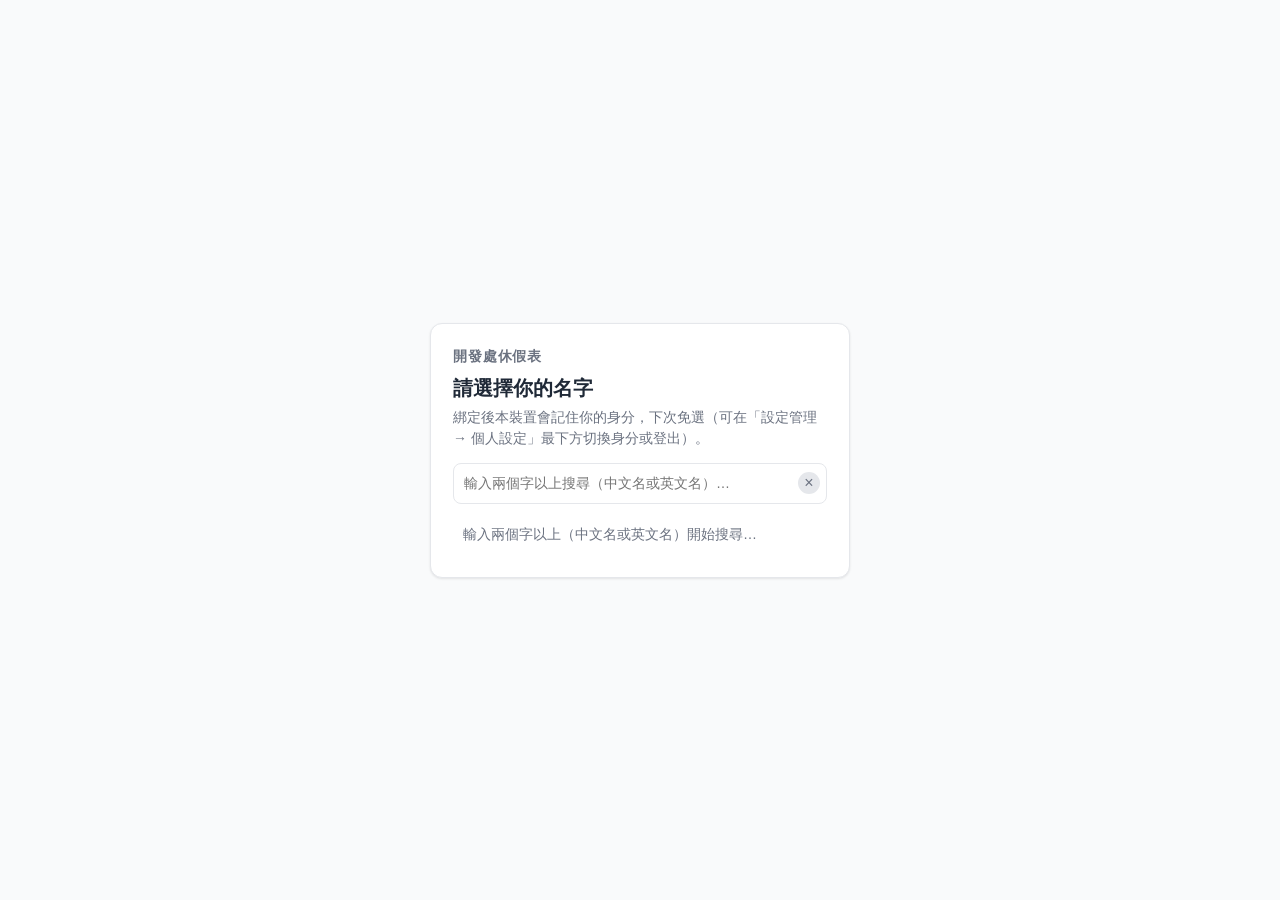
<file: public/index.html>
<!DOCTYPE html>
<html lang="zh-Hant">
<head>
<meta charset="UTF-8" />
<meta name="viewport" content="width=device-width, initial-scale=1.0" />
<meta name="theme-color" content="#2563eb" />
<meta name="apple-mobile-web-app-capable" content="yes" />
<meta name="mobile-web-app-capable" content="yes" />
<meta name="apple-mobile-web-app-status-bar-style" content="default" />
<meta name="apple-mobile-web-app-title" content="開發處排休表" />
<link rel="manifest" href="/manifest.json" />
<link rel="apple-touch-icon" href="/icon-180.png" />
<title>全部排休 · 開發處休假表</title>
<link rel="stylesheet" href="app.css" />
<style>
  :root {
    --border: #e5e7eb;
    --muted: #6b7280;
    --bg: #f9fafb;
    --weekend: #fef2f2;
    --holiday: #fef2f2;
    --today: #fef3c7;
    --name-w: 104px;
    --day-w: 44px;
    --row-h: 40px;
    --head-h: 46px;
    --blue: #2563eb;
  }
  * { box-sizing: border-box; }
  body {
    margin: 0;
    font-family: -apple-system, "PingFang TC", "Microsoft JhengHei", "Noto Sans TC", sans-serif;
    color: #1f2937;
    background: var(--bg);
  }
  .page { padding: 12px; max-width: 100%; }
  header.top { display: flex; align-items: baseline; gap: 12px; flex-wrap: wrap; margin-bottom: 6px; }
  header.top h1 { font-size: 26px; margin: 0; font-weight: 600; }
  header.top .sub { color: var(--muted); font-size:14px; }
  header.top .spacer { flex: 1; }
  header.top a.nav-link { font-size:14px; color: var(--blue); text-decoration: none; }
  header.top a.nav-link:hover { text-decoration: underline; }

  .toolbar { display: flex; align-items: center; gap: 8px; flex-wrap: wrap; margin: 8px 0; }
  .toolbar button {
    font: inherit; font-size: 14px; font-weight: 400; cursor: pointer; border-radius: 8px;
    border: 1px solid var(--border); background: #fff; padding: 6px 12px;
  }
  .toolbar button:hover { background: #f3f4f6; }
  .toolbar .month-label { font-weight: 600; min-width: 110px; text-align: center; }
  /* 頁首所有控制項（下拉、按鈕）統一字級與字重，與標籤/勾選看起來一致 */
  .toolbar select { font: inherit; font-size: 14px; font-weight: 400; cursor: pointer; border-radius: 8px; border: 1px solid var(--border); background: #fff; padding: 8px 10px; }
  .toolbar .today-btn { color: var(--blue); border-color: var(--blue); }

  .legend { display: flex; flex-wrap: wrap; gap: 10px; margin: 8px 0 12px; align-items: center; }
  .legend .item { display: inline-flex; align-items: center; gap: 5px; font-size:14px; color: #374151; }
  .helpbox { background: #fff; border: 1px solid var(--border); border-radius: 10px; padding: 10px 14px; margin-top: 10px; }
  .helpbox summary { cursor: pointer; font-weight: 600; }
  /* 假別篩選 chip（桌機）：色票，選中填滿 */
  .tchip{ box-sizing:border-box; min-width:52px; text-align:center; border:1.5px solid var(--c,#cbd5e1); color:var(--c,#475569); background:#fff; border-radius:999px; padding:4px 9px; font-size:13px; font-weight:600; cursor:pointer; line-height:1.2; }
  .tchip.tall{ --c:#94a3b8; }
  .tchip:hover{ background:#f8fafc; }
  .tchip.on{ background:var(--c,#64748b); color:#fff; }
  /* 管理員專用標記 */
  .admin-badge{ display:inline-flex; align-items:center; gap:4px; background:#eff6ff; color:#2563eb; border:1px solid #bfdbfe; border-radius:999px; padding:2px 9px; font-size:12px; font-weight:600; }
  .admin-badge::before{ content:'🔒'; font-size:11px; }

  .scroll {
    overflow: auto;
    border: 1px solid var(--border);
    border-radius: 10px;
    background: #fff;
    max-height: calc(100vh - 190px);
    /* 兩軸都用 none：關掉 iOS 橡皮筋回彈，避免拉動欄位到邊緣時內容彈開、和外框分離
       （橫向同時擋掉滑到邊緣觸發瀏覽器返回手勢）。
       代價：縱向不再「捲到底接手整頁」，要看下方頁尾需在表格外區域滑動。 */
    overscroll-behavior: none;
    -webkit-overflow-scrolling: auto;
  }
  table { border-collapse: separate; border-spacing: 0; width: max-content; }
  th, td { border-right: 1px solid var(--border); border-bottom: 1px solid var(--border); }
  thead th {
    position: sticky; top: 0; z-index: 20;
    background: var(--bg); height: var(--head-h);
    font-size:14px; color: #4b5563; font-weight: 500;
    text-align: center; padding: 0;
  }
  thead th.name { left: 0; z-index: 30; text-align: left; padding-left: 10px; min-width: var(--name-w); width: var(--name-w); }
  thead th.day { min-width: var(--day-w); width: var(--day-w); }
  thead th.day .wd { font-size:14px; color: var(--muted); font-weight: 400; }
  thead th.day.weekend { color: #ef4444; background: var(--weekend); }
  thead th.day.weekend .wd { color: #ef4444; }
  thead th.day.holiday { color: #ef4444; background: var(--holiday); }
  thead th.day.holiday .wd { color: #ef4444; }
  thead th.day.today { background: var(--today); }

  tbody td.name {
    position: sticky; left: 0; z-index: 10;
    background: #fff; min-width: var(--name-w); width: var(--name-w);
    height: var(--row-h); padding: 2px 10px; text-align: left;
    box-shadow: 2px 0 3px rgba(0,0,0,.04);
  }
  tbody td.name .n { font-size:14px; font-weight: 500; line-height: 1.15; }
  tbody td.name .c { font-size:14px; color: var(--muted); line-height: 1.1; }
  tbody td.day { min-width: var(--day-w); width: var(--day-w); height: var(--row-h); padding: 3px; text-align: center; }
  tbody td.day.weekend { background: var(--weekend); }
  tbody td.day.holiday { background: var(--holiday); }
  tbody td.day.today { background: var(--today); }
  tbody td.day[data-emp] { cursor: pointer; }
  tbody td.day.picking { outline: 2px solid var(--blue); outline-offset: -2px; }
  thead th.day.hl, tbody td.day.hl { background: #e0e7ff; }
  thead th.day.mstart, tbody td.day.mstart { border-left: 2px solid #c7d2fe; }
  thead th.day { cursor: default; }
  thead th.day .mtag { font-size:14px; color: var(--blue); font-weight: 600; line-height: 1; }
  tr.emprow.dragging { opacity: .45; }
  tr.emprow.dragover td.name { box-shadow: inset 0 3px 0 var(--blue), 2px 0 3px rgba(0,0,0,.04); }
  td.name .grip { cursor: grab; color: var(--muted); }

  tr.dept td {
    position: sticky; left: 0; z-index: 12;
    background: #f8fafc; color: #475569; font-weight: 600; font-size:14px;
    padding: 5px 10px; height: 28px; border-right: none;
  }
  /* 部門名稱固定在左側，橫向捲動時不隨欄位滑走 */
  tr.dept td .deptlabel { position: sticky; left: 10px; display: inline-block; }

  /* 假別色塊：整天填滿；半天只佔一半（早休＝上半、午休＝下半），格內字較小以塞進半格 */
  .chip {
    display: flex; align-items: center; justify-content: center;
    height: 100%; border-radius: 6px; font-size:12px; font-weight: 500; color: #fff;
    white-space: nowrap; overflow: hidden; letter-spacing: 0;
  }
  /* 半天用內層 .hw 做上下分槽，避免在 <td> 直接 display:flex
     （那會讓格子脫離表格列高模型，整列在 Safari 變高 → 對不齊）。 */
  td.day.half .hw { display: flex; flex-direction: column; gap: 1px; height: 100%; }
  td.day.half .chip { height: calc(50% - 1px); font-size:11px; line-height:1; padding:0; }
  td.day.half .chip.am { margin-bottom: auto; }
  td.day.half .chip.pm { margin-top: auto; }

  /* 本人列：黃底（同今天欄） */
  tr.merow td.name, tr.merow td.tot { background: #fef9c3; }
  tr.merow td.day:not(.weekend):not(.holiday):not(.today) { background: #fefce8; }

  /* 年度累計休假日（同 Excel：休=1、午休/早休=0.5） */
  thead th.tot, tbody td.tot {
    position: sticky; left: var(--name-w); z-index: 10;
    min-width: 52px; width: 52px; text-align: center;
    background: #fff; font-variant-numeric: tabular-nums;
  }
  thead th.tot { z-index: 30; background: var(--bg); }
  tbody td.tot { font-weight: 500; box-shadow: 2px 0 3px rgba(0,0,0,.04); }

  .status { padding: 24px; color: var(--muted); font-size: 14px; }
  .err { color: #b91c1c; }
  footer { color: var(--muted); font-size:14px; margin-top: 8px; }

  /* 第一次來的互動式引導（聚光燈 + 步驟卡，同「我的排休」） */
  .tour-mask{ position:fixed; inset:0; z-index:299; }
  .tour-spot{ position:fixed; border-radius:10px; box-shadow:0 0 0 9999px rgba(15,23,42,.55); z-index:300; pointer-events:none; transition:left .2s,top .2s,width .2s,height .2s; }
  .tour-card{ position:fixed; z-index:301; box-sizing:border-box; width:300px; max-width:calc(100vw - 24px); background:#fff; border-radius:12px; box-shadow:0 12px 40px rgba(0,0,0,.28); padding:16px; font-size:14px; line-height:1.6; color:#374151; }
  .tour-card h4{ margin:0 0 6px; font-size:15px; color:#111827; }
  .tour-card .tnav{ display:flex; justify-content:space-between; align-items:center; margin-top:14px; gap:8px; }
  .tour-card .tdots{ display:flex; gap:5px; }
  .tour-card .tdots i{ width:7px; height:7px; border-radius:50%; background:var(--border); display:inline-block; }
  .tour-card .tdots i.on{ background:var(--blue); }
  .tour-card .tbtns{ display:flex; gap:8px; }

  /* 管理工具列：預設收起；管理員開啟「排休編輯模式」(body.editing) 才顯示（桌機/平板內嵌）。 */
  .toolbar.admin-only { display: none; }
  body.editing .toolbar.admin-only { display: flex; }

  /* 手機用的「✏️」編輯筆：桌機/平板隱藏（工具列本來就內嵌顯示）。 */
  #editPen { display: none; margin-left: auto; align-items: center; justify-content: center;
    width: 38px; height: 38px; font-size: 18px; line-height: 1; flex: none;
    border: 1px solid var(--border); border-radius: 10px; background: #fff; cursor: pointer; }
  #editPen.on { border-color: var(--blue); background: #eff6ff; }

  /* 平板/手機：頁首篩選/控制列用內文字級（14px），與下方表格同級、不與標題爭大小；
     僅 <select> 維持 16px 以避免 iOS 聚焦縮放。 */
  @media (max-width: 820px) {
    .toolbar button, .toolbar .muted,
    .legend .muted, .legend .item, .legend label,
    .deptdrop .deptbtn, .deptmenu label { font-size: 14px; }
    /* 下拉本身維持 16px：避免 iOS 點選時整頁聚焦放大 */
    .toolbar select { font-size: 16px; }
  }

  /* 手機：縮窄欄寬讓表格塞下更多日子，捲動區不被底部導覽列遮住 */
  @media (max-width: 560px) {
    :root { --name-w: 74px; --day-w: 28px; --row-h: 30px; --head-h: 36px; }
    .page { padding: 10px 8px 4px; }
    header.top h1 { font-size: 26px; }
    .chip { font-size: 11px; }
    /* 內容字級對齊「我的排休」行事曆（12px），切換分頁時整體外觀一致 */
    thead th, thead th.day .wd, tbody td.name .n, tbody td.name .c,
    tr.dept td, thead th.tot, tbody td.tot { font-size: 12px; }
    thead th.tot, tbody td.tot { min-width: 36px; width: 36px; }

    /* ── 頁首壓縮：把控制項擠進更少列，讓表格更早出現 ── */
    /* 年/月導覽列：縮小內距與間距，盡量擠在同一排（避免「全年」被擠到下一行） */
    .toolbar { margin: 6px 0; gap: 6px; }
    .toolbar button { padding: 6px 8px; }

    /* 部門 + 只看假別：併到同一排，去掉各自的上下外距 */
    .filters { display: flex; align-items: center; gap: 4px 14px; flex-wrap: wrap; margin: 6px 0; }
    .filters .legend { margin: 0; }

    /* 手機：管理工具列收進「✏️」筆裡，避免版面跑掉；點筆(body.assist)才展開。 */
    body.editing .toolbar.admin-only { display: none; }
    body.editing.assist .toolbar.admin-only { display: flex; margin-top: 6px; }
    body.editing #editPen { display: inline-flex; }

    /* 捲動區高度：上方頁首約 124px + 底部導覽列高度 + iPhone 底部安全區，
       否則最後幾列會被加高後的導覽列蓋住、看不到。 */
    .scroll { max-height: calc(100dvh - 124px - var(--bottomnav-h) - env(safe-area-inset-bottom, 0px)); }
  }
</style>
</head>
<body class="has-shell">
<div class="page">
  <header class="top">
    <h1 id="title">全部排休</h1>
  </header>

  <div class="toolbar">
    <button id="prev">‹</button>
    <select id="selYear" class="ymsel" title="選擇年度"></select>
    <select id="selMonth" class="ymsel" title="選擇月份"></select>
    <button id="next">›</button>
    <button class="today-btn" id="todayBtn">今天</button>
    <button id="yearBtn">全年</button>
  </div>

  <div class="filters">
    <div class="legend" id="deptbar"><span class="muted">部門：</span></div>
    <div class="legend" id="typebar"><span class="muted">只看假別：</span></div>
    <button id="editPen" class="admin-only" type="button" title="編輯排休" aria-label="編輯排休" aria-pressed="false">✏️</button>
  </div>

  <div class="toolbar admin-only" id="adminbar">
    <span class="admin-badge">管理員專用 · 新增 / 修改休假</span>
    <span class="muted">假別：</span>
    <select id="ltype"><option value="">下拉選單</option></select>
    <button id="rangeBtn">區間</button>
    <span class="muted" id="editHint"></span>
  </div>

  <div class="scroll"><div id="status" class="status">載入中…</div><table id="table" style="display:none"></table></div>

  <details class="helpbox">
    <summary>操作說明</summary>
    <ul class="muted" id="helpList" style="margin:10px 0 4px;padding-left:18px;line-height:1.8;"></ul>
    <button class="btn sm" id="replayTour" type="button" style="margin:6px 0 2px;">▶ 重看操作引導</button>
  </details>
  <footer id="footer"></footer>
</div>

<script src="app.js"></script>
<script>
/*
 * 開發處休假表 — 全部排休（月曆總表）
 * 資料來源：Cloudflare Worker API  GET /api/calendar?year&month
 * 由 Worker 本身一併服務本頁（同源）；亦可用 ?api=<Worker 網址> 覆蓋。
 */
const params = new URLSearchParams(location.search);
// 預設打部署好的 Worker；同源服務時這個絕對網址一樣會通，CORS 已開放。
const API_BASE = (params.get('api') || 'https://workforcemanagement.ellyfd.workers.dev').replace(/\/+$/, '');
// DPC 過渡資料：排程產生的 public/dpc.json，D1 尚無資料時暫時合併顯示。
const DPC_URL = params.get('dpc') || './dpc.json';

const WEEKDAY = ['日','一','二','三','四','五','六'];
const DEFAULT_COLORS = { '休':'#22c55e','差':'#ec4899','午休':'#a855f7','病':'#f97316','員旅':'#9ca3af','早休':'#3b82f6' };

// 目前顯示的年月（可由網址 ?year=&month= 指定）
let curYear = Number(params.get('year')) || new Date().getFullYear();
let curMonth = Number(params.get('month')) || (new Date().getMonth() + 1);

// 編輯狀態
let leaveTypes = [];
let EMP = {};              // empId -> { name, leaves }
let EMP_DEPT = {};         // empId -> 部門索引（拖曳限同部門）
let DEPT_MEMBERS = {};     // 部門索引 -> [empId 順序]
let dragEmp = null;
let HOLIDAYS = new Set();
let selType = '';          // 選的假別 id
let rangeMode = false, rangeEmp = null, rangeStart = null;
let editingInit = false;
let fullYear = false;       // 全年模式
let highlightDate = null;   // 雙擊日期欄高亮整欄
let DEPTSEL = new Set();    // 部門篩選(空=全部)
let typeFilter = '';        // 假別篩選：空=全部，否則為該假別 short_name
// 依假別篩選只保留符合的色塊（其餘格子留白）
function filterSlots(slots){
  if (!typeFilter || !slots) return slots;
  const keep = {};
  for (const k of ['full','am','pm']) if (slots[k] && slots[k].label === typeFilter) keep[k] = slots[k];
  return (keep.full || keep.am || keep.pm) ? keep : null;
}
// 篩選假別時，只保留「目前畫面這段期間有這個假別」的人（單月＝當月、全年＝整年）。
// 用 viewDates 限定範圍，避免列出「整年有但當月沒有」的人造成一排空白列。
function memberHasType(m, viewDates){
  if (!typeFilter) return true;
  const lv = m.leaves || {};
  for (const date of viewDates){ const s = lv[date]; if (s && ((s.full && s.full.label===typeFilter) || (s.am && s.am.label===typeFilter) || (s.pm && s.pm.label===typeFilter))) return true; }
  return false;
}
let deptMenuOpen = false;   // 手機版部門下拉是否展開
const deptMobile = window.matchMedia('(max-width: 560px)'); // 手機才把部門篩選收成下拉
// 跨越手機/桌機斷點時重繪（部門篩選樣式不同）
deptMobile.addEventListener('change', () => { deptMenuOpen = false; if (LAST) render(LAST); });
// 點下拉外面就收起部門選單
document.addEventListener('click', (e) => {
  if (!deptMenuOpen) return;
  if (e.target.closest && e.target.closest('#deptDrop')) return;
  deptMenuOpen = false;
  const m = document.getElementById('deptMenu'); if (m) m.hidden = true;
  const b = document.getElementById('deptBtn'); if (b) b.setAttribute('aria-expanded', 'false');
});

// 依目前檢視(單月/全年)產生日期欄
function daysForView(){
  if (fullYear){
    const out = [];
    for (let m = 1; m <= 12; m++){ const n = daysInMonth(curYear, m); for (let d = 1; d <= n; d++){ const dow = new Date(curYear, m-1, d).getDay(); out.push({ d, date: dateStr(curYear, m, d), wd: WEEKDAY[dow], weekend: dow===0||dow===6, m }); } }
    return out;
  }
  return buildDays(curYear, curMonth);
}

function periodOfType(id){ const t=leaveTypes.find(x=>x.id===id); const s=t?(t.short_name||t.name||''):''; if(/早/.test(s))return 'morning'; if(/午/.test(s))return 'afternoon'; return 'full'; }
function isBizType(id){ const t=leaveTypes.find(x=>x.id===id); return /差/.test(t?(t.short_name||t.name||''):''); }
function dstr(d){ return dateStr(d.getFullYear(), d.getMonth()+1, d.getDate()); }

function pad(n){ return String(n).padStart(2,'0'); }
function dateStr(y,m,d){ return `${y}-${pad(m)}-${pad(d)}`; }
function daysInMonth(y,m){ return new Date(y, m, 0).getDate(); }
function todayStr(){ const t = new Date(); return dateStr(t.getFullYear(), t.getMonth()+1, t.getDate()); }

function buildDays(year, month){
  const n = daysInMonth(year, month);
  const out = [];
  for (let d = 1; d <= n; d++){
    const dow = new Date(year, month-1, d).getDay();
    out.push({ d, date: dateStr(year, month, d), wd: WEEKDAY[dow], weekend: dow===0||dow===6 });
  }
  return out;
}

function colorFor(label, legend){
  if (legend && legend[label]) return legend[label];
  return DEFAULT_COLORS[label] || '#64748b';
}

// 把過渡用的 DPC 區塊合併進 D1 來的資料：
// 取代同名(3D team（DPC）)部門、補進 DPC 的假別色與國定假日。
function mergeDpc(base, dpc){
  if (!dpc) return base;
  base.legend = { ...(dpc.legend || {}), ...(base.legend || {}) };
  base.holidays = [...new Set([...(base.holidays || []), ...(dpc.holidays || [])])];
  const name = dpc.department_name || '3D team（DPC）';
  base.departments = (base.departments || []).filter(d => d.name !== name);
  base.departments.push({ name, members: dpc.members || [] });
  return base;
}

// 由假別文字判斷是否為半天（早＝上午、午＝下午），決定色塊占滿或只占一半。
function periodOf(label){
  if (/早/.test(label)) return 'am';
  if (/午/.test(label)) return 'pm';
  return 'full';
}

// 把一格休假（可能是字串或 {label,period,color} 物件）整理成 {label, p, color}。
// p：'full' 整天、'am' 上午半天、'pm' 下午半天。
function resolveCell(lv, legend){
  if (!lv) return null;
  const label = typeof lv === 'string' ? lv : (lv.label || '');
  const rec = (typeof lv === 'object' && lv.period) ? lv.period : 'full';
  let p;
  if (rec === 'morning') p = 'am';
  else if (rec === 'afternoon') p = 'pm';
  else p = periodOf(label); // full：再用名稱判斷（如「午休」本身就是半天）
  const color = (typeof lv === 'object' && lv.color) ? lv.color : colorFor(label, legend);
  return { label, p, color };
}

// 由分槽(full/am/pm)產生一格 <td>。
// 整天 / 只有單一半天 → 整格滿版(看得清楚);同一天上午+下午都有 → 上下各半。
function cellHTML(slots, cls, empAttr, date){
  if (slots && (slots.full || slots.am || slots.pm)){
    if (slots.full){
      return `<td class="${cls}"${empAttr} data-date="${date}"><div class="chip" style="background:${slots.full.color}">${slots.full.label}</div></td>`;
    }
    // 半天：早休/上午休＝上半格、午休/下午休＝下半格；兩者可並存
    let inner = '';
    if (slots.am) inner += `<div class="chip am" style="background:${slots.am.color}">${slots.am.label}</div>`;
    if (slots.pm) inner += `<div class="chip pm" style="background:${slots.pm.color}">${slots.pm.label}</div>`;
    return `<td class="${cls} half"${empAttr} data-date="${date}"><div class="hw">${inner}</div></td>`;
  }
  return `<td class="${cls}"${empAttr} data-date="${date}"></td>`;
}

function render(data){
  LAST = data;
  const days = daysForView();
  const viewDates = days.map((d) => d.date); // 目前畫面顯示的日期（單月＝當月、全年＝整年）
  const holidays = new Set(data.holidays || []);
  const legend = (data.legend && Object.keys(data.legend).length) ? data.legend : DEFAULT_COLORS;
  const today = todayStr();
  document.getElementById('title').textContent = '全部排休';
  syncYmSelects();

  // 表頭
  const table = document.getElementById('table');
  let html = '<thead><tr><th class="name">姓名</th><th class="tot" title="年度累計休假日（休=1 天、午休/早休=0.5 天）">累計</th>';
  days.forEach(day=>{
    const isHol = holidays.has(day.date);
    const cls = isHol ? 'holiday' : (day.weekend ? 'weekend' : '');
    const todayCls = day.date === today ? ' today' : '';
    const hlCls = day.date === highlightDate ? ' hl' : '';
    const mstart = (fullYear && day.d === 1) ? ' mstart' : '';
    const mlabel = (fullYear && day.d === 1) ? `<div class="mtag">${day.m}月</div>` : '';
    html += `<th class="day ${cls}${todayCls}${hlCls}${mstart}" data-date="${day.date}">${mlabel}<div>${day.d}</div><div class="wd">${day.wd}</div></th>`;
  });
  html += '</tr></thead><tbody>';

  // 部門篩選：桌機沿用行內多選；手機收合為下拉多選（縮短頁首高度）
  const allDepts = data.departments || [];
  const bar = document.getElementById('deptbar');
  const escq = (s)=>(s||'').replace(/"/g,'&quot;');
  if (deptMobile.matches){
    const n = DEPTSEL.size;
    const lab = n===0 ? '全部' : (n<=2 ? [...DEPTSEL].join('、') : `已選 ${n} 個`);
    const boxes = allDepts.map(d=>
      `<label><input type="checkbox" class="dfilter" value="${escq(d.name)}" ${DEPTSEL.has(d.name)?'checked':''}/> ${d.name||''}</label>`).join('');
    bar.innerHTML = '<span class="muted">部門：</span>'
      + `<div class="deptdrop" id="deptDrop">`
      + `<button class="btn sm deptbtn" id="deptBtn" aria-expanded="${deptMenuOpen}">${lab} <span class="caret">▾</span></button>`
      + `<div class="deptmenu" id="deptMenu"${deptMenuOpen?'':' hidden'}>${boxes}`
      + `<div class="foot"><button class="btn sm" id="dfClear">清除</button><button class="btn sm today-btn" id="dfClose">完成</button></div>`
      + `</div></div>`;
    const dbtn = document.getElementById('deptBtn');
    const dmenu = document.getElementById('deptMenu');
    dbtn.onclick = (e)=>{ e.stopPropagation(); deptMenuOpen = !deptMenuOpen; dmenu.hidden = !deptMenuOpen; dbtn.setAttribute('aria-expanded', deptMenuOpen); };
    const dfx = document.getElementById('dfClose'); if (dfx) dfx.onclick = ()=>{ deptMenuOpen=false; dmenu.hidden=true; dbtn.setAttribute('aria-expanded','false'); };
  } else {
    bar.innerHTML = '<span class="muted">部門：</span>' + allDepts.map(d=>
      `<label class="item" style="cursor:pointer;"><input type="checkbox" class="dfilter" value="${escq(d.name)}" ${DEPTSEL.has(d.name)?'checked':''}/> ${d.name||''}</label>`).join('')
      + (DEPTSEL.size ? ' <button class="btn sm" id="dfClear" style="padding:2px 8px;">清除</button>' : '');
  }
  bar.querySelectorAll('.dfilter').forEach(c=>c.onchange=()=>{ c.checked?DEPTSEL.add(c.value):DEPTSEL.delete(c.value); if (deptMobile.matches) deptMenuOpen = true; render(LAST); });
  const dfc = document.getElementById('dfClear'); if (dfc) dfc.onclick=()=>{ DEPTSEL.clear(); if (deptMobile.matches) deptMenuOpen = true; render(LAST); };

  // 假別篩選（所有人可用）：桌機色票 chip、手機下拉；空＝全部
  const tbar = document.getElementById('typebar');
  if (tbar){
    const ttypes = leaveTypes.length ? leaveTypes
      : Object.entries(legend).map(([sn,c])=>({ short_name:sn, name:sn, color:c }));
    if (deptMobile.matches){
      const opts = '<option value="">全部假別</option>' + ttypes.map(t=>{
        const v = t.short_name||t.name;
        return `<option value="${escq(v)}" ${typeFilter===v?'selected':''}>${t.name||t.short_name}</option>`;
      }).join('');
      tbar.innerHTML = '<span class="muted">只看假別：</span><select id="tfsel" class="ymsel">'+opts+'</select>';
      document.getElementById('tfsel').onchange = (e)=>{ typeFilter = e.target.value; render(LAST); scrollToFirstMatch(); };
    } else {
      let h = '<span class="muted">只看假別：</span>'
        + `<button class="tchip tall${typeFilter===''?' on':''}" data-tf="">全部</button>`;
      h += ttypes.map(t=>{
        const v = t.short_name||t.name;
        return `<button class="tchip${typeFilter===v?' on':''}" data-tf="${escq(v)}" style="--c:${t.color||'#64748b'}" title="${escq(t.name||v)}">${t.short_name||t.name}</button>`;
      }).join('');
      tbar.innerHTML = h;
      tbar.querySelectorAll('.tchip').forEach(b=>b.onclick=()=>{ typeFilter = b.dataset.tf; render(LAST); scrollToFirstMatch(); });
    }
  }

  // 內容（依部門分組）。同時建立 EMP 索引供編輯/警示使用。
  HOLIDAYS = holidays;
  EMP = {}; EMP_DEPT = {}; DEPT_MEMBERS = {};
  const colCount = days.length + 2; // 姓名 + 累計
  const yearTotals = data.year_totals || {};
  const depts = DEPTSEL.size ? allDepts.filter(d=>DEPTSEL.has(d.name)) : allDepts;
  let anyMember = false;
  depts.forEach((dept, di)=>{
    const members = (dept.members || []).filter((m) => memberHasType(m, viewDates));
    if (typeFilter && !members.length) return; // 篩選假別時，無人有此假別的部門整段略過
    html += `<tr class="dept"><td colspan="${colCount}"><span class="deptlabel">${dept.name || ''}</span></td></tr>`;
    DEPT_MEMBERS[di] = [];
    members.forEach(m=>{
      anyMember = true;
      if (m.id){ EMP[m.id] = { name: m.name, leaves: m.leaves || {} }; EMP_DEPT[m.id] = di; DEPT_MEMBERS[di].push(m.id); }
      const empAttr = m.id ? ` data-emp="${m.id}"` : '';
      const meRow = (m.id && window.App && App.me && App.me.id === m.id) ? ' merow' : '';
      const rowAttr = m.id ? ` class="emprow${meRow}" draggable="true" data-emp="${m.id}" data-dept="${di}"` : '';
      const tot = m.id != null ? (yearTotals[m.id] || 0) : 0;
      html += `<tr${rowAttr}><td class="name"><div class="n">${m.id?'<span class="grip">⋮⋮</span> ':''}${m.name||''}</div></td><td class="tot">${tot||''}</td>`;
      days.forEach(day=>{
        const isHol = holidays.has(day.date);
        const baseCls = isHol ? 'holiday' : (day.weekend ? 'weekend' : '');
        const todayCls = day.date === today ? ' today' : '';
        const hlCls = day.date === highlightDate ? ' hl' : '';
        const mstart = (fullYear && day.d === 1) ? ' mstart' : '';
        const pick = (rangeMode && rangeEmp===m.id && rangeStart===day.date) ? ' picking' : '';
        const cls = `day ${baseCls}${todayCls}${hlCls}${mstart}${pick}`;
        const slots = m.leaves ? m.leaves[day.date] : null;
        html += cellHTML(filterSlots(slots), cls, empAttr, day.date);
      });
      html += '</tr>';
    });
  });
  html += '</tbody>';
  table.innerHTML = html;
  attachDrag();

  const status = document.getElementById('status');
  if (!anyMember){
    status.className = 'status';
    status.textContent = typeFilter
      ? `${fullYear ? '今年' : '本月'}沒有人請「${typeFilter}」。可切換月份，或按「全年」查看整年。`
      : '本月查無人員或休假資料。';
    status.style.display = '';
    table.style.display = 'none';
  } else {
    status.style.display = 'none';
    table.style.display = '';
  }

  const foot = document.getElementById('footer');
  foot.textContent = data.updated_at
    ? `資料更新時間：${new Date(data.updated_at).toLocaleString('zh-TW')}`
    : '';
  renderHelp();
}

// ── 編輯：選假別 + 單擊填入 / 雙擊取消 / 區間請假（改任一員工）─────────
const isAdmin = ()=> !!(window.App && window.App.isAdmin);
const isPhone = ()=> window.matchMedia('(max-width:560px)').matches;
// 真正可編輯 = 管理員 + 編輯模式開啟(body.editing)；手機還需點「✏️」展開工具列(body.assist)，
// 收合時視為唯讀，避免誤填。桌機/平板不需展開。
const canEdit = ()=> isAdmin() && document.body.classList.contains('editing')
  && (!isPhone() || document.body.classList.contains('assist'));
async function initEditing(){
  if (editingInit) return;
  editingInit = true;
  if (document.getElementById('ltype')) { // 非管理員時工具列已被移除
    try { leaveTypes = await (await fetch(`${API_BASE}/api/leave-types`, { cache:'no-store' })).json(); } catch (_) { leaveTypes = []; }
    // ⚠️ 上面 await 期間，app.js 可能剛判定「非管理員」並移除 .admin-only 工具列，
    //    所以這裡要「重新取得」元素並逐一判空，否則一般角色會在此炸掉、整頁卡在載入中。
    const sel = document.getElementById('ltype');
    const rb = document.getElementById('rangeBtn');
    if (sel) {
      sel.innerHTML = '<option value="">下拉選單</option>' + leaveTypes.map(t=>`<option value="${t.id}">${t.name}</option>`).join('');
      sel.onchange = (e)=>{ selType = e.target.value; };
    }
    if (rb) rb.onclick = ()=>{ rangeMode = !rangeMode; rangeEmp = null; rangeStart = null; rb.classList.toggle('today-btn', rangeMode); document.getElementById('editHint').textContent = rangeMode ? '區間：點某人某天當起點，再點同一列的結束日' : ''; render(LAST); };
  }
  const table = document.getElementById('table');
  table.addEventListener('click', (e)=>{ if (!canEdit()) return; const td = e.target.closest('td.day[data-emp]'); if (td) onCell(td.dataset.emp, td.dataset.date); });
  table.addEventListener('dblclick', (e)=>{ const td = e.target.closest('td.day[data-emp]'); if (td){ if (canEdit()) onCellDbl(td.dataset.emp, td.dataset.date, e); return; } const th = e.target.closest('th.day[data-date]'); if (th){ highlightDate = highlightDate===th.dataset.date ? null : th.dataset.date; render(LAST); } });
}

// 拖曳排序員工（限同部門）：放開後依新順序重設 sort_order。
function attachDrag(){
  if (!canEdit()) return; // 僅管理員 + 編輯模式開啟時可拖曳排序
  document.querySelectorAll('tr.emprow').forEach(tr=>{
    tr.ondragstart = (e)=>{ dragEmp = tr.dataset.emp; tr.classList.add('dragging'); e.dataTransfer.effectAllowed = 'move'; };
    tr.ondragend = ()=>{ tr.classList.remove('dragging'); document.querySelectorAll('.dragover').forEach(x=>x.classList.remove('dragover')); };
    tr.ondragover = (e)=>{ if (dragEmp && tr.dataset.dept === EMP_DEPT[dragEmp]+'' ){ e.preventDefault(); tr.classList.add('dragover'); } };
    tr.ondragleave = ()=>tr.classList.remove('dragover');
    tr.ondrop = (e)=>{ e.preventDefault(); tr.classList.remove('dragover'); const target = tr.dataset.emp; const dragged = dragEmp; dragEmp = null; if (dragged && target && dragged !== target) reorderEmp(dragged, target); };
  });
}
async function reorderEmp(draggedId, targetId){
  const dk = EMP_DEPT[draggedId];
  if (dk == null || dk !== EMP_DEPT[targetId]) { App.toast('只能在同一部門內調整順序','err'); return; }
  const arr = (DEPT_MEMBERS[dk] || []).slice();
  const from = arr.indexOf(draggedId); if (from < 0) return;
  arr.splice(from, 1);
  const to = arr.indexOf(targetId);
  arr.splice(to < 0 ? arr.length : to, 0, draggedId);
  for (let i = 0; i < arr.length; i += 10){
    await Promise.all(arr.slice(i, i+10).map((id, j)=> App.adminApi(`/api/admin/employees/${id}`, { method:'PUT', body: JSON.stringify({ sort_order: (i + j + 1) * 10 }) })));
  }
  load(true);
}
function periodToSlot(p){ return p === 'morning' ? 'am' : p === 'afternoon' ? 'pm' : 'full'; }
function onCell(empId, date){
  const emp = EMP[empId]; if (!emp) return;
  const slots = emp.leaves && emp.leaves[date];
  if (rangeMode){
    if (!selType){ App.toast('請先選擇假別','err'); return; }
    if (!rangeStart || rangeEmp !== empId){ rangeEmp = empId; rangeStart = date; render(LAST); return; }
    const a = rangeStart < date ? rangeStart : date, b = rangeStart < date ? date : rangeStart;
    const who = rangeEmp; rangeStart = null; rangeEmp = null;
    fillRangeRow(who, a, b, selType);
    return;
  }
  if (!selType){ if (slots) return; App.toast('請先從上方「選擇假別」','err'); return; } // 已有假→不提示,雙擊取消
  const slot = periodToSlot(periodOfType(selType));
  if (slots && slots[slot]) return; // 該時段已有 → 不重複填(取消請雙擊)
  fillCell(empId, date, selType);
}
// 三選一對話框（系統樣式、置中），回傳所按按鈕的 value；點背景＝null
function confirmChoice(message, buttons){
  return new Promise(resolve=>{
    const wrap = document.createElement('div');
    wrap.className = 'modal-scrim';
    wrap.innerHTML = `<div class="modal"><h3>確認</h3>`
      + `<p style="margin:0 0 16px;white-space:pre-wrap;line-height:1.6;">${App.esc(message)}</p>`
      + `<div class="actions">${buttons.map((b,i)=>`<button class="btn ${b.danger?'danger':(b.primary?'primary':'')}" data-i="${i}">${App.esc(b.label)}</button>`).join('')}</div></div>`;
    document.body.appendChild(wrap);
    const done = (v)=>{ wrap.remove(); resolve(v); };
    wrap.querySelectorAll('button[data-i]').forEach(btn=>btn.onclick=()=>done(buttons[+btn.dataset.i].value));
    wrap.onclick = (e)=>{ if (e.target===wrap) done(null); };
  });
}
async function onCellDbl(empId, date, ev){
  const emp = EMP[empId]; const slots = emp && emp.leaves && emp.leaves[date]; if (!slots) return;
  if (slots.full && periodOf(slots.full.label) === 'full'){
    const run = buildRun(empId, date);
    if (run){
      const v = await confirmChoice(`這是一段連續 ${run.length} 天的假，要怎麼取消？`, [
        { label:`刪整段 ${run.length} 天`, value:'whole', danger:true },
        { label:'只刪這一天', value:'one' },
        { label:'保留', value:null },
      ]);
      if (v==='whole') delByDate(empId, run);
      else if (v==='one') delByDate(empId, [date]);
    } else if (await App.confirm('取消這格的請假？', { title:'取消請假', danger:true })) {
      delByDate(empId, [date]);
    }
    return;
  }
  // 半天：依滑鼠 Y 座標決定刪上午(上半)或下午(下半)
  const td = ev && ev.target.closest('td.day');
  let topHalf = true;
  if (td){ const r = td.getBoundingClientRect(); topHalf = ev.clientY < r.top + r.height/2; }
  let period = null;
  const am = slots.am || (slots.full && periodOf(slots.full.label)==='am');
  const pm = slots.pm || (slots.full && periodOf(slots.full.label)==='pm');
  if (topHalf && am) period = 'morning';
  else if (!topHalf && pm) period = 'afternoon';
  else period = slots.am ? 'morning' : slots.pm ? 'afternoon' : null;
  if (!period){ if (await App.confirm('取消這格的請假？', { title:'取消請假', danger:true })) delByDate(empId, [date]); return; }
  if (await App.confirm(`取消這天的${period==='morning'?'上午':'下午'}休假？`, { title:'取消半天假', danger:true })) delByDate(empId, [date], period);
}
function buildRun(empId, date){
  const lv = EMP[empId].leaves; const here = lv[date]; if (!here || !here.full) return null;
  const lab = here.full.label; const has = (s)=> lv[s] && lv[s].full && lv[s].full.label === lab;
  const dates = [date];
  let d = new Date(date+'T00:00:00');
  while (true){ d.setDate(d.getDate()-1); const s = dstr(d); if (has(s)) dates.unshift(s); else break; }
  d = new Date(date+'T00:00:00');
  while (true){ d.setDate(d.getDate()+1); const s = dstr(d); if (has(s)) dates.push(s); else break; }
  return dates.length > 1 ? dates : null;
}
async function warnFor(empId, dates, type){
  if (isBizType(type) || !dates.length) return [];
  try {
    const r = await fetch(`${API_BASE}/api/leave-check?employee_id=${encodeURIComponent(empId)}&dates=${dates.join(',')}`, { cache:'no-store' });
    if (!r.ok) return [];
    const data = await r.json(); const msgs = [];
    for (const dd of dates){ const w = data.results[dd]; if (!w) continue;
      if (w.deputies && w.deputies.length) msgs.push(`${dd}：職代 ${w.deputies.join('、')} 當天也請假`);
      if (w.deputies_biz && w.deputies_biz.length) msgs.push(`${dd}：職代 ${w.deputies_biz.join('、')} 當天出差`);
      if (w.over) msgs.push(`${dd}：部門當天請假已達 1/3（已 ${w.dept_count} 人）`);
    }
    return msgs;
  } catch (_) { return []; }
}
async function fillCell(empId, date, type){
  const w = await warnFor(empId, [date], type);
  if (w.length && !(await App.confirm(`${EMP[empId].name}：\n` + w.join('\n') + '\n\n仍要請假嗎？', { title:'請假提醒', okText:'仍要請假' }))) return;
  const r = await App.adminApi('/api/admin/leaves', { method:'POST', body: JSON.stringify({ employee_id: empId, date, leave_type_id: type, period: periodOfType(type) }) });
  if (!r.ok){ App.toast('填入失敗（需管理員權限）','err'); return; }
  load(true);
}
async function delByDate(empId, dates, period){
  const body = { employee_id: empId, dates };
  if (period) body.period = period;
  const r = await App.adminApi('/api/admin/leaves/delete-by-date', { method:'POST', body: JSON.stringify(body) });
  if (!r.ok){ App.toast('刪除失敗','err'); return; }
  load(true);
}
async function fillRangeRow(empId, a, b, type){
  const biz = isBizType(type); const items = [];
  const d = new Date(a+'T00:00:00'), end = new Date(b+'T00:00:00');
  for (; d <= end; d.setDate(d.getDate()+1)){
    const dow = d.getDay(); const date = dstr(d);
    if (!biz && (dow===0 || dow===6 || HOLIDAYS.has(date))) continue;
    items.push({ date, leave_type_id: type, period: periodOfType(type) });
  }
  if (!items.length){ App.toast('此區間內沒有可請假的日子（週末/假日已略過）','err'); render(LAST); return; }
  const w = await warnFor(empId, items.map(i=>i.date), type);
  if (w.length && !(await App.confirm(`${EMP[empId].name}：\n` + w.join('\n') + '\n\n仍要送出區間請假嗎？', { title:'區間請假提醒', okText:'仍要送出' }))){ render(LAST); return; }
  const r = await App.adminApi('/api/admin/leaves/bulk', { method:'POST', body: JSON.stringify({ employee_id: empId, items }) });
  if (!r.ok){ App.toast('區間請假失敗','err'); return; }
  load(true);
}

let LAST = null; // 最近一次 render 用的資料（區間高亮重繪用）

// 身分判定完成後重繪一次（補上本人列黃底/管理元素）
document.addEventListener('app:ready', ()=>{ if (LAST) render(LAST); });

async function load(silent){
  const status = document.getElementById('status');
  const sc = document.querySelector('.scroll');
  const keepL = sc ? sc.scrollLeft : 0, keepT = sc ? sc.scrollTop : 0;
  if (!silent){
    status.className = 'status';
    status.textContent = '載入中…';
    status.style.display = '';
    document.getElementById('table').style.display = 'none';
  }
  // 先發出行事曆請求，與 initEditing（抓假別）並行，少一趟往返
  const pCal = fetch(`${API_BASE}/api/calendar?year=${curYear}&month=${curMonth}`, { cache: 'no-store' });
  // initEditing 失敗也不能擋住畫面渲染（例如非管理員的工具列在 await 期間被移除）
  try { await initEditing(); } catch (e) { console.warn('initEditing 失敗（不影響顯示）', e); }
  try {
    const res = await pCal;
    if (!res.ok) throw new Error(`HTTP ${res.status}`);
    const data = await res.json();
    if (data && data.error) throw new Error(data.error);

    // D1 已經有 DPC（已由 Worker 同步進來）→ 直接用 D1。
    // 還沒有（尚未部署/同步）→ 暫時合併靜態 dpc.json 當過渡，讓畫面先有資料。
    const hasDpcInD1 = (data.departments || []).some((d) => /DPC/i.test(d.name || ''));
    if (hasDpcInD1) {
      render(data);
    } else {
      let dpc = null;
      try {
        const r2 = await fetch(DPC_URL, { cache: 'no-store' });
        if (r2.ok) dpc = await r2.json();
      } catch (_) { /* ignore */ }
      render(mergeDpc(data, dpc));
      if (dpc && dpc.updated_at) {
        const foot = document.getElementById('footer');
        const dpcTxt = `DPC 過渡資料：${new Date(dpc.updated_at).toLocaleString('zh-TW')}`;
        foot.textContent = foot.textContent ? `${foot.textContent}　|　${dpcTxt}` : dpcTxt;
      }
    }
    if (silent && sc){ sc.scrollLeft = keepL; sc.scrollTop = keepT; }
  } catch (e) {
    if (silent){ App.toast('更新顯示失敗，請重新整理','err'); return; }
    status.className = 'status err';
    status.textContent = `讀取資料失敗：${e.message}（API：${API_BASE}/api/calendar）`;
  }
}

function go(delta){
  if (fullYear){ curYear += delta; }
  else { const d = new Date(curYear, curMonth - 1 + delta, 1); curYear = d.getFullYear(); curMonth = d.getMonth() + 1; }
  load().then(scrollToToday);
}
function scrollToToday(){
  const sc = document.querySelector('.scroll');
  const th = document.querySelector(`th.day[data-date="${todayStr()}"]`);
  if (sc && th) sc.scrollLeft = Math.max(0, th.offsetLeft - 140);
}

// 套用假別篩選後，橫向捲到「第一個人第一筆該假別」那一格（全年模式下記錄可能在很遠的月份）
function scrollToFirstMatch(){
  if (!typeFilter) return;
  const sc = document.querySelector('.scroll');
  const firstRow = document.querySelector('#table tr.emprow');
  if (!sc || !firstRow) return;
  const chip = firstRow.querySelector('td.day .chip'); // 已套篩選，畫面上的色塊都是該假別
  const td = chip ? chip.closest('td.day') : null;
  if (td) sc.scrollLeft = Math.max(0, td.offsetLeft - 140);
}

// 年/月下拉與目前檢視同步（全年模式隱藏月份）
function syncYmSelects(){
  document.getElementById('selYear').innerHTML = App.yearOptions(curYear);
  const sm = document.getElementById('selMonth');
  sm.innerHTML = App.monthOptions(curMonth);
  sm.style.display = fullYear ? 'none' : '';
}
document.getElementById('selYear').onchange = (e) => { curYear = Number(e.target.value); load().then(scrollToToday); };
document.getElementById('selMonth').onchange = (e) => { curMonth = Number(e.target.value); load().then(scrollToToday); };

document.getElementById('prev').onclick = () => go(-1);
document.getElementById('next').onclick = () => go(1);
document.getElementById('todayBtn').onclick = () => {
  const t = new Date();
  curYear = t.getFullYear(); curMonth = t.getMonth() + 1;
  load().then(scrollToToday);
};
document.getElementById('yearBtn').onclick = () => {
  fullYear = !fullYear;
  document.getElementById('yearBtn').classList.toggle('today-btn', fullYear);
  document.getElementById('yearBtn').textContent = fullYear ? '單月' : '全年';
  load().then(scrollToToday);
};
// 把區間/假別選取歸零（收合工具列或關閉編輯模式時用）。
function resetEditAssist(){
  selType = ''; const sel = document.getElementById('ltype'); if (sel) sel.value = '';
  rangeMode = false; rangeEmp = null; rangeStart = null;
  const rb = document.getElementById('rangeBtn'); if (rb) rb.classList.remove('today-btn');
  const eh = document.getElementById('editHint'); if (eh) eh.textContent = '';
}

// 「排休編輯模式」主開關在「個人資料」抽屜（app.js 送出 app:editmode）。
// 切換時重畫以重綁拖曳/編輯；關閉時把工具列收合並歸零選取。
document.addEventListener('app:editmode', (e)=>{
  if (!(e.detail && e.detail.on)) { document.body.classList.remove('assist'); const p = document.getElementById('editPen'); if (p) p.classList.remove('on'); resetEditAssist(); }
  if (LAST) render(LAST);
});

// 手機「✏️」：展開/收合假別工具列。收合＝唯讀，歸零選取避免誤填。
const editPen = document.getElementById('editPen');
if (editPen) editPen.onclick = ()=>{
  const on = document.body.classList.toggle('assist');
  editPen.classList.toggle('on', on);
  editPen.setAttribute('aria-pressed', on ? 'true' : 'false');
  if (!on) resetEditAssist();
  if (LAST) render(LAST);
};

// ── 第一次來的互動式引導：只能看不能改、月/年切換、部門與假別篩選（同「我的排休」） ──
// 步驟同時是下方「操作說明」的文字來源（renderHelp），改這裡兩邊一起更新。
const TOUR_KEY = 'dev_all_tour_done';
function tourSteps(){
  return [
    (window.App && App.isAdmin)
      ? { sel:'.toolbar', title:'管理員編輯', body:'管理員可直接編輯：手機點篩選列右側的「✏️」展開工具列，選好假別後點任何人的格子即可填入；雙擊已填的格子取消（半天點上半/下半），「區間」可一次填一整段。要改回唯讀可到「個人資料」關閉「排休編輯模式」。' }
      : { sel:'.scroll', title:'這裡只能看', body:'「全部排休」是全處總表，僅供查看、不能修改。要排自己的休假，請到選單的「我的排休」。' },
    { sel:'.toolbar', title:'切換月份／全年', body:'用 ‹ › 或年/月下拉換月份；按「全年」一次看整年，「今天」跳回本月。' },
    { sel:'#deptbar', title:'篩選部門', body:'勾選想看的部門，只顯示勾到的；不勾＝全部。' },
    { sel:'#typebar', title:'只看某個假別', body:'點假別色票（手機為下拉）就只顯示該假別，並只列出有請的人。' },
  ];
}
// 操作說明＝引導的文字版；身分判定後內容會變（管理員第一條換成編輯說明），render 時更新
function renderHelp(){
  const el = document.getElementById('helpList');
  if (el) el.innerHTML = tourSteps().map(s=>`<li><b>${s.title}</b>：${s.body}</li>`).join('');
}
function startTour(){
  if (document.querySelector('.tour-mask')) return; // 避免重複開啟
  const steps = tourSteps().filter(s => document.querySelector(s.sel));
  if (!steps.length) return;
  let i = 0;
  const mask = document.createElement('div'); mask.className = 'tour-mask';
  const spot = document.createElement('div'); spot.className = 'tour-spot';
  const card = document.createElement('div'); card.className = 'tour-card';
  document.body.append(mask, spot, card);
  const cleanup = ()=>{ mask.remove(); spot.remove(); card.remove(); window.removeEventListener('resize', renderStep); window.removeEventListener('scroll', renderStep, true); };
  const finish = ()=>{ try{ localStorage.setItem(TOUR_KEY,'1'); }catch(_){ } cleanup(); };
  function renderStep(){
    const st = steps[i];
    const el = document.querySelector(st.sel);
    if (!el){ finish(); return; }
    const r = el.getBoundingClientRect(), pad = 6;
    spot.style.left = (r.left-pad)+'px'; spot.style.top = (r.top-pad)+'px';
    spot.style.width = (r.width+pad*2)+'px'; spot.style.height = (r.height+pad*2)+'px';
    const last = i === steps.length-1;
    card.innerHTML = `<h4>${st.title}</h4><div>${st.body}</div>
      <div class="tnav">
        <div class="tdots">${steps.map((_,k)=>`<i class="${k===i?'on':''}"></i>`).join('')}</div>
        <div class="tbtns">
          <button class="btn sm" data-act="skip">略過</button>
          ${i>0?'<button class="btn sm" data-act="prev">上一步</button>':''}
          <button class="btn sm primary" data-act="next">${last?'開始使用':'下一步'}</button>
        </div>
      </div>`;
    const ch = card.offsetHeight, cw = card.offsetWidth;
    let top = r.bottom + 12;
    if (top + ch > window.innerHeight - 12) top = Math.max(12, r.top - 12 - ch);
    let left = Math.max(12, Math.min(r.left, window.innerWidth - cw - 12));
    card.style.top = top+'px'; card.style.left = left+'px';
    card.querySelectorAll('[data-act]').forEach(b=>b.onclick=()=>{
      const a = b.dataset.act;
      if (a==='skip') return finish();
      if (a==='prev'){ i--; renderStep(); return; }
      if (last) return finish();
      i++; gotoStep();
    });
  }
  function gotoStep(){ const el = document.querySelector(steps[i].sel); if (el) el.scrollIntoView({ block:'center' }); renderStep(); }
  gotoStep();
  window.addEventListener('resize', renderStep);
  window.addEventListener('scroll', renderStep, true);
}
async function maybeStartTour(){
  try { if (localStorage.getItem(TOUR_KEY)) return; } catch(_) {}
  const { me } = await App.ready; // 等身分判定；未綁定會先進綁定畫面（綁完自動 reload 再跑）
  if (!me || !LAST) return;       // 沒綁定或資料載入失敗就不跑
  if (!me.first_seen) return;     // 曾登入過（後端 last_login 已有值）→ 不論哪台裝置都不再跳
  setTimeout(startTour, 300);
}
document.getElementById('replayTour').onclick = ()=>{ App.ready.then(()=>startTour()); };

// 下拉刷新由 app.js 共用版處理；這裡指定「全部排休」用靜默重抓（保留捲動位置、不整頁重載）。
window.onPullRefresh = () => load(true);

syncYmSelects(); // 載入完成前先讓下拉有內容
load().then(scrollToToday).then(maybeStartTour);
</script>
</body>
</html>
</file>
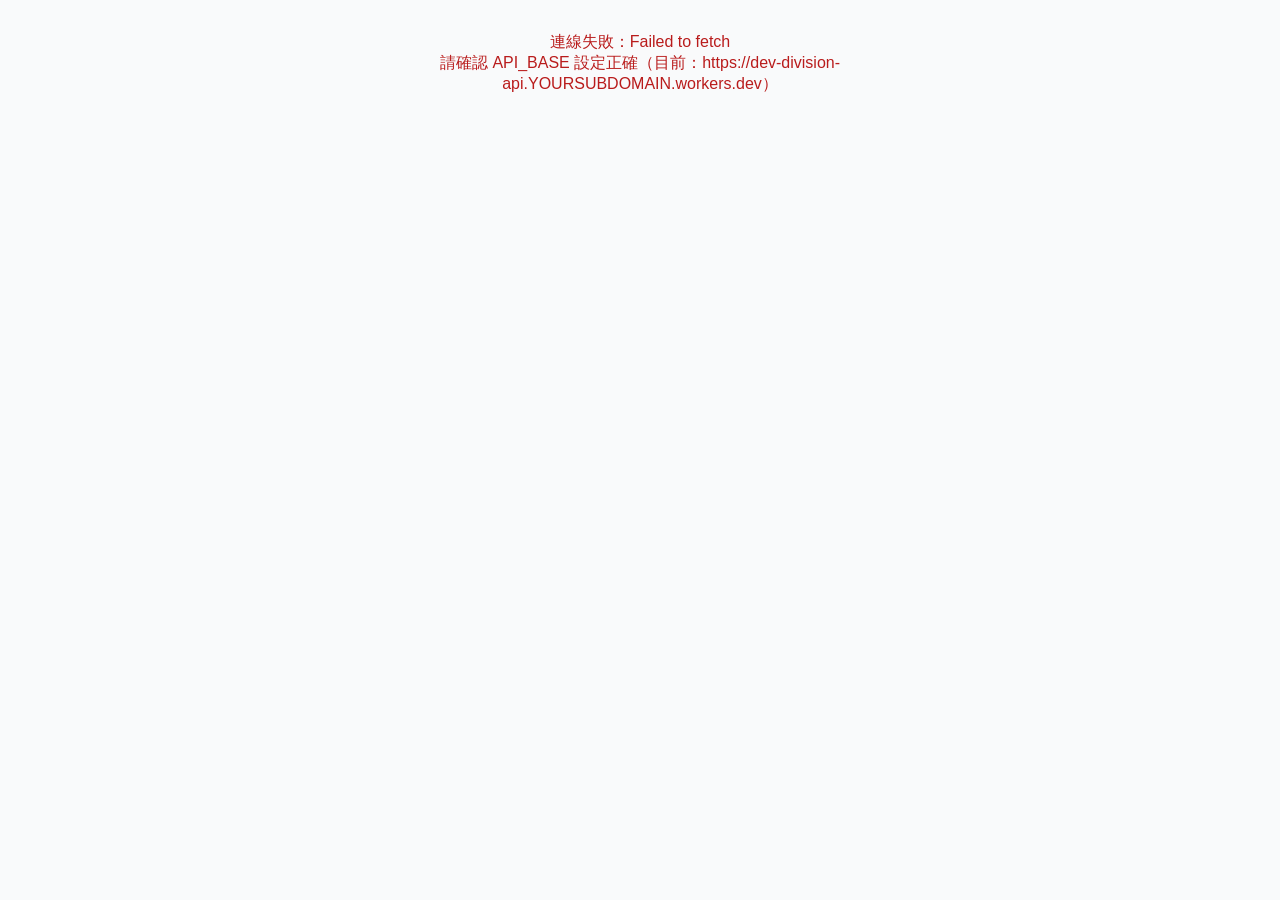
<file: me.html>
<!DOCTYPE html>
<html lang="zh-Hant">
<head>
<meta charset="UTF-8" />
<meta name="viewport" content="width=device-width, initial-scale=1.0" />
<title>我的排休</title>
<style>
  :root{ --border:#e5e7eb; --muted:#6b7280; --bg:#f9fafb; --weekend:#fef2f2; --blue:#2563eb; }
  *{ box-sizing:border-box; }
  body{ margin:0; font-family:-apple-system,"PingFang TC","Microsoft JhengHei","Noto Sans TC",sans-serif; color:#1f2937; background:var(--bg); }
  .page{ max-width:560px; margin:0 auto; padding:14px; }
  h1{ font-size:20px; margin:0 0 2px; }
  .muted{ color:var(--muted); font-size:13px; }
  .card{ background:#fff; border:1px solid var(--border); border-radius:12px; padding:14px; margin-top:12px; }
  .row{ display:flex; align-items:center; gap:8px; flex-wrap:wrap; }
  button{ font:inherit; cursor:pointer; border-radius:8px; border:1px solid var(--border); background:#fff; padding:7px 12px; }
  button.primary{ background:var(--blue); color:#fff; border-color:var(--blue); }
  select,input[type=text]{ font:inherit; padding:8px 10px; border:1px solid var(--border); border-radius:8px; width:100%; }
  .nav{ display:flex; align-items:center; justify-content:space-between; gap:8px; margin:10px 0; }
  .cal{ display:grid; grid-template-columns:repeat(7,1fr); gap:4px; }
  .cal .wd{ text-align:center; font-size:12px; color:var(--muted); padding:4px 0; }
  .cal .wd.we{ color:#ef4444; }
  .day{ aspect-ratio:1/1; border:1px solid var(--border); border-radius:8px; padding:4px; display:flex; flex-direction:column; align-items:center; justify-content:flex-start; cursor:pointer; background:#fff; position:relative; }
  .day.we{ background:var(--weekend); }
  .day.empty{ visibility:hidden; }
  .day .d{ font-size:12px; color:#374151; align-self:flex-start; }
  .day .chip{ margin-top:auto; margin-bottom:auto; width:100%; border-radius:6px; color:#fff; font-size:12px; font-weight:600; text-align:center; padding:3px 0; }
  .list{ display:flex; flex-direction:column; gap:6px; }
  .emp{ padding:9px 12px; border:1px solid var(--border); border-radius:8px; cursor:pointer; }
  .emp:hover{ background:#f3f4f6; }
  .status{ color:var(--muted); padding:18px; text-align:center; }
  .err{ color:#b91c1c; }
  .link{ color:var(--blue); cursor:pointer; font-size:13px; background:none; border:none; padding:0; }
  footer{ color:var(--muted); font-size:11px; margin-top:10px; text-align:center; }
</style>
</head>
<body>
<div class="page">
  <div id="app"><div class="status">載入中…</div></div>
  <footer id="footer"></footer>
</div>

<script>
// ⚠️ 部署後把下面換成你的 Worker 網址（或開頁時用 ?api=... 覆蓋）。
const API_BASE = new URLSearchParams(location.search).get('api')
  || 'https://dev-division-api.YOURSUBDOMAIN.workers.dev';

const WEEKDAY = ['日','一','二','三','四','五','六'];

// 取得（或產生）本裝置識別碼
let DEVICE = localStorage.getItem('dev_device_token');
if (!DEVICE) { DEVICE = crypto.randomUUID(); localStorage.setItem('dev_device_token', DEVICE); }

let me = null;
let leaveTypes = [];
let cur = new Date(); // 目前顯示的月份
let myLeaves = {};    // { 'YYYY-MM-DD': {id, leave_type_id} }

const app = document.getElementById('app');
const api = (path, opts = {}) => fetch(API_BASE + path, {
  ...opts,
  headers: { 'Content-Type': 'application/json', 'X-Device-Token': DEVICE, ...(opts.headers || {}) },
});

function pad(n){ return String(n).padStart(2,'0'); }
function ymd(y,m,d){ return `${y}-${pad(m)}-${pad(d)}`; }
function colorOf(typeId){ const t = leaveTypes.find(x=>x.id===typeId); return t ? (t.color||'#64748b') : '#64748b'; }
function labelOf(typeId){ const t = leaveTypes.find(x=>x.id===typeId); return t ? (t.short_name||t.name) : '休'; }

async function init(){
  try {
    const res = await api('/api/me');
    if (res.status === 401) return showLogin();
    if (!res.ok) throw new Error('HTTP ' + res.status);
    me = await res.json();
    leaveTypes = await (await api('/api/leave-types')).json();
    await loadMyLeaves();
    showCalendar();
  } catch (e) {
    app.innerHTML = `<div class="status err">連線失敗：${e.message}<br>請確認 API_BASE 設定正確（目前：${API_BASE}）</div>`;
  }
}

async function showLogin(){
  const emps = await (await api('/api/employees')).json();
  app.innerHTML = `
    <h1>我的排休</h1>
    <div class="muted">第一次使用：請選擇你自己（會記住這台裝置，下次免選）。</div>
    <div class="card">
      <input id="search" type="text" placeholder="輸入中文名或英文名搜尋…" />
      <div class="list" id="emplist" style="margin-top:10px;"></div>
    </div>`;
  const listEl = document.getElementById('emplist');
  const draw = (kw='') => {
    const k = kw.trim().toLowerCase();
    listEl.innerHTML = '';
    emps.filter(e => !k || (e.name||'').toLowerCase().includes(k) || (e.english_name||'').toLowerCase().includes(k))
      .forEach(e => {
        const el = document.createElement('div');
        el.className = 'emp';
        el.innerHTML = `<b>${e.name}</b> ${e.english_name ? `<span class="muted">${e.english_name}</span>` : ''}`;
        el.onclick = async () => { await bind(e.id); };
        listEl.appendChild(el);
      });
  };
  draw();
  document.getElementById('search').oninput = (ev) => draw(ev.target.value);
}

async function bind(employeeId){
  const res = await api('/api/bind', { method:'POST', body: JSON.stringify({ employee_id: employeeId }) });
  if (!res.ok) { alert('綁定失敗'); return; }
  init();
}

async function loadMyLeaves(){
  const recs = await (await api(`/api/my-leaves?year=${cur.getFullYear()}`)).json();
  myLeaves = {};
  for (const r of recs) myLeaves[r.date] = { id: r.id, leave_type_id: r.leave_type_id };
}

function showCalendar(){
  const y = cur.getFullYear(), m = cur.getMonth() + 1;
  const first = new Date(y, m-1, 1).getDay();
  const days = new Date(y, m, 0).getDate();

  const opts = leaveTypes.map(t => `<option value="${t.id}">${t.name}</option>`).join('');
  let cells = '';
  for (let i=0;i<first;i++) cells += `<div class="day empty"></div>`;
  for (let d=1; d<=days; d++){
    const date = ymd(y,m,d);
    const dow = new Date(y, m-1, d).getDay();
    const we = dow===0 || dow===6;
    const lv = myLeaves[date];
    const chip = lv ? `<div class="chip" style="background:${colorOf(lv.leave_type_id)}">${labelOf(lv.leave_type_id)}</div>` : '';
    cells += `<div class="day${we?' we':''}" data-date="${date}"><div class="d">${d}</div>${chip}</div>`;
  }

  app.innerHTML = `
    <div class="row" style="justify-content:space-between;">
      <div><h1>我的排休</h1><div class="muted">${me.name}${me.english_name?`（${me.english_name}）`:''}</div></div>
      <button class="link" id="logout">切換身分</button>
    </div>
    <div class="card">
      <div class="row"><span class="muted">假別：</span><div style="flex:1;min-width:160px;"><select id="ltype">${opts}</select></div></div>
      <div class="nav">
        <button id="prev">‹ 上個月</button>
        <b>${y} 年 ${m} 月</b>
        <button id="next">下個月 ›</button>
      </div>
      <div class="cal">
        ${WEEKDAY.map((w,i)=>`<div class="wd${i===0||i===6?' we':''}">${w}</div>`).join('')}
        ${cells}
      </div>
      <div class="muted" style="margin-top:10px;">點日期＝用上方假別請假；再點一次＝取消。</div>
    </div>`;

  document.getElementById('logout').onclick = () => { localStorage.removeItem('dev_device_token'); location.reload(); };
  document.getElementById('prev').onclick = async () => { cur = new Date(y, m-2, 1); await loadMyLeaves(); showCalendar(); };
  document.getElementById('next').onclick = async () => { cur = new Date(y, m, 1); await loadMyLeaves(); showCalendar(); };
  app.querySelectorAll('.day[data-date]').forEach(el => {
    el.onclick = () => toggleDay(el.dataset.date);
  });
}

async function toggleDay(date){
  const lv = myLeaves[date];
  try {
    if (lv) {
      await api(`/api/my-leaves/${lv.id}`, { method:'DELETE' });
    } else {
      const leave_type_id = document.getElementById('ltype').value;
      await api('/api/my-leaves', { method:'POST', body: JSON.stringify({ date, leave_type_id }) });
    }
    await loadMyLeaves();
    showCalendar();
  } catch (e) {
    alert('操作失敗：' + e.message);
  }
}

init();
</script>
</body>
</html>
</file>
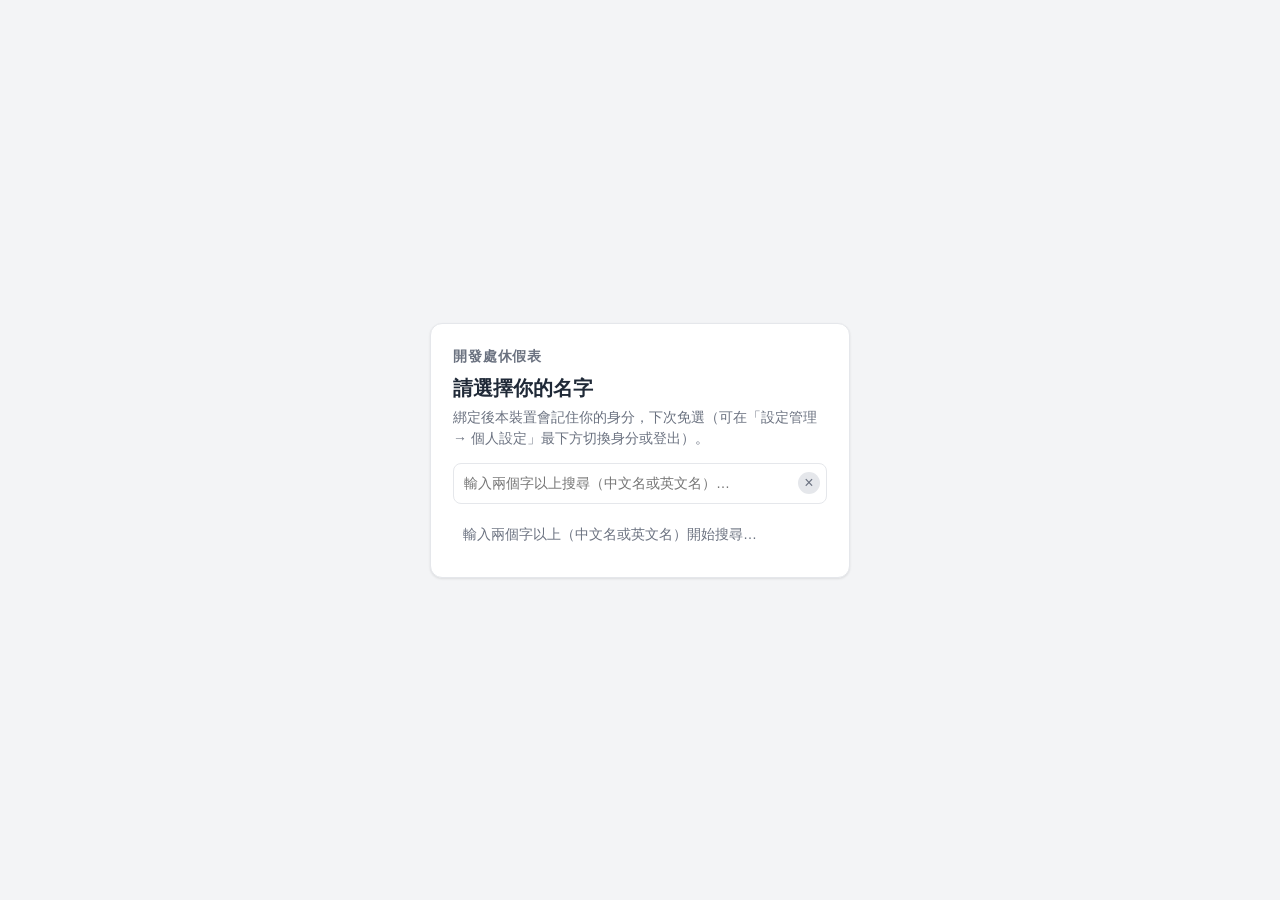
<file: public/dashboard.html>
<!DOCTYPE html>
<html lang="zh-Hant">
<head>
<meta charset="UTF-8" />
<meta name="viewport" content="width=device-width, initial-scale=1.0" />
<meta name="theme-color" content="#2563eb" />
<meta name="apple-mobile-web-app-capable" content="yes" />
<meta name="mobile-web-app-capable" content="yes" />
<meta name="apple-mobile-web-app-status-bar-style" content="default" />
<meta name="apple-mobile-web-app-title" content="開發處排休表" />
<link rel="manifest" href="/manifest.json" />
<link rel="apple-touch-icon" href="/icon-180.png" />
<title>儀表板 · 開發處休假表</title>
<link rel="stylesheet" href="app.css" />
<style>
  .greet h1{ font-size:26px; margin:0; font-weight:600; }
  .greet .sub{ color:var(--muted); font-size:14px; margin-top:2px; }
  /* 區塊標題統一層級：介於頁面問候與內文之間，避免「忽大忽小」 */
  .sec{ font-size:15px; font-weight:600; color:var(--ink); }
  .cap{ font-size:13px; font-weight:400; color:var(--muted); }
  .sec .cap{ margin-left:7px; }
  .kpi .label{ font-size:13px; }
  .kpi .val{ font-size:24px; }
  .datebar{ display:flex; align-items:center; gap:8px; flex-wrap:wrap; background:var(--card); border:1px solid var(--border); border-radius:10px; padding:8px; margin:12px 0; box-shadow:var(--shadow); }
  .datebar .dlabel{ flex:1; text-align:center; }
  .datebar input[type=date]{ border:none; }
  .deptcard{ background:var(--card); border:1px solid var(--border); border-radius:10px; padding:10px 14px; margin-bottom:12px; box-shadow:var(--shadow); display:flex; align-items:center; gap:14px; flex-wrap:wrap; }
  .deptcard label{ display:inline-flex; align-items:center; gap:5px; font-size:14px; cursor:pointer; }
  .lgroup{ margin-top:6px; }
  .lghead{ font-size:13px; font-weight:600; color:#475569; background:#f8fafc; border-radius:6px; padding:4px 8px; margin:8px 0 2px; }
  .leave-item{ display:flex; align-items:center; gap:10px; padding:10px 4px; border-bottom:1px solid var(--border); }
  .leave-item:last-child{ border-bottom:none; }
  .leave-item .nm{ font-weight:600; }
  .leave-item .dp{ color:var(--muted); font-size:14px; font-weight:400; }
  .leave-item .sp{ flex:1; }
  .typewrap{ display:flex; flex-wrap:wrap; gap:6px; margin-top:6px; }
  .lgwarn{ color:#b45309; font-size:12px; line-height:1.5; margin:0 0 4px; padding:0 8px; }
  .grpsel{ padding:4px 8px; font-size:13px; border-radius:8px; }
  .warn-below{ color:var(--muted); font-size:13px; line-height:1.6; }
  .warn-below .wl{ color:#b45309; }
  .nwk{ display:inline-block; background:#f3f4f6; color:var(--muted); font-size:14px; border-radius:6px; padding:1px 8px; margin-left:8px; }
  /* 未來 7 天展望：一格一天，點了切換檢視日期 */
  .owrap{ display:flex; gap:6px; }
  .owday{ flex:1; min-width:0; position:relative; text-align:center; font:inherit; background:#fff; border:1px solid var(--border); border-radius:8px; padding:6px 2px; cursor:pointer; }
  .owday:hover{ border-color:var(--blue); }
  .owday.sel{ border-color:var(--blue); box-shadow:inset 0 0 0 1px var(--blue); }
  .owday.nonwork{ background:#f8fafc; }
  .owday .wd{ font-size:12px; color:var(--muted); }
  .owday .dnum{ font-size:14px; font-weight:600; margin:1px 0; }
  .owday .cnt{ font-size:12px; color:var(--muted); }
  .owday .cnt b{ font-size:14px; color:#111827; }
  .owday .dot{ position:absolute; top:5px; right:6px; width:7px; height:7px; border-radius:50%; background:#dc2626; }
  /* 部門人力：每部門一個區塊（標題＋人數一行 → 占比條 → 休假者膠囊 → 警示框） */
  .drow{ padding:11px 0; border-bottom:1px solid var(--border); }
  .drow:last-child{ border-bottom:none; }
  .dhead{ display:flex; align-items:baseline; justify-content:space-between; gap:8px; }
  .dhead .dn{ font-size:14px; font-weight:600; white-space:nowrap; overflow:hidden; text-overflow:ellipsis; }
  .dhead .num{ font-size:13px; color:var(--muted); white-space:nowrap; flex:none; }
  .dtag{ display:inline-block; margin-left:6px; font-size:11px; font-weight:600; color:#dc2626; background:#fef2f2; border:1px solid #fecaca; border-radius:999px; padding:0 6px; vertical-align:1px; }
  .bar{ height:8px; background:#f1f5f9; border-radius:99px; overflow:hidden; margin:7px 0; }
  .bar i{ display:block; height:100%; border-radius:99px; }
  .people{ display:flex; flex-wrap:wrap; gap:6px; margin:7px 0 0; }
  .ppill{ display:inline-flex; align-items:center; gap:7px; background:#f8fafc; border:1px solid var(--border); border-radius:999px; padding:3px 5px 3px 11px; font-size:13px; font-weight:600; }
  .ppill .pe{ color:var(--muted); font-weight:400; font-size:12px; }
  .ppill .chip{ font-size:11px; padding:1px 8px; border-radius:999px; }
  /* 警示：獨立黃色提示框，逐項換行，不再擠成右側長句 */
  .dwarn{ display:flex; gap:7px; align-items:flex-start; margin-top:8px; padding:7px 10px;
    background:#fffbeb; border:1px solid #fde68a; border-radius:8px; font-size:12px; color:#92400e; line-height:1.55; }
  .dwarn .wi{ flex:none; }
  .dwarn .wlines{ min-width:0; }
  @media (max-width:560px){
    .owday .cnt{ font-size:11px; } .ppill .pe{ display:none; }

    /* ── 頁首瘦身：日期列、部門篩選更緊湊，KPI 卡縮小（大標維持 26px） ── */
    /* 日期列瘦身；部門篩選（在當週概覽下方）縮內距 */
    .ctrlrow .datebar{ margin:10px 0; padding:6px; }
    .deptcard{ padding:8px 12px; }
    /* KPI 卡：縮內距與數字字級，2×2 更緊湊 */
    .kpi-grid{ gap:8px; margin-bottom:8px !important; }
    .kpi-grid .card{ padding:11px 13px; }
    .kpi .label{ font-size:13px; }
    .kpi .val{ font-size:22px; margin-top:4px; }
  }
</style>
</head>
<body class="has-shell">
<main class="app-main">
  <div class="greet">
    <h1 id="hello">儀表板</h1>
  </div>

  <div class="ctrlrow">
    <div class="datebar">
      <button class="btn sm" id="prev" aria-label="上一週" title="上一週">‹</button>
      <input type="date" id="date" class="dlabel" aria-label="選擇日期" />
      <button class="btn sm" id="next" aria-label="下一週" title="下一週">›</button>
      <button class="btn sm" id="today">今天</button>
    </div>
  </div>

  <div id="owbox"></div>
  <div class="deptcard"><span class="muted">部門：</span><span id="deptboxes" class="row" style="gap:14px;"></span></div>
  <div id="content"><div class="status">載入中…</div></div>
</main>

<script src="app.js"></script>
<script>
const { esc } = App;
const PERIOD = { full:'整天', morning:'上午', afternoon:'下午' };
let cur = new Date();
let DEPTSEL = new Set();
let me = null;
// 休假人員分組：none / dept / type。改用 dash_group2 鍵＝一次性遷移，
// 讓存過舊偏好（如「不分組」）的使用者也先看到新的「依部門」整併視圖。
let groupMode = localStorage.getItem('dash_group2') || 'dept';

// 部門篩選：桌機行內多選；手機收合為下拉
let DEPTS = [];
let deptMenuOpen = false;
const deptMobile = window.matchMedia('(max-width: 560px)');
deptMobile.addEventListener('change', ()=>{ deptMenuOpen = false; renderDeptFilter(); });
document.addEventListener('click', (e)=>{
  if (!deptMenuOpen) return;
  if (e.target.closest && e.target.closest('#deptDrop')) return;
  deptMenuOpen = false;
  const m = document.getElementById('deptMenu'); if (m) m.hidden = true;
});

function pad(n){ return String(n).padStart(2,'0'); }
function ymd(d){ return `${d.getFullYear()}-${pad(d.getMonth()+1)}-${pad(d.getDate())}`; }
function greetWord(){ const h = new Date().getHours(); return h < 11 ? '早安' : h < 18 ? '午安' : '晚安'; }
function deptName(id){ const d = DEPTS.find(x=>String(x.id)===String(id)); return d ? d.name : ''; }

function renderDeptFilter(){
  const host = document.getElementById('deptboxes');
  if (!DEPTS.length){ host.innerHTML = '<span class="muted">無部門</span>'; return; }
  const boxes = DEPTS.map(d=>
    `<label><input type="checkbox" class="df" value="${esc(d.id)}" ${DEPTSEL.has(String(d.id))?'checked':''}/> ${esc(d.name)}</label>`).join('');
  if (deptMobile.matches){
    const n = DEPTSEL.size;
    const lab = n===0 ? '全部' : (n<=2 ? [...DEPTSEL].map(deptName).filter(Boolean).join('、') : `已選 ${n} 個`);
    host.innerHTML = `<div class="deptdrop" id="deptDrop">`
      + `<button class="btn sm deptbtn" id="deptBtn" aria-expanded="${deptMenuOpen}">${esc(lab)} <span class="caret">▾</span></button>`
      + `<div class="deptmenu" id="deptMenu"${deptMenuOpen?'':' hidden'}>${boxes}`
      + `<div class="foot"><button class="btn sm" id="dfClear">清除</button><button class="btn sm primary" id="dfClose">完成</button></div>`
      + `</div></div>`;
    const dbtn = document.getElementById('deptBtn');
    const dmenu = document.getElementById('deptMenu');
    dbtn.onclick = (e)=>{ e.stopPropagation(); deptMenuOpen = !deptMenuOpen; dmenu.hidden = !deptMenuOpen; dbtn.setAttribute('aria-expanded', deptMenuOpen); };
    const dfx = document.getElementById('dfClose'); if (dfx) dfx.onclick = ()=>{ deptMenuOpen=false; dmenu.hidden=true; dbtn.setAttribute('aria-expanded','false'); };
  } else {
    host.innerHTML = boxes;
  }
  host.querySelectorAll('.df').forEach(c=>c.onchange=()=>{ c.checked?DEPTSEL.add(c.value):DEPTSEL.delete(c.value); if (deptMobile.matches) deptMenuOpen = true; renderDeptFilter(); load(); });
  const dfc = document.getElementById('dfClear'); if (dfc) dfc.onclick=()=>{ DEPTSEL.clear(); if (deptMobile.matches) deptMenuOpen = true; renderDeptFilter(); load(); };
}

async function boot(){
  load(); // 當日資料不依賴身分，最先發出
  // 部門篩選（與儀表板資料並行載入）；桌機行內多選、手機收合為下拉
  fetch(`${App.API_BASE}/api/departments`,{cache:'no-store'}).then(r=>r.json()).then(ds=>{
    DEPTS = ds || []; renderDeptFilter();
  }).catch(()=>{ DEPTS = []; renderDeptFilter(); });
  // 身分由 app.js 提供（含快取），不再自打 /api/me（打招呼用）
  me = (await App.ready).me;
  document.getElementById('hello').textContent = me ? `${greetWord()}，${me.name}！` : `${greetWord()}！`;
}

let loadSeq = 0; // 防止快速連點時舊回應蓋掉新回應
async function load(){
  document.getElementById('date').value = ymd(cur);
  const c = document.getElementById('content');
  const ob = document.getElementById('owbox');
  const seq = ++loadSeq;
  // 換日期不清空畫面：舊內容降透明度示意載入中，新資料到了一次換上（不閃）
  if (c.dataset.loaded){ c.style.opacity = '.55'; ob.style.opacity = '.55'; }
  else c.innerHTML = '<div class="status">載入中…</div>';
  try {
    const dept = [...DEPTSEL].join(',');
    const r = await fetch(`${App.API_BASE}/api/dashboard?date=${ymd(cur)}${dept?`&dept=${dept}`:''}`, { cache:'no-store' });
    if (!r.ok) throw new Error('HTTP ' + r.status);
    const data = await r.json();
    if (seq !== loadSeq) return;
    render(data);
    c.dataset.loaded = '1';
  } catch (e) {
    if (seq === loadSeq) c.innerHTML = `<div class="status err">讀取失敗：${esc(e.message)}</div>`;
  } finally {
    if (seq === loadSeq){ c.style.opacity = ''; ob.style.opacity = ''; }
  }
}

function render(s){
  const types = s.by_type || [];
  const typeChips = types.length
    ? `<div class="typewrap">${types.map(t=>`<span class="chip" style="background:${esc(t.color||'#64748b')}">${esc(t.short_name||t.name)} ${t.count}</span>`).join('')}</div>`
    : '<div class="val" style="font-size:16px;color:var(--muted);margin-top:8px;">無請假</div>';

  const list = s.on_leave_list || [];
  const chip = (p)=>`<span class="chip" style="background:${esc(p.color||'#64748b')}">${esc(p.label)}${p.period&&p.period!=='full'&&!/[早午]/.test(p.label)?`・${PERIOD[p.period]||''}`:''}</span>`;
  // 一筆休假人員的列（withDept：是否在名字下方補上部門小字）
  const item = (p,withDept)=>`<div class="leave-item">
    <div><div class="nm">${esc(p.name)}${p.english_name?` <span class="dp">${esc(p.english_name)}</span>`:''}</div>${withDept&&p.department?`<div class="dp">${esc(p.department)}</div>`:''}</div>
    <div class="sp"></div>
    ${chip(p)}
  </div>`;

  // 異常請假：後端綁在個人身上。依部門分組時標在部門標題下（部門層級原因去重、個人原因標當事人）；
  // 其餘模式則收在名單下方一張低調卡片。
  const warns = s.warnings || [];
  const pDept = new Map();
  list.forEach(p=>pDept.set(`${p.name}|${p.english_name||''}`, p.department||'未分部門'));
  const deptWarn = new Map();
  warns.forEach(w=>{
    // 多部門的人，警示掛到其每個部門段落
    for (const dept of (pDept.get(`${w.name}|${w.english_name||''}`) || '未分部門').split('、')){
      let g = deptWarn.get(dept);
      if (!g){ g = { deptReasons:new Set(), people:[] }; deptWarn.set(dept, g); }
      const own = [];
      (w.reasons||[]).forEach(r=>{ if (/1\/3/.test(r)) g.deptReasons.add(r); else own.push(r); });
      if (own.length) g.people.push({ name:w.name, reasons:own });
    }
  });
  const warnHead = (dept)=>{
    const g = deptWarn.get(dept);
    if (!g) return '';
    const lines = [...g.deptReasons].map(esc);
    // 互為職代偵測：A 把 B 列為「當天也請假」、B 也把 A 列為「當天也請假」→ 併成一句，
    // 不再各印一行對調的重複句子。
    const away = new Map();   // 名字 → Set(被列為「也請假」的職代)
    const other = new Map();  // 名字 → 其餘原因（出差、個人段）
    g.people.forEach(p=>{
      const s = new Set(), o = [];
      p.reasons.forEach(r=>{ const m = r.match(/^職代 (.+?) 當天也請假$/); if (m) m[1].split('、').forEach(n=>s.add(n)); else o.push(r); });
      away.set(p.name, s); other.set(p.name, o);
    });
    away.forEach((deps, a)=>[...deps].forEach(b=>{
      if ((away.get(b)||new Set()).has(a)){
        away.get(a).delete(b); away.get(b).delete(a);
        lines.push(`${esc(a)}、${esc(b)} 互為職代，當天同時請假`);
      }
    }));
    g.people.forEach(p=>{
      const parts = other.get(p.name).map(esc);
      const deps = [...away.get(p.name)];
      if (deps.length) parts.push(`職代 ${deps.map(esc).join('、')} 當天也請假`);
      if (parts.length) lines.push(`${esc(p.name)}：${parts.join('、')}`);
    });
    return lines.length
      ? `<div class="dwarn"><span class="wi">⚠</span><div class="wlines">${lines.map(l=>`<div>${l}</div>`).join('')}</div></div>`
      : '';
  };

  // 依 key 分組，保留首次出現次序
  const groupBy = (keyOf)=>{ const out=[]; const m=new Map(); list.forEach(p=>{ const k=keyOf(p); let g=m.get(k); if(!g){g={key:k,color:p.color,items:[]};m.set(k,g);out.push(g);} g.items.push(p); }); return out; };

  let listHtml;
  if (groupMode === 'dept'){
    // 部門人力條狀圖＋人＋警示：每部門一列（部門名／占比條／請假數），
    // 底下接該部門休假者膠囊與警示行；沒人請假的部門只留條狀列。
    const ds = s.dept_stats || [];
    const inDept = (p, name) => (p.department||'').split('、').includes(name);
    const knownNames = new Set(ds.map(d=>d.name));
    const pill = (p)=>`<span class="ppill">${esc(p.name)}${p.english_name?` <span class="pe">${esc(p.english_name)}</span>`:''}${chip(p)}</span>`;
    const drow = (d, items)=>{
      const pct = d.active ? Math.min(100, Math.round(d.on_leave/d.active*100)) : 0;
      const color = d.over ? '#dc2626' : (d.limit>0 && d.on_leave===d.limit-1 ? '#f59e0b' : '#94a3b8');
      return `<div class="drow">
        <div class="dhead">
          <span class="dn">${esc(d.name)}${d.over?'<span class="dtag">達 1/3</span>':''}</span>
          <span class="num">${d.active?`${d.on_leave}／${d.active} 人請假`:`${d.on_leave} 人請假`}</span>
        </div>
        <div class="bar"><i style="width:${pct}%;background:${color};"></i></div>
        ${items.length?`<div class="people">${items.map(pill).join('')}</div>`:''}
        ${warnHead(d.name)}
      </div>`;
    };
    listHtml = ds.filter(d=>d.on_leave>0).map(d=>drow(d, list.filter(p=>inDept(p, d.name)))).join('');
    // 不屬於任何已列部門的人，收在「未分部門」列
    const rest = list.filter(p=>!(p.department||'').split('、').some(n=>knownNames.has(n)));
    if (rest.length){
      listHtml += drow({ name:'未分部門', active:0, on_leave:rest.length, limit:0, over:false }, rest);
    }
    if (!list.length) listHtml = '<div class="muted" style="padding:2px 2px 6px;">今日無休假人員</div>' + listHtml;
  } else if (!list.length){
    listHtml = '<div class="empty"><div style="margin-top:8px;">今日無休假人員</div></div>';
  } else if (groupMode === 'type'){
    listHtml = groupBy(p=>p.label||'其他').map(g=>`<div class="lgroup">
        <div class="lghead"><span class="chip" style="background:${esc(g.color||'#64748b')}">${esc(g.key)}</span><span class="muted"> ${g.items.length}</span></div>
        ${g.items.map(p=>item(p,true)).join('')}
      </div>`).join('');
  } else {
    listHtml = list.map(p=>item(p,true)).join('');
  }

  // 名單下方異常卡片（不分組 / 依假別 時顯示）
  const warnBelow = (groupMode !== 'dept' && warns.length) ? `
    <div class="card" style="margin-top:12px;">
      <div class="warn-below"><span class="wl">異常請假 ${warns.length} 筆</span>　${warns.map(w=>`${esc(w.name)}（${w.reasons.map(esc).join('、')}）`).join('；')}</div>
    </div>` : '';

  // 當週概覽（週一～週日，固定不捲動）：藍框＝目前檢視日，點任一格切換；
  // 紅點＝該日有部門達 1/3 上限；灰底＝非工作日。
  // 渲染到獨立的 #owbox，讓靜態的部門篩選列固定夾在「當週概覽」與其餘內容之間。
  const WD = ['日','一','二','三','四','五','六'];
  const ow = s.outlook || [];
  const owHtml = ow.length ? `
    <div class="card" style="margin-bottom:12px;">
      <div class="row" style="justify-content:space-between;margin-bottom:10px;">
        <span class="sec">當週概覽</span><span class="cap">點日期切換</span>
      </div>
      <div class="owrap">${ow.map(d=>{
        const dt = new Date(d.date+'T00:00:00');
        const over = d.over_depts||[];
        return `<button type="button" class="owday${d.date===s.date?' sel':''}${d.non_working?' nonwork':''}" data-d="${esc(d.date)}"
          title="${over.length?esc(over.join('、')+' 達 1/3 上限'):''}">
          ${over.length?'<span class="dot"></span>':''}
          <div class="wd">${WD[dt.getDay()]}</div>
          <div class="dnum">${dt.getMonth()+1}/${dt.getDate()}</div>
          <div class="cnt">${d.count?`<b>${d.count}</b> 人`:'—'}</div>
        </button>`;}).join('')}</div>
    </div>` : '';
  document.getElementById('owbox').innerHTML = owHtml;

  document.getElementById('content').innerHTML = `
    <div class="kpi-grid" style="margin-bottom:12px;">
      <div class="card kpi"><div class="label">應到人數</div><div class="val">${s.expected}${s.is_non_working?'<span class="nwk">非工作日</span>':''}</div></div>
      <div class="card kpi"><div class="label">出勤率</div>${s.is_non_working
        ? `<div class="val">${s.on_duty}<small>人出勤</small></div>`
        : `<div class="val ok">${s.attendance_rate}%<small>${s.on_duty} 人出勤</small></div>`}</div>
      <div class="card kpi"><div class="label">請假人數</div><div class="val">${s.on_leave_count}</div></div>
      <div class="card kpi"><div class="label">假別分佈</div>${typeChips}</div>
    </div>
    <div class="card">
      <div class="row" style="justify-content:space-between;margin-bottom:10px;">
        <div class="row" style="gap:8px;">
          <span class="sec">${groupMode==='dept'?'部門人力':'休假人員'}<span class="cap">今日請假 ${list.length} 人</span></span>
          <select id="groupSel" class="grpsel" title="分組方式">
            <option value="none">不分組</option>
            <option value="dept">依部門</option>
            <option value="type">依假別</option>
          </select>
        </div>
      </div>
      ${listHtml}
    </div>
    ${warnBelow}`;

  document.querySelectorAll('.owday').forEach(b=>b.onclick = ()=>{
    // 藍框立即跟著點擊移動，不等回應（避免「點了沒反應」的感覺）
    document.querySelectorAll('.owday').forEach(x=>x.classList.toggle('sel', x===b));
    cur = new Date(b.dataset.d+'T00:00:00'); load();
  });

  const gs = document.getElementById('groupSel');
  if (gs){ gs.value = groupMode; gs.onchange = ()=>{ groupMode = gs.value; localStorage.setItem('dash_group2', groupMode); render(s); }; }

}

document.getElementById('prev').onclick = ()=>{ cur.setDate(cur.getDate()-7); load(); };
document.getElementById('next').onclick = ()=>{ cur.setDate(cur.getDate()+7); load(); };
document.getElementById('today').onclick = ()=>{ cur = new Date(); load(); };
document.getElementById('date').onchange = (e)=>{ if(e.target.value){ cur = new Date(e.target.value+'T00:00:00'); load(); } };

boot();
</script>
</body>
</html>
</file>
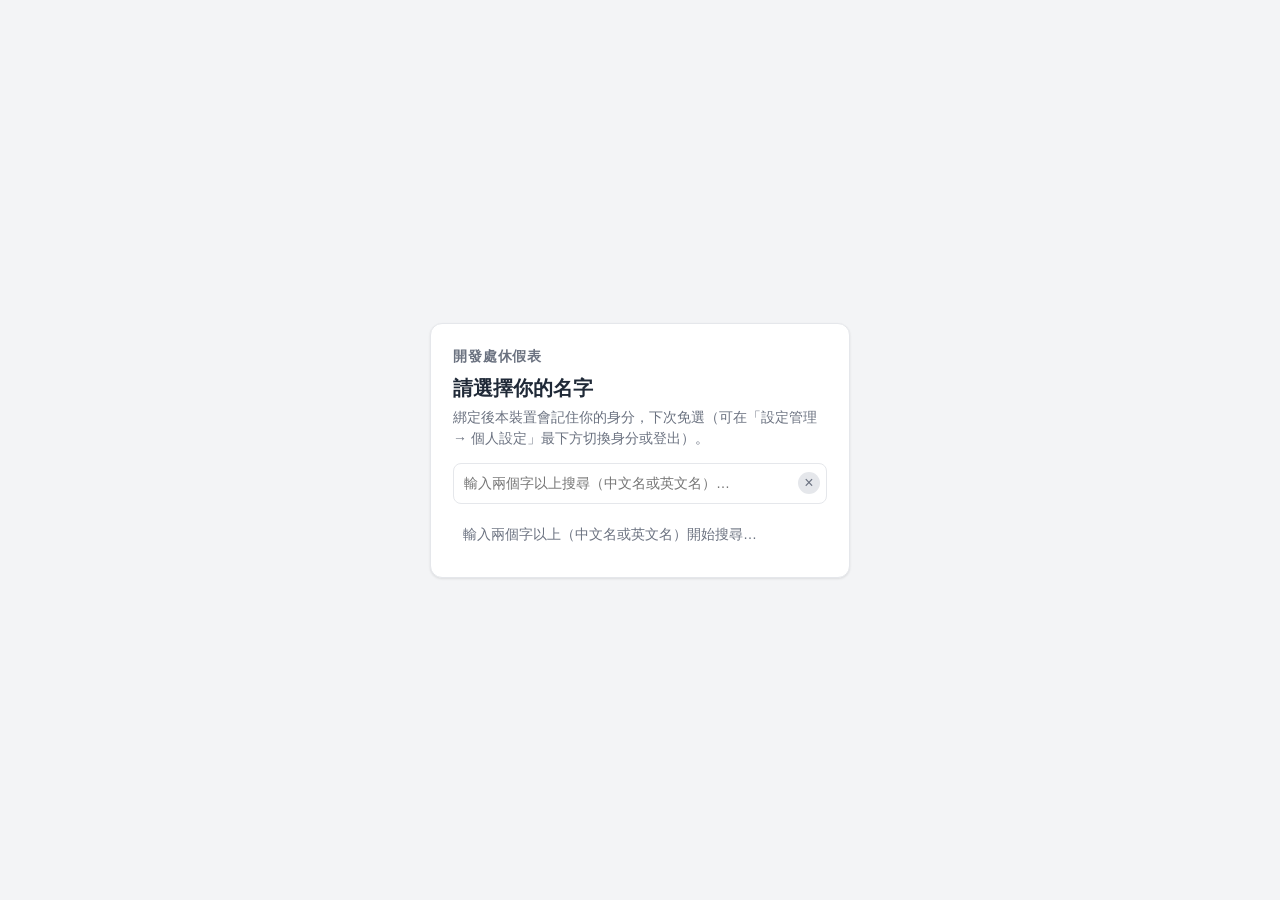
<file: public/leave-settings.html>
<!DOCTYPE html>
<html lang="zh-Hant">
<head>
<meta charset="UTF-8" />
<meta name="viewport" content="width=device-width, initial-scale=1.0" />
<meta name="theme-color" content="#2563eb" />
<meta name="apple-mobile-web-app-capable" content="yes" />
<meta name="mobile-web-app-capable" content="yes" />
<meta name="apple-mobile-web-app-status-bar-style" content="default" />
<meta name="apple-mobile-web-app-title" content="開發處排休表" />
<link rel="manifest" href="/manifest.json" />
<link rel="apple-touch-icon" href="/icon-180.png" />
<title>休假設定 · 開發處休假表</title>
<link rel="stylesheet" href="app.css" />
<style>
  .swatch{ width:22px; height:22px; border-radius:6px; border:1px solid rgba(0,0,0,.1); display:inline-block; vertical-align:middle; }
  .note{ background:#fffbeb; border:1px solid #fde68a; color:#92400e; font-size:14px; border-radius:8px; padding:8px 10px; margin-bottom:12px; }
  /* 操作改用圖示（✏️ 編輯、🗑️ 刪除），省欄寬 */
  .acts{ white-space:nowrap; text-align:right; }
  .acts .iconbtn{ font-size:18px; line-height:1; }
  .acts .iconbtn.del:hover{ background:#fee2e2; }
  /* 拖曳排序握把 + 順序編號（與部門管理一致） */
  .ord{ white-space:nowrap; }
  .ord .grip{ cursor:grab; color:var(--muted); user-select:none; touch-action:none; font-size:16px; margin-right:6px; }
  .ord .ordn{ color:var(--muted); font-variant-numeric:tabular-nums; }
  .ltrow.dragging{ opacity:.55; background:#eff6ff; }
  /* 計入天數可直接在表格輸入 */
  input.dayv{ width:72px; padding:5px 8px; text-align:right; }
  .short{ display:none; }
  @media (max-width:560px){
    .full{ display:none; } .short{ display:inline; }
    /* 假日篩選列維持單行：用年/月下拉導覽即可，隱藏標題/計數/‹›）*/
    .hohead{ flex-wrap:nowrap; gap:6px; }
    .hohead .filt{ flex:1; flex-wrap:nowrap; gap:6px; min-width:0; }
    .hohead .ttl, .hohead .cnt, .hohead .yrnav{ display:none; }
    .hohead select{ padding:7px 6px; min-width:0; flex:1; }
    .hohead #add{ flex:none; padding:8px 12px; }
    table.data th, table.data td{ padding:8px 8px; }
  }
</style>
</head>
<body class="has-shell">
<main class="app-main">
  <div class="page-head"><h1>休假設定</h1></div>
  <div class="note">假別與假日為全域參考資料，於此頁維護。</div>
  <div class="tabs">
    <button id="tabLt" class="active">假別管理</button>
    <button id="tabHo">假日管理</button>
  </div>
  <div id="panel"><div class="status">載入中…</div></div>
</main>

<script src="app.js"></script>
<script>
const { esc } = App;
let types = [], holidays = [], tab = 'lt';
let holYear = new Date().getFullYear();
let holMonth = ''; // ''＝全部月份（清單顯示篩選，不重新查詢）

/* ── 假別 ── */
async function loadTypes(){
  const r = await App.adminApi('/api/admin/leave-types');
  if (r.status===401){ document.getElementById('panel').innerHTML='<div class="status err">此頁僅限管理員。請在「我的排休 → 切換身分」綁定為管理員帳號。</div>'; return false; }
  types = r.ok ? await r.json() : [];
  return true;
}
function renderLt(){
  const rows = types.map((t,i)=>`
    <tr class="ltrow" data-id="${esc(t.id)}">
      <td class="ord"><span class="grip" title="拖曳調整順序">⋮⋮</span><span class="ordn">${i+1}</span></td>
      <td><span class="swatch" style="background:${esc(t.color||'#64748b')}"></span></td>
      <td><b>${esc(t.name)}</b></td>
      <td><span class="chip" style="background:${esc(t.color||'#64748b')}">${esc(t.short_name||t.name)}</span></td>
      <td><input type="number" step="0.5" min="0" class="dayv" data-id="${esc(t.id)}" value="${Number(t.day_value)||0}" title="計入天數" aria-label="計入天數" /> <span class="muted">天</span></td>
      <td class="acts"><button class="iconbtn" data-edit="${esc(t.id)}" title="編輯" aria-label="編輯">✏️</button><button class="iconbtn del" data-del="${esc(t.id)}" title="刪除" aria-label="刪除">🗑️</button></td>
    </tr>`).join('');
  document.getElementById('panel').innerHTML = `
    <div class="card">
      <div class="row" style="justify-content:space-between;margin-bottom:10px;">
        <b>假別 <span class="muted">（${types.length}）</span></b>
        <button class="btn primary" id="add"><span class="full">＋ 新增假別</span><span class="short">＋</span></button>
      </div>
      <div class="table-wrap"><table class="data">
        <thead><tr><th>順序</th><th>顏色</th><th>名稱</th><th>簡稱</th><th>計入天數</th><th></th></tr></thead>
        <tbody id="ltBody">${rows||'<tr><td colspan="6" class="empty">尚無假別</td></tr>'}</tbody>
      </table></div>
      <div class="muted" style="margin-top:8px;">拖曳左側握把 ⋮⋮ 可調整順序，放開後自動儲存；「計入天數」可直接於欄位輸入（休=1、午休/早休=0.5、出差=0 不計）。</div>
    </div>`;
  document.getElementById('add').onclick = ()=>ltForm();
  document.querySelectorAll('[data-edit]').forEach(b=>b.onclick=()=>ltForm(types.find(x=>x.id===b.dataset.edit)));
  document.querySelectorAll('[data-del]').forEach(b=>b.onclick=()=>delLt(b.dataset.del));
  document.querySelectorAll('input.dayv').forEach(inp=>{ inp.onchange=()=>saveDayValue(inp); });
  attachLtDrag();
}

// 計入天數：直接在表格輸入，失焦/變更即儲存
async function saveDayValue(inp){
  const id = inp.dataset.id;
  const t = types.find(x=>x.id===id);
  const v = Number(inp.value);
  if (Number.isNaN(v) || v < 0){ App.toast('計入天數請輸入 0 以上的數字','err'); inp.value = Number(t&&t.day_value)||0; return; }
  const res = await App.adminApi(`/api/admin/leave-types/${id}`,{method:'PUT',body:JSON.stringify({day_value:v})});
  if (!res.ok){ App.toast('儲存失敗','err'); inp.value = Number(t&&t.day_value)||0; return; }
  if (t) t.day_value = v;
  App.toast('已更新計入天數','ok');
}

// 拖曳排序（pointer 事件，滑鼠與觸控通用）：放開後依新順序重設 sort_order
function attachLtDrag(){
  const tbody = document.getElementById('ltBody');
  if (!tbody) return;
  const rowsOf = ()=>[...tbody.querySelectorAll('tr.ltrow')];
  tbody.querySelectorAll('.grip').forEach(grip=>{
    grip.onpointerdown = (e)=>{
      e.preventDefault();
      const tr = grip.closest('tr.ltrow');
      tr.classList.add('dragging');
      const move = (ev)=>{
        const y = ev.clientY;
        for (const r of rowsOf()){
          if (r===tr) continue;
          const rect = r.getBoundingClientRect();
          if (y >= rect.top && y <= rect.bottom){
            tbody.insertBefore(tr, (y > rect.top + rect.height/2) ? r.nextSibling : r);
            break;
          }
        }
      };
      const up = async ()=>{
        document.removeEventListener('pointermove', move);
        document.removeEventListener('pointerup', up);
        tr.classList.remove('dragging');
        const ids = rowsOf().map(r=>r.dataset.id);
        if (ids.join(',') !== types.map(t=>t.id).join(',')) await persistLtOrder(ids);
      };
      document.addEventListener('pointermove', move);
      document.addEventListener('pointerup', up);
    };
  });
}
async function persistLtOrder(ids){
  const byId = Object.fromEntries(types.map(t=>[t.id,t]));
  types = ids.map((id,i)=>{ const t = byId[id]; t.sort_order = (i+1)*10; return t; });
  renderLt(); // 立即反映新順序與編號
  const res = await Promise.all(types.map(t=>App.adminApi(`/api/admin/leave-types/${t.id}`,{method:'PUT',body:JSON.stringify({sort_order:t.sort_order})})));
  if (res.every(r=>r.ok)) App.toast('假別順序已更新','ok');
  else { App.toast('部分順序儲存失敗','err'); await loadTypes(); renderLt(); }
}
function ltForm(t){
  const cur = t || { name:'', short_name:'', color:'#22c55e', sort_order:(types.length+1)*10, day_value:1 };
  modal(`${t?'編輯':'新增'}假別`, `
    <div class="field"><label>名稱</label><input id="l_name" value="${esc(cur.name)}" /></div>
    <div class="field"><label>簡稱（表格上顯示）</label><input id="l_short" value="${esc(cur.short_name||'')}" maxlength="4" /></div>
    <div class="row"><div class="field"><label>顏色</label><input id="l_color" type="color" value="${esc(cur.color||'#22c55e')}" /></div>
    <div class="field" style="flex:1;"><label>計入天數（1＝一天、0.5＝半天、0＝不計）</label><input id="l_dayv" type="number" step="0.5" min="0" value="${Number(cur.day_value)||0}" /></div></div>
    <div class="muted" style="font-size:14px;">新增後可在列表用拖曳調整順序、直接修改計入天數。</div>
  `, async ()=>{
    const name = document.getElementById('l_name').value.trim();
    if (!name){ App.toast('請輸入名稱','err'); return false; }
    const dayv = Number(document.getElementById('l_dayv').value);
    if (Number.isNaN(dayv) || dayv < 0){ App.toast('計入天數請輸入 0 以上的數字','err'); return false; }
    const body = { name, short_name: document.getElementById('l_short').value.trim()||name, color: document.getElementById('l_color').value, sort_order: cur.sort_order??0, day_value: dayv };
    const res = t ? await App.adminApi(`/api/admin/leave-types/${t.id}`,{method:'PUT',body:JSON.stringify(body)})
                  : await App.adminApi('/api/admin/leave-types',{method:'POST',body:JSON.stringify(body)});
    if (!res.ok){ App.toast('儲存失敗','err'); return false; }
    App.toast(t?'已更新假別':'已新增假別','ok');
    await loadTypes(); renderLt(); return true;
  });
}
async function delLt(id){
  const t = types.find(x=>x.id===id);
  if (!await App.confirm(`確定刪除假別「${t?t.name:''}」？`, { title:'刪除假別', okText:'刪除', danger:true })) return;
  const res = await App.adminApi(`/api/admin/leave-types/${id}`,{method:'DELETE'});
  if (!res.ok){ App.toast('刪除失敗','err'); return; }
  App.toast('已刪除','ok');
  await loadTypes(); renderLt();
}

/* ── 假日 ── */
async function loadHols(){
  const r = await App.adminApi(`/api/admin/holidays?year=${holYear}`);
  if (r.status===401){ document.getElementById('panel').innerHTML='<div class="status err">此頁僅限管理員。請在「我的排休 → 切換身分」綁定為管理員帳號。</div>'; return false; }
  holidays = r.ok ? await r.json() : [];
  return true;
}
function hoTag(type){
  return type==='company' ? '<span class="tag green">公司假</span>' : '<span class="tag blue">國定假日</span>';
}
function renderHo(){
  const list = holMonth ? holidays.filter(h=>Number((h.date||'').slice(5,7))===Number(holMonth)) : holidays;
  const rows = list.map(h=>`
    <tr>
      <td><b>${esc((h.date||'').slice(5))}</b> <span class="muted">${'日一二三四五六'[new Date(h.date+'T00:00:00').getDay()]}</span></td>
      <td>${esc(h.name||'')||'<span class="muted">—</span>'}</td>
      <td>${hoTag(h.type)}</td>
      <td class="acts"><button class="iconbtn" data-edit="${esc(h.id)}" title="編輯" aria-label="編輯">✏️</button><button class="iconbtn del" data-del="${esc(h.id)}" title="刪除" aria-label="刪除">🗑️</button></td>
    </tr>`).join('');
  document.getElementById('panel').innerHTML = `
    <div class="card">
      <div class="row hohead" style="justify-content:space-between;margin-bottom:10px;">
        <div class="row filt"><b class="ttl">假日</b>
          <button class="btn sm yrnav" id="py">‹</button>
          <select id="hoYear" title="選擇年度">${App.yearOptions(holYear)}</select>
          <button class="btn sm yrnav" id="ny">›</button>
          <select id="hoMonth" title="篩選月份">${App.monthOptions(holMonth, '全部月份')}</select>
          <span class="muted cnt">（${list.length}）</span>
        </div>
        <button class="btn primary" id="add"><span class="full">＋ 新增假日</span><span class="short">＋</span></button>
      </div>
      <div class="table-wrap"><table class="data">
        <thead><tr><th>日期</th><th>名稱</th><th>類型</th><th></th></tr></thead>
        <tbody>${rows||`<tr><td colspan="4" class="empty">${holMonth?'該月':'本年'}尚無假日</td></tr>`}</tbody>
      </table></div>
      <div class="muted" style="margin-top:8px;">「國定假日」＝政府公告放假日；「公司假」＝公司自訂放假日（例：員工旅遊）。兩者排休時都會自動略過。</div>
    </div>`;
  document.getElementById('py').onclick = async ()=>{ holYear--; await loadHols(); renderHo(); };
  document.getElementById('ny').onclick = async ()=>{ holYear++; await loadHols(); renderHo(); };
  document.getElementById('hoYear').onchange = async (e)=>{ holYear = Number(e.target.value); await loadHols(); renderHo(); };
  document.getElementById('hoMonth').onchange = (e)=>{ holMonth = e.target.value; renderHo(); };
  document.getElementById('add').onclick = ()=>hoForm();
  document.querySelectorAll('[data-edit]').forEach(b=>b.onclick=()=>hoForm(holidays.find(x=>x.id===b.dataset.edit)));
  document.querySelectorAll('[data-del]').forEach(b=>b.onclick=()=>delHo(b.dataset.del));
}
function hoForm(h){
  const cur = h || { date:`${holYear}-01-01`, name:'', type:'national' };
  modal(`${h?'編輯':'新增'}假日`, `
    <div class="field"><label>日期</label><input id="h_date" type="date" value="${esc(cur.date)}" /></div>
    <div class="field"><label>名稱（選填）</label><input id="h_name" value="${esc(cur.name||'')}" placeholder="例如：元旦、員工旅遊" /></div>
    <div class="field"><label>類型</label><select id="h_type">
      <option value="national"${cur.type==='company'?'':' selected'}>國定假日</option>
      <option value="company"${cur.type==='company'?' selected':''}>公司假</option>
    </select></div>
  `, async ()=>{
    const date = document.getElementById('h_date').value;
    if (!date){ App.toast('請選日期','err'); return false; }
    const body = { date, name: document.getElementById('h_name').value.trim()||null, type: document.getElementById('h_type').value };
    const res = h ? await App.adminApi(`/api/admin/holidays/${h.id}`,{method:'PUT',body:JSON.stringify(body)})
                  : await App.adminApi('/api/admin/holidays',{method:'POST',body:JSON.stringify(body)});
    if (!res.ok){ App.toast('儲存失敗','err'); return false; }
    App.toast(h?'已更新假日':'已新增假日','ok');
    holYear = Number(date.slice(0,4)); await loadHols(); renderHo(); return true;
  });
}
async function delHo(id){
  if (!await App.confirm('確定刪除此假日？', { title:'刪除假日', okText:'刪除', danger:true })) return;
  const res = await App.adminApi(`/api/admin/holidays/${id}`,{method:'DELETE'});
  if (!res.ok){ App.toast('刪除失敗','err'); return; }
  App.toast('已刪除','ok');
  await loadHols(); renderHo();
}

/* ── 共用 modal ── */
function modal(title, inner, onSave){
  const wrap = document.createElement('div');
  wrap.className = 'modal-scrim';
  wrap.innerHTML = `<div class="modal"><h3>${esc(title)}</h3>${inner}
    <div class="actions"><button class="btn" id="m_cancel">取消</button><button class="btn primary" id="m_save">儲存</button></div></div>`;
  document.body.appendChild(wrap);
  const close = ()=>wrap.remove();
  wrap.querySelector('#m_cancel').onclick = close;
  wrap.onclick = (e)=>{ if(e.target===wrap) close(); };
  wrap.querySelector('#m_save').onclick = async ()=>{ const ok = await onSave(); if (ok!==false) close(); };
}

document.getElementById('tabLt').onclick = async ()=>{ tab='lt'; document.getElementById('tabLt').classList.add('active'); document.getElementById('tabHo').classList.remove('active'); if(await loadTypes()) renderLt(); };
document.getElementById('tabHo').onclick = async ()=>{ tab='ho'; document.getElementById('tabHo').classList.add('active'); document.getElementById('tabLt').classList.remove('active'); if(await loadHols()) renderHo(); };
(async()=>{ if(await loadTypes()) renderLt(); })();
</script>
</body>
</html>
</file>
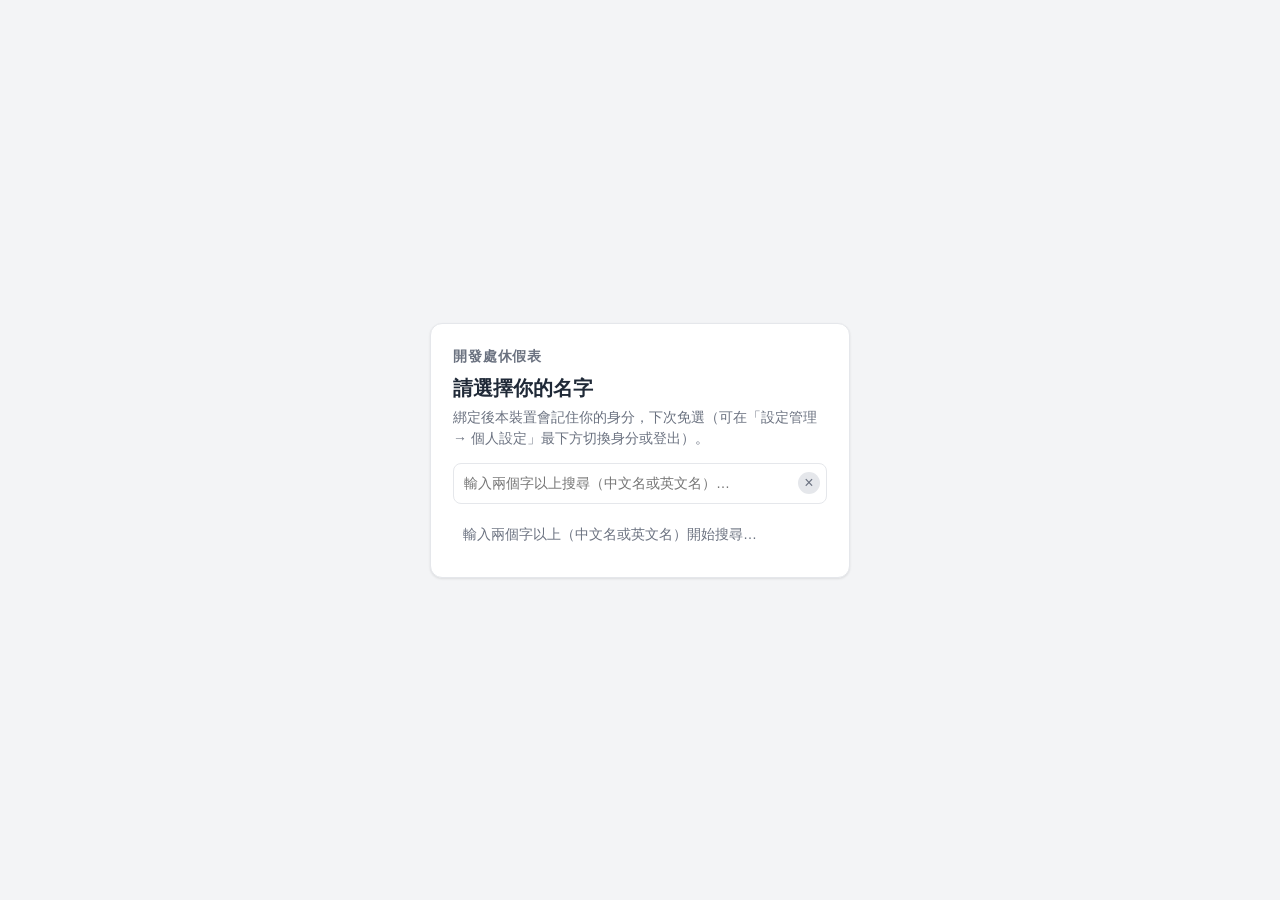
<file: public/me.html>
<!DOCTYPE html>
<html lang="zh-Hant">
<head>
<meta charset="UTF-8" />
<meta name="viewport" content="width=device-width, initial-scale=1.0" />
<meta name="theme-color" content="#2563eb" />
<meta name="apple-mobile-web-app-capable" content="yes" />
<meta name="mobile-web-app-capable" content="yes" />
<meta name="apple-mobile-web-app-status-bar-style" content="default" />
<meta name="apple-mobile-web-app-title" content="開發處排休表" />
<link rel="manifest" href="/manifest.json" />
<link rel="apple-touch-icon" href="/icon-180.png" />
<title>我的排休 · 開發處休假表</title>
<link rel="stylesheet" href="app.css" />
<style>
  /* 行事曆專用；其餘元件吃共用 app.css 以維持各頁一致 */
  .app-main{ max-width:680px; }
  /* 本頁大標 26px（個人頁面，與儀表板/全部排休同層）；不影響共用 .page-head 的設定頁 */
  .page-head h1{ font-size:26px; }
  .cal{ display:grid; grid-template-columns:repeat(7,1fr); gap:4px; }
  .cal .wd{ text-align:center; font-size:14px; color:var(--muted); padding:4px 0; }
  .cal .wd.we{ color:var(--red); }
  .day{ aspect-ratio:1/1; min-width:0; overflow:hidden; border:1px solid var(--border); border-radius:8px; padding:4px; display:flex; flex-direction:column; align-items:center; justify-content:flex-start; cursor:pointer; background:#fff; position:relative; }
  .day.we{ background:var(--weekend); }
  .day.holiday{ background:var(--holiday); }
  /* 日期數字與假日名稱同一行：名稱靠右、縮小、過長截斷（完整名稱看 tooltip），把格子主體讓給假別色塊，避免假日名稱壓到色塊 */
  .day .dtop{ display:flex; align-items:baseline; justify-content:space-between; gap:4px; width:100%; }
  .day .hol{ font-size:11px; line-height:1.2; color:var(--red); flex:1; min-width:0; text-align:right; overflow:hidden; text-overflow:ellipsis; white-space:nowrap; }
  .day.holiday.company{ background:#dcfce7; }
  .day.holiday.company .hol{ color:#15803d; }
  .day.picking{ outline:2px solid var(--blue); outline-offset:-2px; }
  .day.empty{ visibility:hidden; }
  .day .d{ font-size:14px; color:#374151; flex:none; }
  /* 假別色塊：全天＝置中色帶、半天＝只佔上半(早休)或下半(午休)。清楚分辨又不過於厚重 */
  .day .dbody{ flex:1; min-height:0; width:100%; display:flex; flex-direction:column; justify-content:center; gap:2px; margin-top:3px; }
  .day .dbody .chip{ flex:0 0 auto; height:74%; display:flex; align-items:center; justify-content:center; width:100%; border-radius:6px; color:#fff; font-size:13px; font-weight:500; text-align:center; padding:0 2px; white-space:nowrap; overflow:hidden; }
  .day .dbody.half{ justify-content:flex-start; }
  .day .dbody.half .chip{ height:calc(50% - 1px); }
  .day .dbody.half .chip.am{ margin-bottom:auto; }
  .day .dbody.half .chip.pm{ margin-top:auto; }
  .cal-nav{ display:flex; align-items:center; justify-content:space-between; gap:8px; margin:10px 0; }
  .summary{ display:flex; flex-wrap:wrap; gap:10px 14px; padding:8px 0; }
  .sumitem{ display:inline-flex; align-items:center; gap:5px; font-size:14px; color:#374151; }
  .sumitem .dot{ width:12px; height:12px; border-radius:4px; display:inline-block; }
  .list{ display:flex; flex-direction:column; gap:6px; }
  .emp{ padding:9px 12px; border:1px solid var(--border); border-radius:8px; cursor:pointer; }
  .emp:hover{ background:#f3f4f6; }
  /* 假別筆刷：桌機用色票 chip，手機改用下拉 */
  .lchips{ display:flex; flex-wrap:wrap; gap:6px; flex:1; align-content:flex-start; }
  .lchip{ box-sizing:border-box; min-width:54px; text-align:center; border:1.5px solid var(--c); color:var(--c); background:#fff; border-radius:999px; padding:5px 10px; font-size:13px; font-weight:600; cursor:pointer; line-height:1.2; transition:background .12s, color .12s; }
  .lchip:hover{ background:#f8fafc; }
  .lchip.on{ background:var(--c); color:#fff; }
  .lsel{ display:none; }
  /* 目前筆刷的即時提示，引導「先選假別→再點日期」 */
  .hint{ margin:8px 0 2px; font-size:14px; color:#374151; display:flex; align-items:center; gap:6px; flex-wrap:wrap; }
  .hint .dot{ width:12px; height:12px; border-radius:4px; display:inline-block; }
  .hint .step{ color:var(--blue); font-weight:600; }
  /* 第一次登入的互動式教學（聚光燈 + 步驟卡） */
  .tour-mask{ position:fixed; inset:0; z-index:299; }
  .tour-spot{ position:fixed; border-radius:10px; box-shadow:0 0 0 9999px rgba(15,23,42,.55); z-index:300; pointer-events:none; transition:left .2s,top .2s,width .2s,height .2s; }
  .tour-card{ position:fixed; z-index:301; box-sizing:border-box; width:300px; max-width:calc(100vw - 24px); background:#fff; border-radius:12px; box-shadow:0 12px 40px rgba(0,0,0,.28); padding:16px; font-size:14px; line-height:1.6; color:#374151; }
  .tour-card h4{ margin:0 0 6px; font-size:15px; color:#111827; }
  .tour-card .tnav{ display:flex; justify-content:space-between; align-items:center; margin-top:14px; gap:8px; }
  .tour-card .tdots{ display:flex; gap:5px; }
  .tour-card .tdots i{ width:7px; height:7px; border-radius:50%; background:var(--border); display:inline-block; }
  .tour-card .tdots i.on{ background:var(--blue); }
  .tour-card .tbtns{ display:flex; gap:8px; }

  /* 手機：縮小日曆格內距與字級，避免色塊溢出格子 */
  @media (max-width:560px){
    .app-main{ padding-left:8px; padding-right:8px; }
    .card{ padding:12px; }
    .cal{ gap:3px; }
    .day{ padding:2px; border-radius:6px; overflow:hidden; }
    .day .d{ font-size:12px; }
    .day .hol{ font-size:10px; margin-top:0; }
    .day .dbody{ margin-top:2px; }
    .day .dbody .chip{ font-size:11px; border-radius:4px; }
    .cal .wd{ font-size:12px; padding:2px 0; }
    .summary{ gap:6px 10px; }
    .sumitem{ font-size:13px; }
    .cal-nav b{ font-size:14px; }
    /* 手機：隱藏 chip、改用下拉 */
    .lchips{ display:none; }
    .lsel{ display:block; flex:1; min-width:140px; }
  }
</style>
</head>
<body class="has-shell">
<main class="app-main">
  <div id="app"><div class="status">載入中…</div></div>
</main>

<script src="app.js"></script>
<script>
// 由 Worker 一併服務本頁（同源）；可用 ?api=<Worker 網址> 覆蓋。
const API_BASE = (new URLSearchParams(location.search).get('api')
  || 'https://workforcemanagement.ellyfd.workers.dev').replace(/\/+$/, '');

const WEEKDAY = ['日','一','二','三','四','五','六'];

// 取得（或產生）本裝置識別碼
let DEVICE = localStorage.getItem('dev_device_token');
if (!DEVICE) { DEVICE = crypto.randomUUID(); localStorage.setItem('dev_device_token', DEVICE); }

let me = null;
let leaveTypes = [];
let cur = new Date(); // 目前顯示的月份
let myLeaves = {};    // { 'YYYY-MM-DD': {id, leave_type_id, period} }
let selType = '';     // 目前選的假別 id（''＝尚未選）
let rangeMode = false; // 區間請假模式
let rangeStart = null; // 區間起點 date
let holidays = new Set(); // 假日日期（區間略過用）
let holidayMap = {};      // 日期→假日名稱（顯示用，含國定/公司假日）
let holidayTypes = {};    // 日期→類型（national 國定 / company 公司假）

const app = document.getElementById('app');
const api = (path, opts = {}) => fetch(API_BASE + path, {
  ...opts,
  headers: { 'Content-Type': 'application/json', 'X-Device-Token': DEVICE, ...(opts.headers || {}) },
});

function pad(n){ return String(n).padStart(2,'0'); }
function ymd(y,m,d){ return `${y}-${pad(m)}-${pad(d)}`; }
function colorOf(typeId){ const t = leaveTypes.find(x=>x.id===typeId); return t ? (t.color||'#64748b') : '#64748b'; }
function labelOf(typeId){ const t = leaveTypes.find(x=>x.id===typeId); return t ? (t.short_name||t.name) : '休'; }

async function init(){
  try {
    // 個人連結：me.html?key=英文名 → 自動綁定並帶出本人
    const key = (new URLSearchParams(location.search).get('key') || '').trim();
    // 與 /api/me 並行預抓，省下串行往返；改走綁定流程時，過期結果由世代防護作廢
    const pTypes = api('/api/leave-types').then(r => r.json());
    const pLeaves = loadMyLeaves();
    const res = await api('/api/me');
    if (res.ok) {
      me = await res.json();
      const k = key.toLowerCase();
      const matched = k && ((me.english_name||'').toLowerCase()===k || (me.name||'')===key);
      if (key && !matched) { if (await bindByKey(key)) return; } // 換成 key 指定的人
    } else if (res.status === 401) {
      if (key) { if (await bindByKey(key)) return; }
      return showLogin();
    } else {
      throw new Error('HTTP ' + res.status);
    }
    leaveTypes = await pTypes;
    await pLeaves;
    showCalendar();
    // 只有從沒登入過的人（後端 last_login 仍空）才跑新手教學；
    // 曾登入過就有紀錄，之後在任何裝置重新登入都不再跳。localStorage 為同機保險。
    if (me.first_seen && !localStorage.getItem(TOUR_KEY)) setTimeout(startTour, 300);
  } catch (e) {
    app.innerHTML = `<div class="status err">連線失敗：${e.message}<br>請確認 API_BASE 設定正確（目前：${API_BASE}）</div>`;
  }
}

// 用英文名（或中文名）找員工並綁定本裝置；成功會重新 init 並回 true。
async function bindByKey(key){
  const k = key.toLowerCase();
  const emps = await (await api('/api/employees')).json();
  const emp = emps.find(e => (e.english_name||'').toLowerCase()===k)
    || emps.find(e => (e.name||'')===key)
    || emps.find(e => (e.english_name||'').toLowerCase().includes(k));
  if (!emp) return false; // 找不到 → 交回呼叫端處理（顯示清單）
  const r = await api('/api/bind', { method:'POST', body: JSON.stringify({ employee_id: emp.id }) });
  if (!r.ok) return false;
  sessionStorage.removeItem('dev_me_cache'); // 身分變更 → 作廢側欄快取
  await init();
  return true;
}

async function showLogin(){
  const emps = await (await api('/api/employees')).json();
  app.innerHTML = `
    <div class="row" style="justify-content:space-between;"><h1>我的排休</h1><a class="link" href="index.html">← 全部排休</a></div>
    <div class="muted">第一次使用：請選擇你自己（會記住這台裝置，下次免選）。</div>
    <div class="card">
      <input id="search" type="text" placeholder="輸入中文名或英文名搜尋…" />
      <div class="list" id="emplist" style="margin-top:10px;"></div>
    </div>`;
  const listEl = document.getElementById('emplist');
  const draw = (kw='') => {
    const k = kw.trim().toLowerCase();
    listEl.innerHTML = '';
    emps.filter(e => !k || (e.name||'').toLowerCase().includes(k) || (e.english_name||'').toLowerCase().includes(k))
      .forEach(e => {
        const el = document.createElement('div');
        el.className = 'emp';
        el.innerHTML = `<b>${e.name}</b> ${e.english_name ? `<span class="muted">${e.english_name}</span>` : ''}`;
        el.onclick = async () => { await bind(e.id); };
        listEl.appendChild(el);
      });
  };
  draw();
  document.getElementById('search').oninput = (ev) => draw(ev.target.value);
}

async function bind(employeeId){
  const res = await api('/api/bind', { method:'POST', body: JSON.stringify({ employee_id: employeeId }) });
  if (!res.ok) { App.toast('綁定失敗','err'); return; }
  sessionStorage.removeItem('dev_me_cache'); // 身分變更 → 作廢側欄快取
  init();
}

let leavesGen = 0; // 世代計數：重新載入/重新綁定時，讓較舊的回應作廢
async function loadMyLeaves(){
  const gen = ++leavesGen;
  const y = cur.getFullYear();
  // 我的休假 + 該年假日（國定 + 公司假日如員工旅遊）並行載入；未綁定時(401)視為無資料
  const [recs, hs] = await Promise.all([
    api(`/api/my-leaves?year=${y}`).then(r => r.ok ? r.json() : []),
    fetch(`${API_BASE}/api/holidays?year=${y}&names=1`, { cache:'no-store' }).then(r => r.json()).catch(() => []),
  ]);
  if (gen !== leavesGen) return; // 期間已發出更新的載入 → 丟棄這批
  myLeaves = {}; // { date: { full?/am?/pm?: {id,leave_type_id,period} } }
  for (const r of recs){
    const slot = r.period==='morning' ? 'am' : r.period==='afternoon' ? 'pm' : 'full';
    (myLeaves[r.date] ||= {})[slot] = { id: r.id, leave_type_id: r.leave_type_id, period: r.period || 'full' };
  }
  holidays = new Set((hs||[]).map(h => h.date));
  holidayMap = {}; holidayTypes = {};
  (hs||[]).forEach(h => { holidayMap[h.date] = h.name; holidayTypes[h.date] = h.type || 'national'; });
}
// 是否為「出差」類假別（出差連週末/假日都算,不略過）
function isBizType(typeId){ return /差/.test(labelOf(typeId)); }

// 由假別簡稱推時段：早→上午、午→下午、否則整天。
function periodOfType(typeId){
  const s = labelOf(typeId);
  if (/早/.test(s)) return 'morning';
  if (/午/.test(s)) return 'afternoon';
  return 'full';
}
function leaveDays(period){ return period==='morning'||period==='afternoon' ? 0.5 : 1; }

// 計算本月日曆格、本月小計與區間提示 HTML（整頁渲染與局部更新共用）
function buildMonth(){
  const y = cur.getFullYear(), m = cur.getMonth() + 1;
  const first = new Date(y, m-1, 1).getDay();
  const days = new Date(y, m, 0).getDate();
  // 本月假別小計（天數，半天計 0.5）
  const monthPrefix = `${y}-${String(m).padStart(2,'0')}`;
  const sumByType = {};
  for (const [date, slots] of Object.entries(myLeaves)){
    if (!date.startsWith(monthPrefix)) continue;
    for (const lv of Object.values(slots)) sumByType[lv.leave_type_id] = (sumByType[lv.leave_type_id]||0) + leaveDays(lv.period);
  }
  // 年度累計：依各假別在「休假設定」的計入天數(day_value)加總（例：休=1、午休/早休=0.5、出差=0）
  const dayValueOf = (tid)=>{ const t = leaveTypes.find(x=>x.id===tid); return t ? (Number(t.day_value)||0) : 0; };
  let yearTot = 0;
  for (const slots of Object.values(myLeaves)){ for (const lv of Object.values(slots)) yearTot += dayValueOf(lv.leave_type_id); }
  const summary = Object.entries(sumByType).map(([tid,days])=>
    `<span class="sumitem"><span class="dot" style="background:${colorOf(tid)}"></span>${labelOf(tid)} ${days} 天</span>`).join('')
    + `<span class="sumitem"><b>${y} 年累計休假 ${yearTot} 天</b></span>`;

  let cells = '';
  for (let i=0;i<first;i++) cells += `<div class="day empty"></div>`;
  for (let d=1; d<=days; d++){
    const date = ymd(y,m,d);
    const dow = new Date(y, m-1, d).getDay();
    const we = dow===0 || dow===6;
    const slots = myLeaves[date];
    const hol = holidayMap[date];
    const picking = (rangeStart===date) ? ' picking' : '';
    let chip = '', halfCls = '';
    if (slots){
      if (slots.full){
        chip = `<div class="chip" style="background:${colorOf(slots.full.leave_type_id)}">${labelOf(slots.full.leave_type_id)}</div>`;
      } else {
        // 半天：早休＝上半、午休＝下半（可並存）
        halfCls = ' half';
        if (slots.am) chip += `<div class="chip am" style="background:${colorOf(slots.am.leave_type_id)}">${labelOf(slots.am.leave_type_id)}</div>`;
        if (slots.pm) chip += `<div class="chip pm" style="background:${colorOf(slots.pm.leave_type_id)}">${labelOf(slots.pm.leave_type_id)}</div>`;
      }
    }
    const holHtml = hol ? `<div class="hol" title="${hol}">${hol}</div>` : '';
    const holCls = hol ? ' holiday' + (holidayTypes[date]==='company' ? ' company' : '') : '';
    const body = chip ? `<div class="dbody${halfCls}">${chip}</div>` : '';
    cells += `<div class="day${we?' we':''}${holCls}${picking}" data-date="${date}"><div class="dtop"><span class="d">${d}</span>${holHtml}</div>${body}</div>`;
  }
  const calHtml = `${WEEKDAY.map((w,i)=>`<div class="wd${i===0||i===6?' we':''}">${w}</div>`).join('')}${cells}`;
  const summaryHtml = summary ? `<div class="summary" id="monthSummary">${summary}</div>` : '<div class="muted" id="monthSummary" style="font-size:14px;">本月尚無休假</div>';
  const rangeHtml = `<div id="rangeHint">${rangeMode ? `<div class="muted" style="font-size:14px; color:var(--blue);">區間模式：${rangeStart?`已選起點 ${rangeStart}，再點結束日`:'點第一天當起點'}</div>` : ''}</div>`;
  return { calHtml, summaryHtml, rangeHtml };
}

function attachCellHandlers(){
  app.querySelectorAll('.day[data-date]').forEach(el => {
    el.onclick = () => onCell(el.dataset.date);
    el.ondblclick = (ev) => onCellDbl(el.dataset.date, ev);
  });
}

// 編輯後只局部重畫日曆格、本月小計與區間提示，不重建整頁 → 不閃爍
function refreshMonth(){
  const calEl = app.querySelector('.cal');
  if (!calEl){ showCalendar(); return; }
  const { calHtml, summaryHtml, rangeHtml } = buildMonth();
  calEl.innerHTML = calHtml;
  const ms = document.getElementById('monthSummary'); if (ms) ms.outerHTML = summaryHtml;
  const rh = document.getElementById('rangeHint'); if (rh) rh.outerHTML = rangeHtml;
  attachCellHandlers();
}

// 目前筆刷的即時提示：未選→引導先選假別；已選→顯示目前假別並提示點日期、雙擊取消
function brushHintHtml(){
  if (!selType) return `<div class="hint" id="brushHint"><span class="step">①</span> 先選假別 <span class="step">②</span> 再點日期填入</div>`;
  const t = leaveTypes.find(x => x.id === selType);
  const nm = t ? t.name : '';
  const col = t ? (t.color || '#64748b') : '#64748b';
  return `<div class="hint" id="brushHint">目前筆刷：<span class="dot" style="background:${col}"></span><b>${nm}</b>　·　點日期填入，雙擊取消</div>`;
}

// 設定目前選的假別「筆刷」，同步更新 chip 高亮、下拉值與即時提示（共用 selType）
function setSelType(v){
  selType = v;
  document.querySelectorAll('.lchip').forEach(c => c.classList.toggle('on', c.dataset.t === v));
  const sel = document.getElementById('ltype'); if (sel && sel.value !== v) sel.value = v;
  const bh = document.getElementById('brushHint'); if (bh) bh.outerHTML = brushHintHtml();
}

// 第一次登入的互動式教學：聚光燈逐步介紹「① 選假別 → ② 點日期 → 取消」
// 步驟同時是「說明」的文字來源（showCalendar 會列出文字版），改這裡兩邊一起更新。
const TOUR_KEY = 'dev_me_tour_done';
const TOUR_STEPS = [
  { sel:'#brushRow', title:'① 選假別', body:'先點一個假別當「筆刷」（電腦是色塊、手機是下拉選單）。' },
  { sel:'.cal', title:'② 點日期填入', body:'點日曆上的日期，就會填入剛剛選的假別。' },
  { sel:'.cal', title:'取消請假', body:'雙擊已填入的格子，確認後即可取消。' },
  { sel:'#rangeBtn', title:'區間請假', body:'想一次填一整段，先按「區間」再點起訖兩天。' },
];
function startTour(){
  const steps = TOUR_STEPS;
  if (document.querySelector('.tour-mask')) return; // 避免重複開啟
  let i = 0;
  const mask = document.createElement('div'); mask.className = 'tour-mask';
  const spot = document.createElement('div'); spot.className = 'tour-spot';
  const card = document.createElement('div'); card.className = 'tour-card';
  document.body.append(mask, spot, card);
  const cleanup = ()=>{ mask.remove(); spot.remove(); card.remove(); window.removeEventListener('resize', render); window.removeEventListener('scroll', render, true); };
  const finish = ()=>{ try{ localStorage.setItem(TOUR_KEY,'1'); }catch(_){ } cleanup(); };
  function render(){
    const st = steps[i];
    const el = document.querySelector(st.sel);
    if (!el){ finish(); return; }
    const r = el.getBoundingClientRect(), pad = 6;
    spot.style.left = (r.left-pad)+'px'; spot.style.top = (r.top-pad)+'px';
    spot.style.width = (r.width+pad*2)+'px'; spot.style.height = (r.height+pad*2)+'px';
    const last = i === steps.length-1;
    card.innerHTML = `<h4>${st.title}</h4><div>${st.body}</div>
      <div class="tnav">
        <div class="tdots">${steps.map((_,k)=>`<i class="${k===i?'on':''}"></i>`).join('')}</div>
        <div class="tbtns">
          <button class="btn sm" data-act="skip">略過</button>
          ${i>0?'<button class="btn sm" data-act="prev">上一步</button>':''}
          <button class="btn sm primary" data-act="next">${last?'開始使用':'下一步'}</button>
        </div>
      </div>`;
    const ch = card.offsetHeight, cw = card.offsetWidth;
    let top = r.bottom + 12;
    if (top + ch > window.innerHeight - 12) top = Math.max(12, r.top - 12 - ch);
    let left = Math.max(12, Math.min(r.left, window.innerWidth - cw - 12));
    card.style.top = top+'px'; card.style.left = left+'px';
    card.querySelectorAll('[data-act]').forEach(b=>b.onclick=()=>{
      const a = b.dataset.act;
      if (a==='skip') return finish();
      if (a==='prev'){ i--; render(); return; }
      if (last) return finish();
      i++; goto();
    });
  }
  function goto(){ const el = document.querySelector(steps[i].sel); if (el) el.scrollIntoView({ block:'center' }); render(); }
  goto();
  window.addEventListener('resize', render);
  window.addEventListener('scroll', render, true);
}

function showCalendar(){
  const y = cur.getFullYear(), m = cur.getMonth() + 1;
  const opts = leaveTypes.map(t => `<option value="${t.id}"${t.id===selType?' selected':''}>${t.name}</option>`).join('');
  // 桌機用色票 chip 當「筆刷」，選中的高亮；手機沿用下拉
  const chips = leaveTypes.map(t => `<button class="lchip${t.id===selType?' on':''}" data-t="${t.id}" style="--c:${t.color||'#64748b'}">${t.short_name||t.name}</button>`).join('');
  const { calHtml, summaryHtml, rangeHtml } = buildMonth();

  app.innerHTML = `
    <div class="page-head">
      <h1>我的排休</h1>
      <div class="sub">${me.name}${me.english_name?`（${me.english_name}）`:''}</div>
    </div>
    <div class="card">
      <div class="cal-nav">
        <button class="btn sm" id="prev">‹ 上個月</button>
        <span class="row" style="gap:6px;">
          <select id="selYear" title="選擇年度">${App.yearOptions(y)}</select>
          <select id="selMonth" title="選擇月份">${App.monthOptions(m)}</select>
        </span>
        <button class="btn sm" id="next">下個月 ›</button>
      </div>
      ${summaryHtml}
      <div class="row" id="brushRow" style="margin:10px 0; gap:8px;">
        <div class="lchips">${chips}</div>
        <select id="ltype" class="lsel"><option value="">選擇假別…</option>${opts}</select>
        <button class="btn ${rangeMode?'primary':''}" id="rangeBtn" title="區間請假">區間</button>
      </div>
      ${rangeHtml}
      ${brushHintHtml()}
      <div class="cal">${calHtml}</div>
    </div>
    <div class="card" style="margin-top:12px;">
      <details>
        <summary style="cursor:pointer;font-weight:600;">操作說明</summary>
        <ul class="muted" style="margin:10px 0;padding-left:18px;line-height:1.7;font-size:14px;">
          ${TOUR_STEPS.map(s=>`<li><b>${s.title}</b>：${s.body}</li>`).join('')}
        </ul>
        <button class="btn sm" id="replayTour">▶ 重看操作教學</button>
      </details>
    </div>`;

  document.getElementById('prev').onclick = async () => { cur = new Date(y, m-2, 1); rangeStart=null; await loadMyLeaves(); showCalendar(); };
  document.getElementById('next').onclick = async () => { cur = new Date(y, m, 1); rangeStart=null; await loadMyLeaves(); showCalendar(); };
  const ymJump = async () => {
    const y2 = Number(document.getElementById('selYear').value), m2 = Number(document.getElementById('selMonth').value);
    cur = new Date(y2, m2-1, 1); rangeStart = null; await loadMyLeaves(); showCalendar();
  };
  document.getElementById('selYear').onchange = ymJump;
  document.getElementById('selMonth').onchange = ymJump;
  document.getElementById('ltype').onchange = (ev) => setSelType(ev.target.value);
  document.querySelectorAll('.lchip').forEach(c => c.onclick = () => setSelType(c.dataset.t));
  const rt = document.getElementById('replayTour'); if (rt) rt.onclick = startTour;
  document.getElementById('rangeBtn').onclick = () => { rangeMode = !rangeMode; rangeStart = null; document.getElementById('rangeBtn').classList.toggle('primary', rangeMode); refreshMonth(); };
  attachCellHandlers();
}

function slotOf(period){ return period==='morning'?'am':period==='afternoon'?'pm':'full'; }
// 單擊：區間模式選起訖；否則填入(該時段空白才填,雙擊才取消)
function onCell(date){
  const slots = myLeaves[date];
  if (rangeMode){
    if (!selType){ App.toast('請先選擇假別','err'); return; }
    if (!rangeStart){ rangeStart = date; refreshMonth(); return; }
    const a = rangeStart < date ? rangeStart : date;
    const b = rangeStart < date ? date : rangeStart;
    rangeStart = null;
    fillRange(a, b, selType);
    return;
  }
  if (!selType){ if (slots) return; App.toast('請先從上方「選擇假別」','err'); return; } // 已有假→不提示,雙擊取消
  const slot = slotOf(periodOfType(selType));
  if (slots && slots[slot]) return; // 該時段已有→不重複(取消請雙擊)
  addLeave(date, selType);
}

// 三選一對話框（系統樣式、置中），回傳所按按鈕的 value；點背景＝null
function confirmChoice(message, buttons){
  return new Promise(resolve=>{
    const wrap = document.createElement('div');
    wrap.className = 'modal-scrim';
    wrap.innerHTML = `<div class="modal"><h3>確認</h3>`
      + `<p style="margin:0 0 16px;white-space:pre-wrap;line-height:1.6;">${App.esc(message)}</p>`
      + `<div class="actions">${buttons.map((b,i)=>`<button class="btn ${b.danger?'danger':(b.primary?'primary':'')}" data-i="${i}">${App.esc(b.label)}</button>`).join('')}</div></div>`;
    document.body.appendChild(wrap);
    const done = (v)=>{ wrap.remove(); resolve(v); };
    wrap.querySelectorAll('button[data-i]').forEach(btn=>btn.onclick=()=>done(buttons[+btn.dataset.i].value));
    wrap.onclick = (e)=>{ if (e.target===wrap) done(null); };
  });
}
// 雙擊取消；半天依滑鼠 Y 座標決定刪上午/下午;整天若屬連續段問刪單日/整段
async function onCellDbl(date, ev){
  const slots = myLeaves[date];
  if (!slots) return;
  if (slots.full){
    const lv = slots.full;
    const run = buildDeleteRange(date);
    if (run){
      const v = await confirmChoice(`這是一段連續 ${run.length} 天的「${labelOf(lv.leave_type_id)}」，要怎麼取消？`, [
        { label:`刪整段 ${run.length} 天`, value:'whole', danger:true },
        { label:'只刪這一天', value:'one' },
        { label:'保留', value:null },
      ]);
      if (v==='whole') deleteIds(run.map(d => myLeaves[d].full.id));
      else if (v==='one') cancelLeave(lv.id);
    } else if (await App.confirm('取消這天的請假？', { title:'取消請假', danger:true })) cancelLeave(lv.id);
    return;
  }
  // 半天:依點擊上/下半挑 am/pm
  let target = slots.am || slots.pm;
  if (slots.am && slots.pm && ev){ const r = ev.target.closest('.day').getBoundingClientRect(); target = (ev.clientY < r.top + r.height/2) ? slots.am : slots.pm; }
  if (target && await App.confirm('取消這筆請假？', { title:'取消請假', danger:true })) cancelLeave(target.id);
}

// 連續同「整天假別」區段(往前後掃相鄰日);長度>1 才回傳
function buildDeleteRange(date){
  const cur0 = myLeaves[date] && myLeaves[date].full;
  if (!cur0) return null;
  const type = cur0.leave_type_id;
  const has = (s) => myLeaves[s] && myLeaves[s].full && myLeaves[s].full.leave_type_id === type;
  const dates = [date];
  let d = new Date(date + 'T00:00:00');
  while (true){ d.setDate(d.getDate()-1); const s = ymd(d.getFullYear(), d.getMonth()+1, d.getDate()); if (has(s)) dates.unshift(s); else break; }
  d = new Date(date + 'T00:00:00');
  while (true){ d.setDate(d.getDate()+1); const s = ymd(d.getFullYear(), d.getMonth()+1, d.getDate()); if (has(s)) dates.push(s); else break; }
  return dates.length > 1 ? dates : null;
}
async function deleteIds(ids){
  try {
    const r = await api('/api/my-leaves/delete', { method:'POST', body: JSON.stringify({ ids }) });
    if (!r.ok) throw new Error('HTTP ' + r.status);
    await loadMyLeaves(); refreshMonth();
  } catch (e) { App.toast('刪除失敗：' + e.message,'err'); }
}

// 送出前警示：職代當天也請假 / 部門當天達 1/3。出差不檢查。回傳警示字串陣列。
async function warnFor(dates, typeId){
  if (isBizType(typeId) || !dates.length) return [];
  try {
    const r = await fetch(`${API_BASE}/api/leave-check?employee_id=${encodeURIComponent(me.id)}&dates=${dates.join(',')}`, { cache:'no-store' });
    if (!r.ok) return [];
    const data = await r.json();
    const msgs = [];
    for (const d of dates){
      const w = data.results[d]; if (!w) continue;
      if (w.deputies && w.deputies.length) msgs.push(`${d}：職代 ${w.deputies.join('、')} 當天也請假`);
      if (w.deputies_biz && w.deputies_biz.length) msgs.push(`${d}：職代 ${w.deputies_biz.join('、')} 當天出差`);
      if (w.over) msgs.push(`${d}：部門當天請假已達 1/3（已 ${w.dept_count} 人）`);
    }
    return msgs;
  } catch (_) { return []; }
}

async function addLeave(date, typeId){
  const w = await warnFor([date], typeId);
  if (w.length && !(await App.confirm('注意：\n' + w.join('\n') + '\n\n仍要請假嗎？', { title:'請假提醒', okText:'仍要請假' }))) return;
  try {
    await api('/api/my-leaves', { method:'POST', body: JSON.stringify({ date, leave_type_id: typeId, period: periodOfType(typeId) }) });
    await loadMyLeaves(); refreshMonth();
  } catch (e) { App.toast('操作失敗：' + e.message,'err'); }
}
async function cancelLeave(id){
  try {
    await api(`/api/my-leaves/${id}`, { method:'DELETE' });
    await loadMyLeaves(); refreshMonth();
  } catch (e) { App.toast('操作失敗：' + e.message,'err'); }
}
async function fillRange(startDate, endDate, typeId){
  const period = periodOfType(typeId);
  const biz = isBizType(typeId); // 出差不略過週末/假日
  const items = [];
  const d = new Date(startDate + 'T00:00:00'), end = new Date(endDate + 'T00:00:00');
  for (; d <= end; d.setDate(d.getDate()+1)){
    const dow = d.getDay();
    const date = ymd(d.getFullYear(), d.getMonth()+1, d.getDate());
    if (!biz && (dow===0 || dow===6 || holidays.has(date))) continue; // 略過週末/國定假日
    items.push({ date, leave_type_id: typeId, period });
  }
  if (!items.length) { App.toast('此區間內沒有可請假的日子（週末/假日已略過）','err'); return; }
  const w = await warnFor(items.map(i => i.date), typeId);
  if (w.length && !(await App.confirm('注意：\n' + w.join('\n') + '\n\n仍要送出區間請假嗎？', { title:'區間請假提醒', okText:'仍要送出' }))) return;
  try {
    const r = await api('/api/my-leaves/bulk', { method:'POST', body: JSON.stringify({ items }) });
    if (!r.ok) throw new Error('HTTP ' + r.status);
  } catch (e) { App.toast('區間請假失敗：' + e.message,'err'); }
  await loadMyLeaves(); refreshMonth();
}

init();
</script>
</body>
</html>
</file>
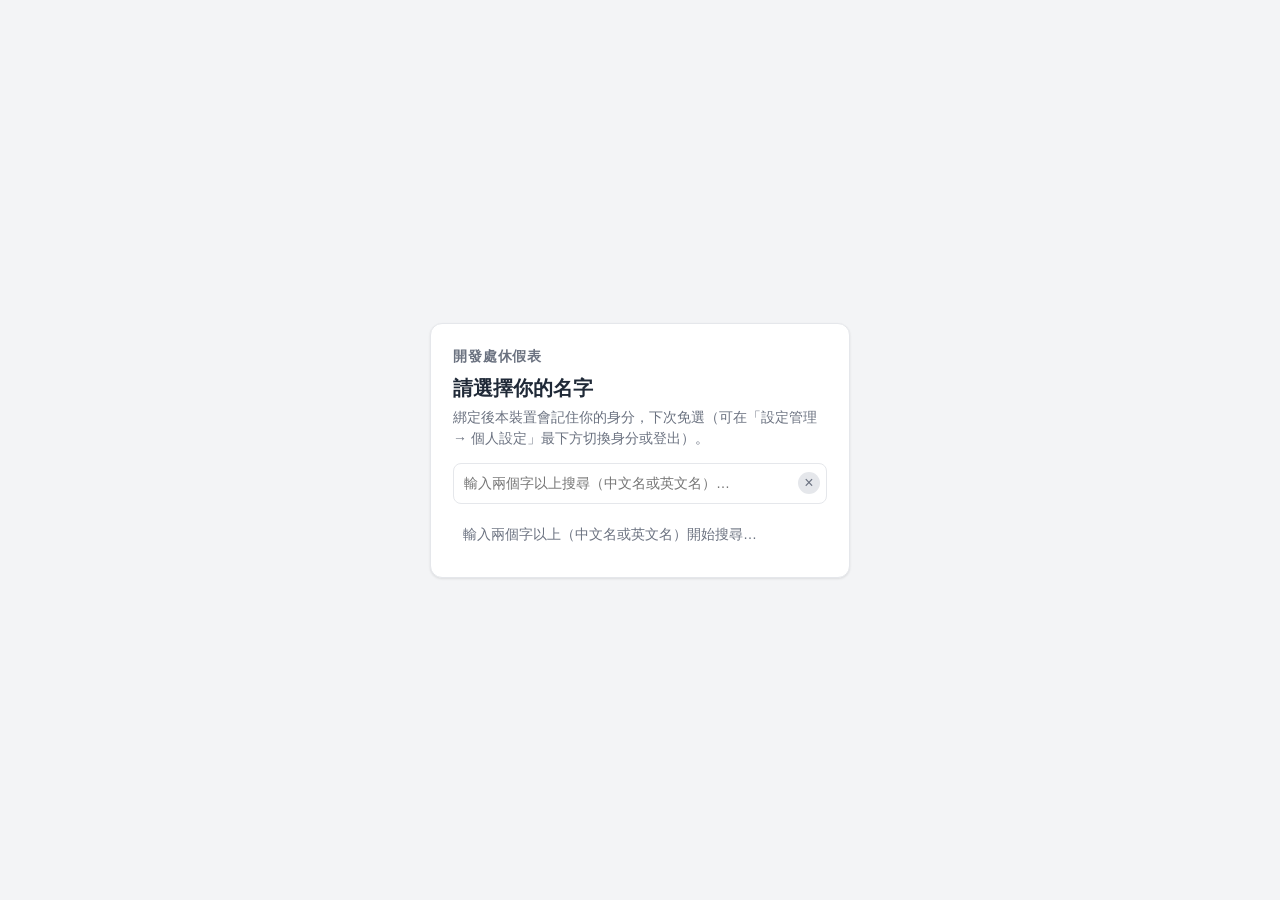
<file: public/people.html>
<!DOCTYPE html>
<html lang="zh-Hant">
<head>
<meta charset="UTF-8" />
<meta name="viewport" content="width=device-width, initial-scale=1.0" />
<meta name="theme-color" content="#2563eb" />
<meta name="apple-mobile-web-app-capable" content="yes" />
<meta name="mobile-web-app-capable" content="yes" />
<meta name="apple-mobile-web-app-status-bar-style" content="default" />
<meta name="apple-mobile-web-app-title" content="開發處排休表" />
<link rel="manifest" href="/manifest.json" />
<link rel="apple-touch-icon" href="/icon-180.png" />
<title>人員管理 · 開發處休假表</title>
<link rel="stylesheet" href="app.css" />
<style>
  .checks{ display:flex; flex-wrap:wrap; gap:10px; }
  .checks label{ display:inline-flex; align-items:center; gap:5px; font-size:14px; color:var(--ink); }
  .num{ width:60px; }
  .note{ color:var(--muted); font-size:14px; margin-bottom:12px; }
  .tag.amber{ background:#fef3c7; color:#92400e; }
  .selbar{ display:flex; align-items:center; gap:8px; flex-wrap:wrap; background:#eff6ff; border:1px solid #bfdbfe; border-radius:8px; padding:8px 10px; margin-bottom:10px; }
  .filterbox{ display:flex; align-items:center; gap:10px; flex-wrap:wrap; margin-bottom:10px; }
  input[type=file]{ display:none; }
  /* 姓名：中文在上、英文在下（垂直堆疊）*/
  .nmcell{ display:flex; flex-direction:column; line-height:1.25; }
  .nmcell .en{ color:var(--muted); font-size:13px; }
  /* 部門拖曳排序 */
  .ord{ white-space:nowrap; }
  .ord .grip{ cursor:grab; color:var(--muted); user-select:none; touch-action:none; font-size:16px; margin-right:6px; }
  .ord .ordn{ color:var(--muted); font-variant-numeric:tabular-nums; }
  .deptrow.dragging{ opacity:.55; background:#eff6ff; }
  /* 操作改用圖示（✏️ 編輯、🗑️ 刪除）*/
  .acts{ white-space:nowrap; text-align:right; }
  .acts .iconbtn{ font-size:18px; line-height:1; }
  .acts .iconbtn.del:hover{ background:#fee2e2; }
  .short{ display:none; }
  @media (max-width:560px){
    .full{ display:none; } .short{ display:inline; }
    /* 標題列＋工具列維持單行，不折行 */
    .emphead{ flex-wrap:nowrap; gap:8px; }
    .emphead > b{ flex:1; min-width:0; overflow:hidden; text-overflow:ellipsis; white-space:nowrap; }
    .emphead .tools{ flex-wrap:nowrap; gap:6px; flex:none; }
    .emphead .tools .btn{ padding:6px 10px; }
    table.data th, table.data td{ padding:8px 8px; }
  }
</style>
</head>
<body class="has-shell">
<main class="app-main">
  <div class="page-head"><h1>人員管理</h1></div>
  <div class="note">在此維護員工與部門資料，變更即時寫入系統。</div>
  <div class="tabs">
    <button id="tabEmp" class="active">員工管理</button>
    <button id="tabDept">部門管理</button>
  </div>
  <div id="panel"><div class="status">載入中…</div></div>
</main>

<script src="app.js"></script>
<script>
const { esc } = App;
let depts = [], emps = [], tab = 'emp';
let deptFilter = new Set();   // 部門篩選
let deputyFilter = new Set(); // 職代篩選（職代員工 id）
let statusFilter = new Set(); // 狀態篩選
let loginFilter = 'all';      // 上次登入篩選：all / 7d / 30d / never
let sortKey = null, sortDir = 1; // 排序欄位與方向（1 升冪 / -1 降冪）
let selected = new Set();      // 勾選的員工 id（批次用）
let empSearch = '';            // 員工搜尋關鍵字（中/英文名）

// 部門篩選：桌機行內多選；手機收合為下拉
let deptMenuOpen = false;
const deptMobile = window.matchMedia('(max-width: 560px)');
deptMobile.addEventListener('change', ()=>{ deptMenuOpen = false; if (tab==='emp') renderEmp(); });
document.addEventListener('click', (e)=>{
  if (!deptMenuOpen) return;
  if (e.target.closest && e.target.closest('#empDeptDrop')) return;
  deptMenuOpen = false;
  const m = document.getElementById('empDeptMenu'); if (m) m.hidden = true;
});
function empDeptFilterHTML(){
  const boxes = depts.map(d=>`<label><input type="checkbox" class="df" value="${esc(d.id)}" ${deptFilter.has(d.id)?'checked':''}/> ${esc(d.name)}</label>`).join('');
  if (deptMobile.matches){
    const n = deptFilter.size;
    const lab = n===0 ? '全部部門' : (n<=2 ? [...deptFilter].map(deptName).filter(Boolean).join('、') : `已選 ${n} 個`);
    return `<div class="filterbox"><span class="muted">篩選：</span>`
      + `<div class="deptdrop" id="empDeptDrop">`
      + `<button class="btn sm deptbtn" id="empDeptBtn">${esc(lab)} <span class="caret">▾</span></button>`
      + `<div class="deptmenu" id="empDeptMenu"${deptMenuOpen?'':' hidden'}>${boxes||'<span class="muted">無部門</span>'}`
      + `<div class="foot"><button class="btn sm" id="empDfClear">清除</button><button class="btn sm primary" id="empDfClose">完成</button></div>`
      + `</div></div></div>`;
  }
  return `<div class="filterbox"><span class="muted">篩選部門：</span><div class="checks">${boxes||'<span class="muted">無部門</span>'}</div></div>`;
}
const STATUS = { active:'在職', parental_leave:'育嬰假', inactive:'離職', hidden:'隱藏' };
const STATUS_CLS = { active:'green', parental_leave:'blue', inactive:'gray', hidden:'amber' };

// 上次登入：近期顯示相對時間，較久顯示日期；hover 顯示完整時間
function fmtLogin(iso){
  if (!iso) return '<span class="muted">從未</span>';
  const t = Date.parse(iso); if (Number.isNaN(t)) return '<span class="muted">—</span>';
  const diff = Date.now() - t, min=60000, hr=3600000, day=86400000;
  let label;
  if (diff < min) label = '剛剛';
  else if (diff < hr) label = `${Math.floor(diff/min)} 分鐘前`;
  else if (diff < day) label = `${Math.floor(diff/hr)} 小時前`;
  else if (diff < 7*day) label = `${Math.floor(diff/day)} 天前`;
  else { const d = new Date(t); label = `${d.getFullYear()}/${String(d.getMonth()+1).padStart(2,'0')}/${String(d.getDate()).padStart(2,'0')}`; }
  return `<span class="muted" title="${esc(new Date(t).toLocaleString('zh-TW'))}">${label}</span>`;
}
const deptName = id => (depts.find(d=>d.id===id)||{}).name || '';
function empDeptIds(e){ try{ const v=JSON.parse(e.department_ids||'[]'); return Array.isArray(v)?v:[]; }catch(_){ return []; } }
function empDepts(e){ return empDeptIds(e).map(deptName).filter(Boolean); }
function empById(id){ return emps.find(e=>e.id===id); }
function nameOf(id){ const e=empById(id); return e?e.name:''; }

async function loadAll(){
  const [rd, re] = await Promise.all([ App.adminApi('/api/admin/departments'), App.adminApi('/api/admin/employees') ]);
  if (rd.status===401 || re.status===401){ document.getElementById('panel').innerHTML = '<div class="status err">此頁僅限管理員。請在「我的排休 → 切換身分」綁定為管理員帳號。</div>'; return; }
  depts = rd.ok ? await rd.json() : [];
  emps = re.ok ? await re.json() : [];
  render();
}
function render(){ tab==='emp' ? renderEmp() : renderDept(); }

/* ── 員工管理 ── */
const STATUS_ORDER = ['active','parental_leave','hidden','inactive'];
function loginMs(e){ return e.last_login ? Date.parse(e.last_login) : 0; }
function sortVal(e){
  switch(sortKey){
    case 'name':   return (e.name||'') || (e.english_name||'');
    case 'dept':   return empDepts(e)[0]||'';
    case 'deputy': return [e.deputy_1,e.deputy_2].filter(Boolean).map(nameOf).filter(Boolean).join('、');
    case 'status': return STATUS_ORDER.indexOf(e.status);
    case 'login':  return loginMs(e);
    default: return 0;
  }
}
function anyFilter(){ return !!(empSearch.trim()||deptFilter.size||deputyFilter.size||statusFilter.size||loginFilter!=='all'); }
function visibleEmps(){
  let arr = emps.slice();
  const q = empSearch.trim().toLowerCase();
  if (q) arr = arr.filter(e => (e.name||'').toLowerCase().includes(q) || (e.english_name||'').toLowerCase().includes(q));
  if (deptFilter.size) arr = arr.filter(e => empDeptIds(e).some(d => deptFilter.has(d)));
  if (deputyFilter.size) arr = arr.filter(e => deputyFilter.has(e.deputy_1) || deputyFilter.has(e.deputy_2));
  if (statusFilter.size) arr = arr.filter(e => statusFilter.has(e.status));
  if (loginFilter==='never') arr = arr.filter(e => !e.last_login);
  else if (loginFilter==='7d') arr = arr.filter(e => e.last_login && Date.now()-Date.parse(e.last_login) <= 7*86400000);
  else if (loginFilter==='30d') arr = arr.filter(e => e.last_login && Date.now()-Date.parse(e.last_login) <= 30*86400000);
  if (sortKey) arr.sort((a,b)=>{ const va=sortVal(a), vb=sortVal(b); const r = (typeof va==='number') ? va-vb : String(va).localeCompare(String(vb),'zh-Hant'); return r*sortDir; });
  return arr;
}

// 欄位篩選 popover（掛在 body、fixed 定位，避免被表格捲動容器裁切）
let popEl = null, popOutside = null;
function closePop(){
  if (popEl){ popEl.remove(); popEl = null; }
  if (popOutside){ document.removeEventListener('click', popOutside, true); document.removeEventListener('keydown', popKey, true); window.removeEventListener('scroll', closePop, true); popOutside = null; }
}
function popKey(e){ if (e.key==='Escape') closePop(); }
function openPop(anchor, html, wire){
  closePop();
  popEl = document.createElement('div');
  popEl.className = 'colpop';
  popEl.innerHTML = html;
  document.body.appendChild(popEl);
  const r = anchor.getBoundingClientRect();
  let left = Math.min(r.left, window.innerWidth - popEl.offsetWidth - 8);
  popEl.style.left = Math.max(8, left) + 'px';
  popEl.style.top = (r.bottom + 4) + 'px';
  wire(popEl);
  popOutside = (e)=>{ if (popEl && !popEl.contains(e.target) && !anchor.contains(e.target)) closePop(); };
  setTimeout(()=>{ document.addEventListener('click', popOutside, true); document.addEventListener('keydown', popKey, true); window.addEventListener('scroll', closePop, true); }, 0);
}
function distinctDeputies(){
  const ids = new Set();
  emps.forEach(e=>{ if (e.deputy_1) ids.add(e.deputy_1); if (e.deputy_2) ids.add(e.deputy_2); });
  return [...ids].map(id=>({ id, name: nameOf(id) })).filter(x=>x.name).sort((a,b)=>a.name.localeCompare(b.name,'zh-Hant'));
}
function openColFilter(key, anchor){
  let html = '', wire = ()=>{};
  const foot = '<div class="foot"><button class="btn sm" id="cpClear">清除</button></div>';
  if (key==='name'){
    html = `<input type="search" id="cpName" placeholder="搜尋姓名 / 英文名…" value="${esc(empSearch)}"/>${foot}`;
    wire = (p)=>{ const i=p.querySelector('#cpName'); i.focus(); i.oninput=()=>{ empSearch=i.value; const ss=document.getElementById('empSearch'); if(ss) ss.value=empSearch; paintEmpList(); }; p.querySelector('#cpClear').onclick=()=>{ empSearch=''; const ss=document.getElementById('empSearch'); if(ss) ss.value=''; paintEmpList(); closePop(); }; };
  } else if (key==='dept'){
    const boxes = depts.map(d=>`<label><input type="checkbox" class="cf" value="${esc(d.id)}" ${deptFilter.has(d.id)?'checked':''}/> ${esc(d.name)}</label>`).join('') || '<span class="muted">無部門</span>';
    html = boxes + foot;
    wire = (p)=>{ p.querySelectorAll('.cf').forEach(c=>c.onchange=()=>{ c.checked?deptFilter.add(c.value):deptFilter.delete(c.value); paintEmpList(); }); p.querySelector('#cpClear').onclick=()=>{ deptFilter.clear(); paintEmpList(); closePop(); }; };
  } else if (key==='deputy'){
    const boxes = distinctDeputies().map(x=>`<label><input type="checkbox" class="cf" value="${esc(x.id)}" ${deputyFilter.has(x.id)?'checked':''}/> ${esc(x.name)}</label>`).join('') || '<span class="muted">無職代</span>';
    html = boxes + foot;
    wire = (p)=>{ p.querySelectorAll('.cf').forEach(c=>c.onchange=()=>{ c.checked?deputyFilter.add(c.value):deputyFilter.delete(c.value); paintEmpList(); }); p.querySelector('#cpClear').onclick=()=>{ deputyFilter.clear(); paintEmpList(); closePop(); }; };
  } else if (key==='status'){
    const boxes = Object.entries(STATUS).map(([k,v])=>`<label><input type="checkbox" class="cf" value="${k}" ${statusFilter.has(k)?'checked':''}/> ${v}</label>`).join('');
    html = boxes + foot;
    wire = (p)=>{ p.querySelectorAll('.cf').forEach(c=>c.onchange=()=>{ c.checked?statusFilter.add(c.value):statusFilter.delete(c.value); paintEmpList(); }); p.querySelector('#cpClear').onclick=()=>{ statusFilter.clear(); paintEmpList(); closePop(); }; };
  } else if (key==='login'){
    html = [['all','全部'],['7d','7 天內'],['30d','30 天內'],['never','從未登入']]
      .map(([v,l])=>`<label><input type="radio" name="cpLogin" class="cf" value="${v}" ${loginFilter===v?'checked':''}/> ${l}</label>`).join('');
    wire = (p)=>{ p.querySelectorAll('.cf').forEach(c=>c.onchange=()=>{ loginFilter=c.value; paintEmpList(); }); };
  }
  openPop(anchor, html, wire);
}
function selBarHTML(){
  return selected.size ? `<div class="selbar">
      <b>已選 ${selected.size} 人</b>
      <button class="btn sm" id="bulkEdit">批次編輯</button>
      <button class="btn sm danger" id="bulkDel">批次刪除</button>
      <button class="btn sm" id="selClear">清除選取</button>
    </div>` : '';
}
// 只重畫清單（計數／批次列／表格），搜尋框與篩選保留在外層，打字不失焦
function paintEmpList(){
  const list = visibleEmps();
  document.getElementById('empCount').textContent = list.length;
  document.getElementById('selBar').innerHTML = selBarHTML();
  const rows = list.map(e=>{
    const dep = [e.deputy_1, e.deputy_2].filter(Boolean).map(nameOf).filter(Boolean).join('、');
    return `<tr>
      <td><input type="checkbox" class="sel" value="${esc(e.id)}" ${selected.has(e.id)?'checked':''}/></td>
      <td><div class="nmcell"><b>${esc(e.name)}</b>${e.english_name?`<small class="en">${esc(e.english_name)}</small>`:''}</div></td>
      <td>${empDepts(e).map(n=>`<span class="tag">${esc(n)}</span>`).join(' ')||'<span class="muted">—</span>'}</td>
      <td>${dep?esc(dep):'<span class="muted">—</span>'}</td>
      <td><span class="tag ${STATUS_CLS[e.status]||'gray'}">${STATUS[e.status]||e.status}</span>${e.role==='admin'?' <span class="tag blue">管理員</span>':''}</td>
      <td>${fmtLogin(e.last_login)}</td>
      <td class="acts"><button class="iconbtn" data-edit="${esc(e.id)}" title="編輯" aria-label="編輯">✏️</button><button class="iconbtn del" data-del="${esc(e.id)}" title="刪除" aria-label="刪除">🗑️</button></td>
    </tr>`;
  }).join('');
  const arrow = (key)=> sortKey!==key ? '<span class="arr dim">⇅</span>' : `<span class="arr">${sortDir>0?'▲':'▼'}</span>`;
  const fOn = { name: !!empSearch.trim(), dept: deptFilter.size>0, deputy: deputyFilter.size>0, status: statusFilter.size>0, login: loginFilter!=='all' };
  const funnel = '<svg viewBox="0 0 24 24" width="13" height="13" fill="none" stroke="currentColor" stroke-width="2" stroke-linecap="round" stroke-linejoin="round"><path d="M3 4h18l-7 8v6l-4 2v-8z"/></svg>';
  const th = (key,label)=>`<th class="col"><span class="th-in" data-sort="${key}">${label} ${arrow(key)}</span><button class="fbtn ${fOn[key]?'on':''}" data-filter="${key}" title="篩選">${funnel}</button></th>`;
  document.getElementById('empBody').innerHTML = `<table class="data">
      <thead><tr><th></th>${th('name','姓名')}${th('dept','部門')}${th('deputy','職代')}${th('status','狀態')}${th('login','上次登入')}<th></th></tr></thead>
      <tbody>${rows||`<tr><td colspan="7" class="empty">${anyFilter()?'查無符合條件的員工':'無員工'}</td></tr>`}</tbody>
    </table>`;
  document.querySelectorAll('[data-sort]').forEach(el=>el.onclick=()=>{ const k=el.dataset.sort; if (sortKey===k) sortDir=-sortDir; else { sortKey=k; sortDir=1; } paintEmpList(); });
  document.querySelectorAll('[data-filter]').forEach(b=>b.onclick=(ev)=>{ ev.stopPropagation(); openColFilter(b.dataset.filter, b); });
  document.querySelectorAll('.sel').forEach(c=>c.onchange=()=>{ c.checked?selected.add(c.value):selected.delete(c.value); paintEmpList(); });
  document.querySelectorAll('[data-edit]').forEach(b=>b.onclick=()=>empForm(empById(b.dataset.edit)));
  document.querySelectorAll('[data-del]').forEach(b=>b.onclick=()=>delEmp(b.dataset.del));
  if (selected.size){
    document.getElementById('selClear').onclick = ()=>{ selected.clear(); paintEmpList(); };
    document.getElementById('bulkEdit').onclick = bulkEditForm;
    document.getElementById('bulkDel').onclick = bulkDelete;
  }
}
function renderEmp(){
  document.getElementById('panel').innerHTML = `
    <div class="card">
      <div class="row emphead" style="justify-content:space-between;margin-bottom:10px;">
        <b>員工列表 <span class="muted">（<span id="empCount"></span>）</span></b>
        <div class="row tools">
          <button class="btn sm" id="tpl"><span class="full">下載模板</span><span class="short">模板</span></button>
          <button class="btn sm" id="imp"><span class="full">CSV 匯入</span><span class="short">匯入</span></button>
          <input type="file" id="impFile" accept=".csv,text/csv" />
          <button class="btn primary" id="add"><span class="full">＋ 新增員工</span><span class="short">＋</span></button>
        </div>
      </div>
      <div class="filterbox"><input id="empSearch" type="search" placeholder="🔍 搜尋中文 / 英文名…" value="${esc(empSearch)}" style="flex:1;min-width:0;" /></div>
      <div id="selBar"></div>
      <div id="empBody" class="table-wrap"></div>
    </div>`;
  document.getElementById('add').onclick = ()=>empForm();
  document.getElementById('tpl').onclick = downloadTemplate;
  document.getElementById('imp').onclick = ()=>document.getElementById('impFile').click();
  document.getElementById('impFile').onchange = (ev)=>{ if(ev.target.files[0]) importCSV(ev.target.files[0]); };
  const si = document.getElementById('empSearch');
  si.oninput = ()=>{ empSearch = si.value; paintEmpList(); };
  paintEmpList();
}

function deputyOptions(selfId, deptIds, current, excludeId){
  // 候選＝同「部門群組」的在職同仁：部門依地點分設（如 TD-台北／TD-非台北）仍屬同一部門，
  // 以名稱「-」前的群組比對（App.deptGroup），讓不同地點也能互相職代。
  const groupOf = (id)=>App.deptGroup((depts.find(d=>d.id===id)||{}).name);
  const groups = new Set(deptIds.map(groupOf).filter(Boolean));
  const cands = emps.filter(e => e.status==='active' && e.id!==selfId && e.id!==excludeId && empDeptIds(e).some(d=>groups.has(groupOf(d))));
  return `<option value="">無</option>` + cands.map(e=>`<option value="${esc(e.id)}" ${current===e.id?'selected':''}>${esc(e.name)}${e.english_name?`（${esc(e.english_name)}）`:''}</option>`).join('');
}

function empForm(e){
  const cur = e || { name:'', english_name:'', department_ids:'[]', status:'active', deputy_1:null, deputy_2:null, sort_order:(emps.length+1)*10 };
  let ids = empDeptIds(cur);
  const checks = depts.map(d=>`<label><input type="checkbox" class="dc" value="${esc(d.id)}" ${ids.includes(d.id)?'checked':''}/> ${esc(d.name)}</label>`).join('');
  const statusOpts = Object.entries(STATUS).map(([k,v])=>`<option value="${k}" ${cur.status===k?'selected':''}>${v}</option>`).join('');
  modal(`${e?'編輯':'新增'}員工`, `
    <div class="field"><label>姓名</label><input id="f_name" value="${esc(cur.name)}" /></div>
    <div class="field"><label>英文名 / 職代</label><input id="f_en" value="${esc(cur.english_name||'')}" /></div>
    <div class="field"><label>部門</label><div class="checks" id="f_depts">${checks||'<span class="muted">尚無部門</span>'}</div></div>
    <div class="field"><label>第一順位職代</label><select id="f_dep1"></select></div>
    <div class="field"><label>第二順位職代</label><select id="f_dep2"></select></div>
    <div class="row" style="gap:10px;">
      <div class="field" style="flex:1;"><label>狀態</label><select id="f_status">${statusOpts}</select></div>
      <div class="field" style="flex:1;"><label>角色</label><select id="f_role"><option value="user"${cur.role!=='admin'?' selected':''}>一般</option><option value="admin"${cur.role==='admin'?' selected':''}>管理員</option></select></div>
    </div>
    <div class="muted" style="font-size:14px;">職代列出「在職且與本人同部門群組」的同仁（如 TD-台北 與 TD-非台北 視為同部門），需先勾選部門。管理員才能進設定管理與編輯排休。</div>
  `, async ()=>{
    const name = document.getElementById('f_name').value.trim();
    if (!name){ App.toast('請輸入姓名','err'); return false; }
    const department_ids = [...document.querySelectorAll('#f_depts .dc:checked')].map(i=>i.value);
    const body = {
      name, english_name: document.getElementById('f_en').value.trim(),
      department_ids,
      deputy_1: document.getElementById('f_dep1').value || null,
      deputy_2: document.getElementById('f_dep2').value || null,
      status: document.getElementById('f_status').value,
      role: document.getElementById('f_role').value,
    };
    const res = e ? await App.adminApi(`/api/admin/employees/${e.id}`,{method:'PUT',body:JSON.stringify(body)})
                  : await App.adminApi('/api/admin/employees',{method:'POST',body:JSON.stringify(body)});
    if (!res.ok){ App.toast('儲存失敗','err'); return false; }
    App.toast(e?'已更新員工':'已新增員工','ok');
    await loadAll(); return true;
  });
  // 職代下拉：依勾選部門連動
  const refreshDeputies = ()=>{
    const selfId = e ? e.id : null;
    const dids = [...document.querySelectorAll('#f_depts .dc:checked')].map(i=>i.value);
    const d1 = document.getElementById('f_dep1'), d2 = document.getElementById('f_dep2');
    const cur1 = d1.value || (e?e.deputy_1:'') || '';
    d1.innerHTML = deputyOptions(selfId, dids, cur1, null);
    const cur2 = d2.value || (e?e.deputy_2:'') || '';
    d2.innerHTML = deputyOptions(selfId, dids, cur2, d1.value || cur1); // 排除 deputy_1
  };
  refreshDeputies();
  document.querySelectorAll('#f_depts .dc').forEach(c=>c.onchange=refreshDeputies);
  document.getElementById('f_dep1').onchange = refreshDeputies; // 改 deputy_1 → 重算 deputy_2 候選
}

async function delEmp(id){
  const e = empById(id);
  if (!await App.confirm(`確定刪除「${e?e.name:''}」？其休假紀錄與職代參照都會清理。`, { title:'刪除員工', okText:'刪除', danger:true })) return;
  const res = await App.adminApi(`/api/admin/employees/${id}`,{method:'DELETE'});
  if (!res.ok){ App.toast('刪除失敗','err'); return; }
  App.toast('已刪除','ok');
  selected.delete(id); loadAll();
}

function bulkEditForm(){
  const checks = depts.map(d=>`<label><input type="checkbox" class="bc" value="${esc(d.id)}"/> ${esc(d.name)}</label>`).join('');
  const statusOpts = `<option value="">（不改）</option>` + Object.entries(STATUS).map(([k,v])=>`<option value="${k}">${v}</option>`).join('');
  modal(`批次編輯 ${selected.size} 人`, `
    <div class="muted" style="font-size:14px;margin-bottom:8px;">留空＝不更動。勾選部門會「覆蓋」這些人的部門。</div>
    <div class="field"><label>設定部門（覆蓋）</label><div class="checks">${checks}</div>
      <label style="margin-top:6px;"><input type="checkbox" id="b_setdept"/> 套用上面的部門設定</label></div>
    <div class="field"><label>設定狀態</label><select id="b_status">${statusOpts}</select></div>
  `, async ()=>{
    const body = { ids:[...selected] };
    if (document.getElementById('b_setdept').checked) body.department_ids = [...document.querySelectorAll('.modal .bc:checked')].map(i=>i.value);
    const st = document.getElementById('b_status').value; if (st) body.status = st;
    if (body.department_ids===undefined && !body.status){ App.toast('沒有要更改的項目','err'); return false; }
    const res = await App.adminApi('/api/admin/employees/bulk',{method:'POST',body:JSON.stringify(body)});
    if (!res.ok){ App.toast('批次更新失敗','err'); return false; }
    App.toast('已批次更新','ok');
    selected.clear(); await loadAll(); return true;
  });
}
async function bulkDelete(){
  if (!await App.confirm(`確定刪除選取的 ${selected.size} 人？休假紀錄與職代參照都會清理。`, { title:'批次刪除', okText:'刪除', danger:true })) return;
  const res = await App.adminApi('/api/admin/employees/delete',{method:'POST',body:JSON.stringify({ids:[...selected]})});
  if (!res.ok){ App.toast('批次刪除失敗','err'); return; }
  App.toast('已刪除','ok');
  selected.clear(); loadAll();
}

/* ── CSV ── */
function downloadTemplate(){
  const csv = '﻿' + 'name,english_name,department_name\n王小明,Ming,DPC\n';
  const blob = new Blob([csv], { type:'text/csv;charset=utf-8' });
  const a = document.createElement('a'); a.href = URL.createObjectURL(blob); a.download = 'employees_template.csv';
  document.body.appendChild(a); a.click(); a.remove(); URL.revokeObjectURL(a.href);
}
async function importCSV(file){
  const text = (await file.text()).replace(/^﻿/, '').trim();
  if (!text){ App.toast('檔案是空的','err'); return; }
  const lines = text.split(/\r?\n/);
  const header = lines[0].split(',').map(s=>s.trim().replace(/^﻿/, ''));
  const ni = header.indexOf('name'), ei = header.indexOf('english_name'), di = header.indexOf('department_name');
  if (ni < 0){ App.toast('CSV 需要有 name 欄位','err'); return; }
  let ok = 0, skip = 0;
  for (const line of lines.slice(1)){
    const cols = line.split(',');
    const name = (cols[ni]||'').trim(); if (!name){ continue; }
    const dn = di>=0 ? (cols[di]||'').trim() : '';
    const dept = depts.find(d=>d.name===dn);
    const r = await App.adminApi('/api/admin/employees',{method:'POST',body:JSON.stringify({
      name, english_name: ei>=0?(cols[ei]||'').trim():'', department_ids: dept?[dept.id]:[], status:'active',
    })});
    r.ok ? ok++ : skip++;
  }
  App.toast(`匯入完成：成功 ${ok} 筆${skip?`，失敗 ${skip} 筆`:''}`, skip?'err':'ok');
  loadAll();
}

/* ── 部門管理 ── */
function renderDept(){
  const rows = depts.map((d,i)=>`
    <tr class="deptrow" data-id="${esc(d.id)}">
      <td class="ord"><span class="grip" title="拖曳調整順序">⋮⋮</span><span class="ordn">${i+1}</span></td>
      <td><b>${esc(d.name)}</b></td>
      <td><span class="tag blue">${d.member_count??0} 人</span></td>
      <td class="acts"><button class="iconbtn" data-dedit="${esc(d.id)}" title="編輯" aria-label="編輯">✏️</button><button class="iconbtn del" data-ddel="${esc(d.id)}" title="刪除" aria-label="刪除">🗑️</button></td>
    </tr>`).join('');
  document.getElementById('panel').innerHTML = `
    <div class="card">
      <div class="row emphead" style="justify-content:space-between;margin-bottom:10px;">
        <b>部門列表 <span class="muted">（${depts.length}）</span></b>
        <button class="btn primary" id="addD"><span class="full">＋ 新增部門</span><span class="short">＋</span></button>
      </div>
      <div class="table-wrap"><table class="data">
        <thead><tr><th>順序</th><th>部門名稱</th><th>員工人數</th><th></th></tr></thead>
        <tbody id="deptBody">${rows||'<tr><td colspan="4" class="empty">尚無部門</td></tr>'}</tbody>
      </table></div>
      <div class="muted" style="font-size:14px;margin-top:8px;">拖曳左側握把 ⋮⋮ 即可調整部門順序，放開後自動儲存。</div>
    </div>`;
  document.getElementById('addD').onclick = ()=>deptForm();
  document.querySelectorAll('[data-dedit]').forEach(b=>b.onclick=()=>deptForm(depts.find(x=>x.id===b.dataset.dedit)));
  document.querySelectorAll('[data-ddel]').forEach(b=>b.onclick=()=>delDept(b.dataset.ddel));
  attachDeptDrag();
}

// 拖曳排序（pointer 事件，滑鼠與觸控通用）：放開後依新順序重設 sort_order
function attachDeptDrag(){
  const tbody = document.getElementById('deptBody');
  if (!tbody) return;
  const rowsOf = ()=>[...tbody.querySelectorAll('tr.deptrow')];
  tbody.querySelectorAll('.grip').forEach(grip=>{
    grip.onpointerdown = (e)=>{
      e.preventDefault();
      const tr = grip.closest('tr.deptrow');
      tr.classList.add('dragging');
      const move = (ev)=>{
        const y = ev.clientY;
        for (const r of rowsOf()){
          if (r===tr) continue;
          const rect = r.getBoundingClientRect();
          if (y >= rect.top && y <= rect.bottom){
            tbody.insertBefore(tr, (y > rect.top + rect.height/2) ? r.nextSibling : r);
            break;
          }
        }
      };
      const up = async ()=>{
        document.removeEventListener('pointermove', move);
        document.removeEventListener('pointerup', up);
        tr.classList.remove('dragging');
        const ids = rowsOf().map(r=>r.dataset.id);
        if (ids.join(',') !== depts.map(d=>d.id).join(',')) await persistDeptOrder(ids);
      };
      document.addEventListener('pointermove', move);
      document.addEventListener('pointerup', up);
    };
  });
}
async function persistDeptOrder(ids){
  const byId = Object.fromEntries(depts.map(d=>[d.id,d]));
  depts = ids.map((id,i)=>{ const d = byId[id]; d.sort_order = (i+1)*10; return d; });
  renderDept(); // 立即反映新順序與編號
  const res = await Promise.all(depts.map(d=>App.adminApi(`/api/admin/departments/${d.id}`,{method:'PUT',body:JSON.stringify({sort_order:d.sort_order})})));
  if (res.every(r=>r.ok)) App.toast('部門順序已更新','ok');
  else { App.toast('部分順序儲存失敗','err'); loadAll(); }
}
function deptForm(d){
  const cur = d || { name:'', sort_order:(depts.length+1)*10 };
  modal(`${d?'編輯':'新增'}部門`, `
    <div class="field"><label>部門名稱</label><input id="d_name" value="${esc(cur.name)}" /></div>
    <div class="muted" style="font-size:14px;">新增後可在列表用拖曳調整順序。</div>
  `, async ()=>{
    const name = document.getElementById('d_name').value.trim();
    if (!name){ App.toast('請輸入名稱','err'); return false; }
    const body = { name, sort_order: cur.sort_order??0 };
    const res = d ? await App.adminApi(`/api/admin/departments/${d.id}`,{method:'PUT',body:JSON.stringify(body)})
                  : await App.adminApi('/api/admin/departments',{method:'POST',body:JSON.stringify(body)});
    if (!res.ok){ App.toast('儲存失敗','err'); return false; }
    App.toast(d?'已更新部門':'已新增部門','ok');
    await loadAll(); return true;
  });
}
async function delDept(id){
  const d = depts.find(x=>x.id===id);
  if (!await App.confirm(`確定刪除部門「${d?d.name:''}」？（員工不會被刪，但會失去此部門歸屬）`, { title:'刪除部門', okText:'刪除', danger:true })) return;
  const res = await App.adminApi(`/api/admin/departments/${id}`,{method:'DELETE'});
  if (!res.ok){ App.toast('刪除失敗','err'); return; }
  App.toast('已刪除','ok');
  loadAll();
}

/* ── 共用 modal ── */
function modal(title, inner, onSave){
  const wrap = document.createElement('div');
  wrap.className = 'modal-scrim';
  wrap.innerHTML = `<div class="modal"><h3>${esc(title)}</h3>${inner}
    <div class="actions"><button class="btn" id="m_cancel">取消</button><button class="btn primary" id="m_save">儲存</button></div></div>`;
  document.body.appendChild(wrap);
  const close = ()=>wrap.remove();
  wrap.querySelector('#m_cancel').onclick = close;
  wrap.onclick = (ev)=>{ if(ev.target===wrap) close(); };
  wrap.querySelector('#m_save').onclick = async ()=>{ const ok = await onSave(); if (ok!==false) close(); };
}

document.getElementById('tabEmp').onclick = ()=>{ tab='emp'; document.getElementById('tabEmp').classList.add('active'); document.getElementById('tabDept').classList.remove('active'); render(); };
document.getElementById('tabDept').onclick = ()=>{ tab='dept'; document.getElementById('tabDept').classList.add('active'); document.getElementById('tabEmp').classList.remove('active'); render(); };
loadAll();
</script>
</body>
</html>
</file>
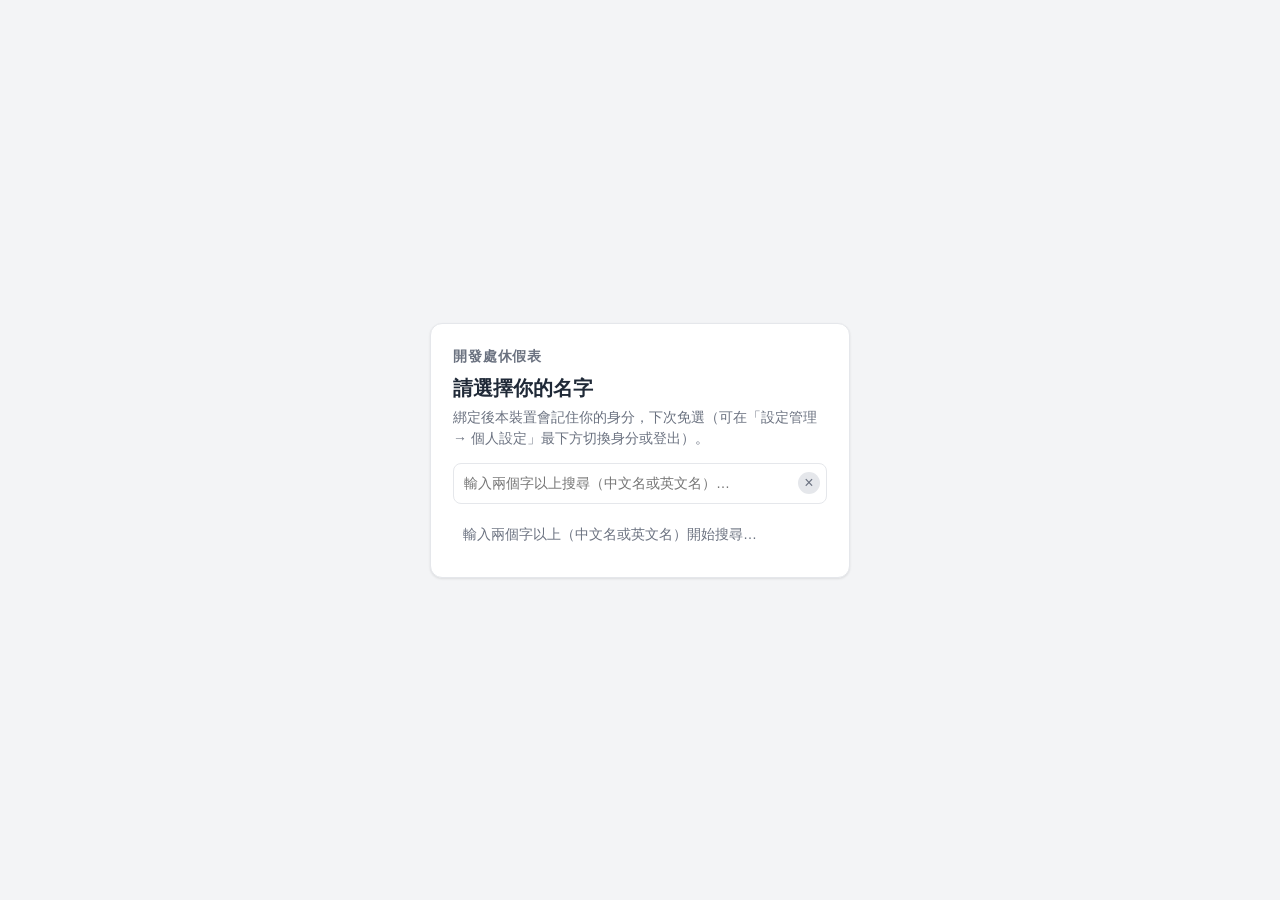
<file: public/settings.html>
<!DOCTYPE html>
<html lang="zh-Hant">
<head>
<meta charset="UTF-8" />
<meta name="viewport" content="width=device-width, initial-scale=1.0" />
<meta name="theme-color" content="#2563eb" />
<meta name="apple-mobile-web-app-capable" content="yes" />
<meta name="mobile-web-app-capable" content="yes" />
<meta name="apple-mobile-web-app-status-bar-style" content="default" />
<meta name="apple-mobile-web-app-title" content="開發處排休表" />
<link rel="manifest" href="/manifest.json" />
<link rel="apple-touch-icon" href="/icon-180.png" />
<title>DPC 同步 · 開發處休假表</title>
<link rel="stylesheet" href="app.css" />
<style>
  /* 頁面專用；其餘吃共用 app.css */
  .app-main{ max-width:640px; }
  .status-line{ font-size:14px; }
  .kv{ display:grid; grid-template-columns:auto 1fr; gap:4px 12px; font-size:14px; margin-top:8px; }
  .kv .k{ color:var(--muted); }
  pre{ background:#f3f4f6; border-radius:8px; padding:10px; font-size:14px; overflow:auto; }
</style>
</head>
<body class="has-shell">
<main class="app-main">
  <div class="page-head"><h1>DPC 同步</h1><div class="sub">每天早上 8 點自動同步;也可在此手動立即同步。</div></div>

  <div class="card">
    <h2>DPC 同步</h2>
    <div id="statusBox" class="muted" style="margin-top:8px;">讀取同步狀態中…</div>

    <div class="field" style="margin-top:12px;">
      <label>同步密語(SYNC_SECRET,會記在本機瀏覽器)</label>
      <input id="secret" type="password" placeholder="輸入密語…" />
    </div>
    <div class="row" style="margin-top:14px;">
      <button class="btn primary" id="syncBtn">立即同步</button>
      <span id="result" class="status-line"></span>
    </div>
    <div class="muted" style="margin-top:10px;">只同步 DPC 的人員與休假;<b>假別與假日不同步</b>,請於「休假設定」頁維護。</div>
  </div>
</main>

<script src="app.js"></script>
<script>
const API_BASE = (new URLSearchParams(location.search).get('api')
  || 'https://workforcemanagement.ellyfd.workers.dev').replace(/\/+$/, '');
let secret = localStorage.getItem('dev_sync_secret') || '';
const $ = (id) => document.getElementById(id);
$('secret').value = secret;

function fmtTime(ts){ return ts ? new Date(Number(ts)).toLocaleString('zh-TW') : '—'; }

async function loadStatus(){
  try {
    const r = await fetch(`${API_BASE}/api/sync/status`, { cache:'no-store' });
    const s = await r.json();
    const box = $('statusBox');
    if (s.never){
      box.innerHTML = '<span class="muted">尚未同步過。</span>';
      return;
    }
    const okTxt = s.ok ? '<span class="ok">成功</span>' : `<span class="err">失敗</span>`;
    box.innerHTML = `
      <div class="kv">
        <span class="k">上次同步</span><span>${fmtTime(s.updated_at)}　${okTxt}</span>
        ${s.ok ? `<span class="k">部門</span><span>${s.department||'DPC'}</span>
        <span class="k">員工 / 休假</span><span>${s.employees ?? '—'} 人 / ${s.leave_records ?? '—'} 筆</span>`
        : `<span class="k">錯誤</span><span class="err">${s.error||''}</span>`}
      </div>`;
  } catch (e) {
    $('statusBox').innerHTML = `<span class="err">讀取狀態失敗:${e.message}</span>`;
  }
}

$('syncBtn').onclick = async () => {
  secret = $('secret').value.trim();
  localStorage.setItem('dev_sync_secret', secret);
  const btn = $('syncBtn'), res = $('result');
  btn.disabled = true; res.textContent = '同步中…'; res.className = 'status-line muted';
  try {
    const r = await fetch(`${API_BASE}/api/sync`, {
      method: 'POST',
      headers: secret ? { 'X-Sync-Secret': secret } : {},
    });
    const s = await r.json();
    if (r.status === 401){ res.textContent = '密語錯誤'; res.className = 'status-line err'; }
    else if (s.ok){ res.textContent = `完成:${s.employees} 人、${s.leave_records} 筆休假`; res.className = 'status-line ok'; }
    else { res.textContent = `失敗:${s.error||'未知錯誤'}`; res.className = 'status-line err'; }
  } catch (e) {
    res.textContent = `失敗:${e.message}`; res.className = 'status-line err';
  } finally {
    btn.disabled = false;
    loadStatus();
  }
};

loadStatus();
</script>
</body>
</html>
</file>
<file: public/app.css>
/* 共用樣式：響應式左側選單殼 + 通用元件。各頁引入後加 <body class="has-shell">。 */
:root{
  --border:#e5e7eb; --muted:#6b7280; --bg:#f3f4f6; --card:#ffffff;
  --ink:#1f2937; --blue:#2563eb; --blue-bg:#eff6ff; --indigo:#3730a3;
  --green:#16a34a; --red:#dc2626; --amber:#f59e0b;
  --weekend:#fef2f2; --holiday:#fef2f2; --today:#fef3c7;
  --sidebar-w:220px; --topbar-h:52px; --bottomnav-h:76px;
  --shadow:0 1px 3px rgba(0,0,0,.06), 0 1px 2px rgba(0,0,0,.04);
}
*{ box-sizing:border-box; }
html,body{ margin:0; }
body{
  font-family:-apple-system,"PingFang TC","Microsoft JhengHei","Noto Sans TC",sans-serif;
  color:var(--ink); background:var(--bg); -webkit-text-size-adjust:100%;
  font-size:14px; line-height:1.5;
}

/* ── 側邊欄 ───────────────────────────────────────── */
.app-sidebar{
  position:fixed; top:0; left:0; width:var(--sidebar-w); height:100vh;
  background:var(--card); border-right:1px solid var(--border);
  overflow-y:auto; z-index:60; display:flex; flex-direction:column;
}
.app-sidebar .brand{ padding:18px 16px 14px; border-bottom:1px solid var(--border); font-size:15px; font-weight:600; letter-spacing:.01em; }
.app-nav{ padding:8px 10px; flex:1; }
.app-nav .nav-sect{ color:var(--muted); font-size:14px; font-weight:500; padding:16px 10px 6px; }
.app-nav .navlink{
  display:flex; align-items:center; gap:10px; padding:10px 12px; border-radius:8px;
  color:var(--ink); text-decoration:none; font-size:14px; margin:2px 0;
}
.app-nav .navlink .ni{ width:18px; height:18px; flex:none; color:var(--muted); }
.app-nav .navlink:hover{ background:#f3f4f6; }
.app-nav .navlink.active{ background:var(--blue-bg); color:var(--blue); font-weight:600; }
.app-nav .navlink.active .ni{ color:var(--blue); }

/* ── 手機頂列 + 抽屜 ──────────────────────────────── */
.app-topbar{ display:none; }
.app-scrim{ display:none; }
.app-bottomnav{ display:none; }
body.has-shell{ padding-left:var(--sidebar-w); }
.app-main{ padding:14px; max-width:1100px; }

@media (max-width:820px){
  /* 手機改用底部導覽列；移除頂列以回收上方空間 */
  body.has-shell{
    padding-left:0; padding-top:0;
    padding-bottom:calc(var(--bottomnav-h) + env(safe-area-inset-bottom, 0px));
  }
  .app-topbar{ display:none; }
  .app-sidebar{ transform:translateX(-100%); transition:transform .22s ease; box-shadow:2px 0 16px rgba(0,0,0,.18); }
  .app-sidebar.open{ transform:translateX(0); }
  .app-scrim.show{ display:block; position:fixed; inset:0; background:rgba(0,0,0,.35); z-index:58; }
  .app-main{ padding:12px 12px 4px; }

  /* 抽屜選單字級放大（選單標題不再太小）*/
  .app-sidebar .brand{ font-size:17px; padding:16px; }
  .app-nav .nav-sect{ font-size:14px; }
  .app-nav .navlink{ font-size:16px; padding:12px; margin:3px 0; }
  .app-nav .navlink .ni{ width:20px; height:20px; }

  /* 表單控制項 16px：iOS 不再聚焦放大，且選單文字更易讀 */
  input, select{ font-size:16px; }
  /* 頁籤維持 16px 以利點按；一般按鈕回到內文字級（14px），
     與篩選/列表同級、不與頁面標題爭大小。下拉仍 16px（見上：iOS 防縮放）。 */
  .tabs button{ font-size:16px; }

  /* 頁首更精簡，少佔垂直空間 */
  .page-head{ margin-bottom:8px; gap:8px; }
  .page-head h1{ font-size:18px; }
}

/* ── 手機底部導覽列 ──────────────────────────────── */
@media (max-width:820px){
  .app-bottomnav{
    display:flex; position:fixed; left:0; right:0; bottom:0; z-index:57;
    height:calc(var(--bottomnav-h) + env(safe-area-inset-bottom, 0px));
    padding-bottom:env(safe-area-inset-bottom, 0px);
    background:var(--card); border-top:1px solid var(--border);
    box-shadow:0 -1px 4px rgba(0,0,0,.06);
  }
  .app-bottomnav a, .app-bottomnav button{
    flex:1; display:flex; flex-direction:column; align-items:center; justify-content:center;
    gap:4px; min-width:0; background:none; border:none; cursor:pointer; text-decoration:none;
    color:var(--muted); font:inherit; font-size:12px; line-height:1; padding:10px 2px 6px;
  }
  .app-bottomnav .ni{ width:28px; height:28px; flex:none; }
  .app-bottomnav span{ white-space:nowrap; overflow:hidden; text-overflow:ellipsis; max-width:100%; }
  .app-bottomnav a.active, .app-bottomnav button.active{ color:var(--blue); font-weight:600; }
  .app-bottomnav a:active, .app-bottomnav button:active{ background:#f3f4f6; }
}

/* ── 通用元件 ─────────────────────────────────────── */
.page-head{ display:flex; align-items:center; gap:12px; flex-wrap:wrap; margin-bottom:12px; }
.page-head h1{ font-size:20px; margin:0; font-weight:600; }
.page-head .sub{ color:var(--muted); font-size:14px; }
.spacer{ flex:1; }
.muted{ color:var(--muted); font-size:14px; }

.card{ background:var(--card); border:1px solid var(--border); border-radius:12px; padding:16px; box-shadow:var(--shadow); }
.card h2{ font-size:15px; margin:0 0 4px; font-weight:600; }
.cards{ display:grid; gap:12px; }

.btn{ font:inherit; cursor:pointer; border-radius:8px; border:1px solid var(--border); background:#fff; padding:8px 14px; color:var(--ink); }
.btn:hover{ background:#f9fafb; }
.btn.primary{ background:var(--blue); color:#fff; border-color:var(--blue); }
.btn.primary:hover{ filter:brightness(.96); }
.btn.danger{ color:var(--red); border-color:#fecaca; background:#fff; }
.btn.sm{ padding:5px 10px; font-size:14px; }
.btn:disabled{ opacity:.5; cursor:default; }
.iconbtn{ background:none; border:none; cursor:pointer; font-size:16px; padding:4px; border-radius:6px; }
.iconbtn:hover{ background:#f3f4f6; }

.row{ display:flex; align-items:center; gap:8px; flex-wrap:wrap; }
.field{ display:flex; flex-direction:column; gap:4px; }
.field label{ font-size:14px; color:var(--muted); }
input,select{ font:inherit; padding:8px 10px; border:1px solid var(--border); border-radius:8px; background:#fff; color:var(--ink); max-width:100%; }
input[type=color]{ padding:2px; height:38px; width:48px; }

.tabs{ display:flex; gap:6px; background:#eef0f3; padding:4px; border-radius:10px; margin-bottom:12px; }
.tabs button{ flex:1; border:none; background:none; padding:9px; border-radius:8px; font:inherit; cursor:pointer; color:var(--muted); }
.tabs button.active{ background:#fff; color:var(--ink); font-weight:600; box-shadow:var(--shadow); }

/* 多選下拉（手機用來收合部門篩選，省頁首高度）*/
.deptdrop{ position:relative; display:inline-block; }
.deptdrop .deptbtn{ display:inline-flex; align-items:center; gap:6px; }
.deptdrop .deptbtn .caret{ color:var(--muted); }
.deptmenu{ position:absolute; top:calc(100% + 4px); left:0; z-index:40;
  background:#fff; border:1px solid var(--border); border-radius:10px;
  box-shadow:0 8px 24px rgba(0,0,0,.14); padding:6px; min-width:200px;
  max-height:56vh; overflow:auto; }
.deptmenu label{ display:flex; align-items:center; gap:8px; padding:9px 10px;
  border-radius:8px; cursor:pointer; font-size:15px; white-space:nowrap; }
.deptmenu label:hover{ background:#f3f4f6; }
.deptmenu label input{ width:16px; height:16px; }
.deptmenu .foot{ display:flex; gap:8px; justify-content:space-between;
  border-top:1px solid var(--border); margin-top:4px; padding-top:6px; }

.tag{ display:inline-block; padding:2px 8px; border-radius:999px; font-size:14px; background:#eef2ff; color:var(--indigo); }
.tag.green{ background:#dcfce7; color:#15803d; }
.tag.blue{ background:#dbeafe; color:#1d4ed8; }
.tag.gray{ background:#f3f4f6; color:#6b7280; }
.chip{ display:inline-flex; align-items:center; justify-content:center; border-radius:6px; color:#fff; font-size:14px; font-weight:500; padding:2px 8px; white-space:nowrap; }

.kpi-grid{ display:grid; grid-template-columns:repeat(auto-fit,minmax(150px,1fr)); gap:12px; }
.kpi .label{ display:flex; align-items:center; gap:6px; color:var(--muted); font-size:14px; }
.kpi .val{ font-size:28px; font-weight:600; margin-top:6px; }
.kpi .val small{ font-size:14px; font-weight:500; color:var(--muted); margin-left:3px; }

.bar-row{ display:flex; align-items:center; gap:8px; margin:6px 0; font-size:14px; }
.bar-row .lab{ width:96px; flex:none; white-space:nowrap; overflow:hidden; text-overflow:ellipsis; }
.bar-row .track{ flex:1; background:#f1f5f9; border-radius:6px; height:18px; overflow:hidden; }
.bar-row .fill{ height:100%; border-radius:6px; min-width:2px; }
.bar-row .val{ width:48px; text-align:right; flex:none; font-variant-numeric:tabular-nums; }

/* 資料表（手機可橫向捲動） */
.table-wrap{ overflow-x:auto; }
table.data{ width:100%; border-collapse:collapse; font-size:14px; }
table.data th, table.data td{ text-align:left; padding:10px 12px; border-bottom:1px solid var(--border); white-space:nowrap; }
table.data th{ color:var(--muted); font-weight:600; font-size:14px; }
table.data tr:last-child td{ border-bottom:none; }

/* 可排序 / 可篩選的表頭 */
table.data th.col{ user-select:none; }
table.data th.col .th-in{ display:inline-flex; align-items:center; gap:4px; cursor:pointer; }
table.data th.col .th-in:hover{ color:#111827; }
table.data th.col .arr{ font-size:11px; color:var(--blue); }
table.data th.col .arr.dim{ color:#cbd5e1; }
table.data th.col .fbtn{ border:none; background:none; cursor:pointer; color:var(--muted); padding:2px 5px; margin-left:4px; border-radius:5px; line-height:0; vertical-align:middle; }
table.data th.col .fbtn:hover{ background:#f3f4f6; color:#111827; }
table.data th.col .fbtn.on{ color:#fff; background:var(--blue); }
.colpop{ position:fixed; z-index:200; background:#fff; border:1px solid var(--border); border-radius:10px; box-shadow:0 10px 30px rgba(0,0,0,.14); padding:8px; min-width:180px; max-width:280px; max-height:60vh; overflow:auto; }
.colpop label{ display:flex; align-items:center; gap:8px; padding:7px 8px; border-radius:6px; cursor:pointer; font-size:14px; color:#374151; }
.colpop label:hover{ background:#f3f4f6; }
.colpop label input{ width:16px; height:16px; }
.colpop input[type=search]{ width:100%; box-sizing:border-box; padding:8px 10px; border:1px solid var(--border); border-radius:8px; }
.colpop .foot{ display:flex; justify-content:flex-end; padding-top:6px; margin-top:6px; border-top:1px solid var(--border); }

.empty{ text-align:center; color:var(--muted); padding:28px 12px; }
.status{ color:var(--muted); padding:18px; text-align:center; }
.err{ color:var(--red); }
.ok{ color:var(--green); }

/* 簡易彈窗 */
.modal-scrim{ position:fixed; inset:0; background:rgba(0,0,0,.4); display:flex; align-items:center; justify-content:center; z-index:80; padding:16px; }
.modal{ background:#fff; border-radius:14px; padding:18px; width:100%; max-width:420px; box-shadow:0 12px 40px rgba(0,0,0,.2); }
.modal h3{ margin:0 0 12px; font-size:16px; font-weight:600; }
.modal .field{ margin-bottom:12px; }
.modal .actions{ display:flex; justify-content:flex-end; gap:8px; margin-top:6px; }

/* ── Toast 通知 ───────────────────────────────────── */
.toast-host{ position:fixed; left:0; right:0; bottom:24px; z-index:120;
  display:flex; flex-direction:column; align-items:center; gap:8px;
  padding:0 16px; pointer-events:none; }
.toast{ pointer-events:auto; max-width:90%; background:#1f2937; color:#fff;
  border-radius:10px; padding:10px 16px; font-size:14px; line-height:1.4;
  box-shadow:0 8px 24px rgba(0,0,0,.22); transition:opacity .25s, transform .25s;
  animation:toastin .2s ease; }
.toast.ok{ background:var(--green); }
.toast.err{ background:var(--red); }
@keyframes toastin{ from{ opacity:0; transform:translateY(8px); } to{ opacity:1; transform:none; } }
@media (max-width:820px){ .toast-host{ bottom:calc(var(--bottomnav-h) + 16px + env(safe-area-inset-bottom, 0px)); } }

/* ── 身分閘門（一進站綁定）────────────────────────── */
.bindgate{ position:fixed; inset:0; z-index:200; background:var(--bg);
  display:flex; align-items:center; justify-content:center; padding:16px; }
.bindgate .bindbox{ background:var(--card); border:1px solid var(--border); border-radius:12px;
  box-shadow:var(--shadow); width:100%; max-width:420px; padding:22px; }
.bindgate .bindbrand{ font-size:14px; color:var(--muted); font-weight:600; letter-spacing:.06em; }
.bindgate h2{ font-size:20px; margin:6px 0 4px; }
.bindgate p{ font-size:14px; margin:0 0 14px; }
.bindgate .bindsearch{ position:relative; }
.bindgate input{ width:100%; padding:9px 34px 9px 10px; border:1px solid var(--border); border-radius:8px; font-size:14px; }
.bindgate .bindclear{ position:absolute; top:50%; right:7px; transform:translateY(-50%);
  width:22px; height:22px; border:none; border-radius:50%; cursor:pointer;
  background:#e5e7eb; color:#6b7280; font-size:16px; line-height:1;
  display:flex; align-items:center; justify-content:center; padding:0; }
.bindgate .bindclear:hover{ background:#d1d5db; color:#374151; }
.bindgate .bindlist{ margin-top:10px; max-height:46vh; overflow:auto; display:flex; flex-direction:column; gap:2px; }
.bindgate .binditem{ text-align:left; background:none; border:none; border-radius:8px; padding:10px 12px; cursor:pointer; font-size:15px; }
.bindgate .binditem:hover{ background:var(--blue-bg); }

/* ── 側欄本人區塊 + 個人資料抽屜 ───────────────────── */
.userblock{ display:flex; align-items:center; gap:10px; width:100%; text-align:left;
  background:none; border:none; border-bottom:1px solid var(--border); cursor:pointer;
  padding:12px 14px; font:inherit; }
.userblock:hover{ background:#f8fafc; }
.userblock .uinfo{ flex:1; min-width:0; }
.userblock .uinfo b{ display:block; font-size:14px; font-weight:600; }
.userblock .uinfo small{ color:var(--muted); font-size:14px; }
.userblock .chev{ color:var(--muted); }
.avatar{ width:34px; height:34px; border-radius:50%; background:var(--blue-bg); color:var(--blue);
  display:inline-flex; align-items:center; justify-content:center; font-weight:600; flex:none; }
.avatar.lg{ width:48px; height:48px; font-size:18px; }

.pp-scrim{ position:fixed; inset:0; background:rgba(0,0,0,.35); z-index:90; }
.pp{ position:fixed; top:0; right:0; bottom:0; width:100%; max-width:420px; background:#fff;
  z-index:95; box-shadow:-8px 0 30px rgba(0,0,0,.15); padding:16px; overflow-y:auto; }
.pp h2{ font-size:26px; margin:0 0 10px; font-weight:600; }
.pp-close{ position:absolute; top:12px; right:14px; background:#eef1f5; border:none;
  border-radius:50%; width:34px; height:34px; cursor:pointer; color:#334155;
  font-size:20px; line-height:1; display:flex; align-items:center; justify-content:center; }
.pp-close:hover{ background:#e2e8f0; color:#0f172a; }
.pp-head{ display:flex; align-items:center; gap:12px; margin-bottom:10px; }
/* 資訊欄位：單行（標籤左、值右），緊湊不浪費空間 */
.pp-cards{ display:grid; grid-template-columns:1fr 1fr; gap:7px; }
.pp-card{ display:flex; justify-content:space-between; align-items:baseline; gap:8px;
  background:#f8fafc; border-radius:8px; padding:6px 10px; font-size:13px; }
.pp-card .k{ color:var(--muted); font-size:12px; flex:none; margin:0; }
.pp-card.wide{ display:block; grid-column:1/-1; }       /* 編輯職代：標籤在上、下拉在下 */
.pp-card.wide .k{ margin-bottom:4px; }
/* 排休編輯模式開關（iOS 風 switch） */
.pp-editmode{ display:flex; align-items:center; gap:12px; margin-top:8px;
  background:#f8fafc; border:1px solid var(--border); border-radius:10px; padding:8px 12px; cursor:pointer; }
/* 小型文字連結（如「清理重複記錄」）：低調、不佔整條按鈕空間 */
.pp-link{ background:none; border:none; cursor:pointer; font:inherit; font-size:13px; color:#b45309; padding:2px 2px; }
.pp-link:hover{ text-decoration:underline; }
.pp-editmode .t{ display:flex; flex-direction:column; gap:2px; flex:1; min-width:0; }
.pp-editmode .t b{ font-size:14px; }
.pp-editmode .t .muted{ font-size:12px; }
.pp-editmode input{ position:absolute; opacity:0; width:0; height:0; }
.pp-editmode .sw{ flex:none; width:50px; height:30px; border-radius:999px; background:#d1d5db; position:relative; transition:background .18s; }
.pp-editmode .sw::after{ content:''; position:absolute; top:3px; left:3px; width:24px; height:24px; border-radius:50%;
  background:#fff; box-shadow:0 1px 3px rgba(0,0,0,.3); transition:transform .18s; }
.pp-editmode input:checked + .sw{ background:var(--blue); }
.pp-editmode input:checked + .sw::after{ transform:translateX(20px); }
.pp-editmode input:focus-visible + .sw{ outline:2px solid var(--blue); outline-offset:2px; }
.pp-sect{ font-size:14px; font-weight:600; margin:12px 0 5px; }
.pp .li{ display:flex; align-items:center; gap:8px; padding:5px 9px; border-radius:7px;
  background:#f8fafc; margin:3px 0; font-size:13px; }
.pp .li .dot{ width:9px; height:9px; border-radius:50%; flex:none; }
.pp .li .v{ margin-left:auto; font-weight:600; font-variant-numeric:tabular-nums; }
.pp-total{ display:flex; justify-content:space-between; border-top:1px solid var(--border);
  padding:7px 9px 0; margin-top:6px; font-weight:600; font-size:13px; }

/* 下拉刷新指示（各頁共用；在頁面/表格頂端下拉時出現） */
.ptr-ind{ position:fixed; left:50%; top:96px; z-index:60; display:flex; align-items:center; gap:7px;
  transform:translateX(-50%) translateY(-8px); opacity:0; pointer-events:none;
  background:#fff; border:1px solid var(--border); border-radius:999px; padding:6px 14px;
  box-shadow:0 4px 14px rgba(0,0,0,.14); font-size:13px; color:var(--muted); transition:opacity .15s ease; }
.ptr-ind .ptr-spin{ width:15px; height:15px; border:2px solid var(--border); border-top-color:var(--blue);
  border-radius:50%; flex:none; }
.ptr-ind.loading .ptr-spin{ animation:ptrspin .6s linear infinite; }
@keyframes ptrspin{ to{ transform:rotate(360deg); } }
</file>
